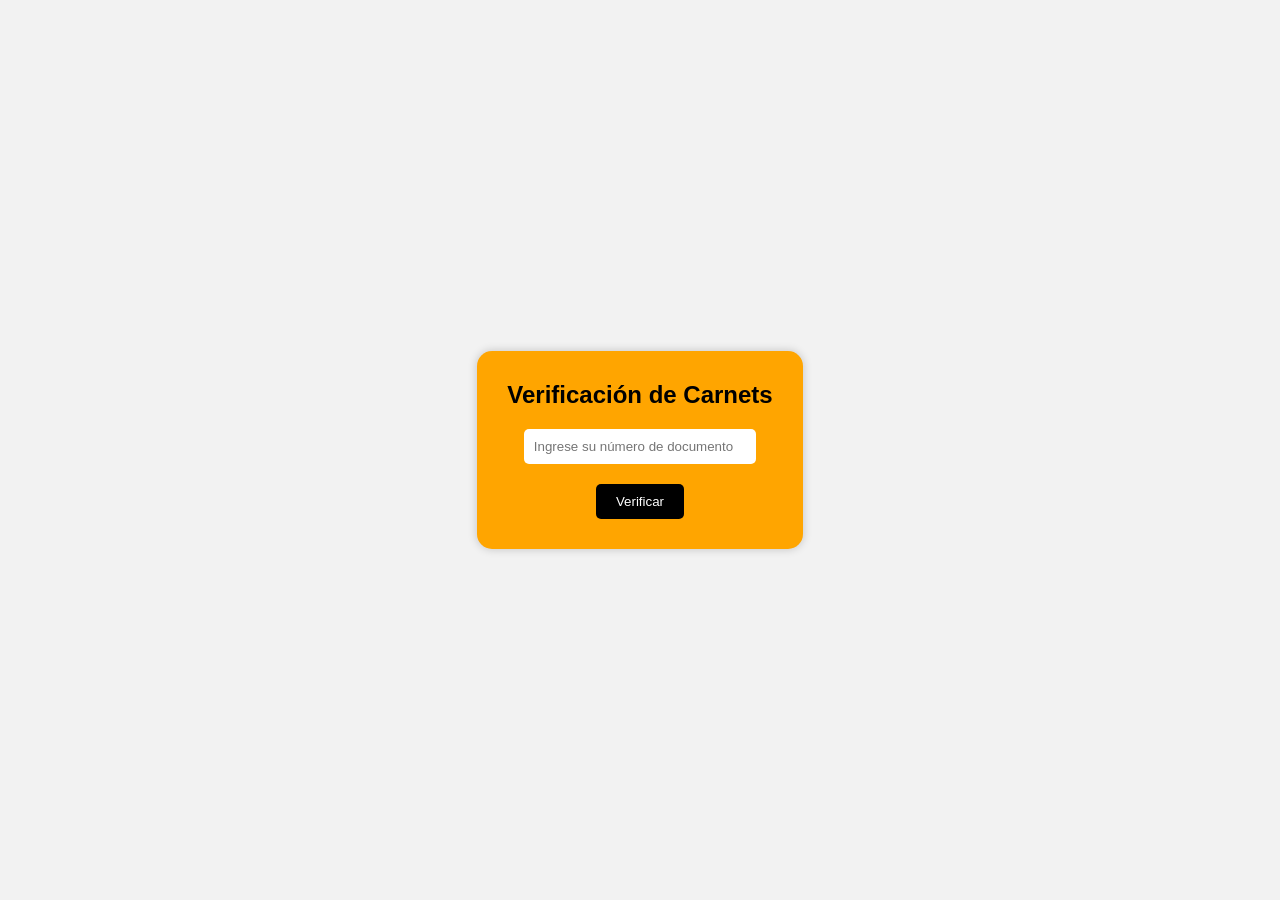
<file: index.html>
<!DOCTYPE html>
<html lang="es">
<head>
    <meta charset="UTF-8">
    <title>Verificación de Carnets</title>
    <style>
        body {
            margin: 0;
            font-family: Arial, sans-serif;
            background-color: #f2f2f2;
        }

        .container {
            width: 100%;
            min-height: 100vh;
            display: flex;
            justify-content: center;
            align-items: center;
        }

        .verification-box, .form-box {
            background-color: orange;
            padding: 30px;
            border-radius: 15px;
            text-align: center;
            box-shadow: 0 0 10px rgba(0, 0, 0, 0.2);
        }

        .header {
            font-weight: bold;
            font-size: 24px;
            margin-bottom: 20px;
        }

        .message {
            font-size: 18px;
            color: #000;
            margin-bottom: 20px;
        }

        .logo {
            max-width: 200px;
            height: auto;
        }

        input[type="text"] {
            padding: 10px;
            width: 80%;
            margin-bottom: 20px;
            border: none;
            border-radius: 5px;
        }

        button {
            padding: 10px 20px;
            background-color: #000;
            color: white;
            border: none;
            border-radius: 5px;
            cursor: pointer;
        }

        .hidden {
            display: none;
        }
    </style>
</head>
<body>

<div class="container">
    <!-- Formulario de ingreso -->
    <div class="form-box" id="form-box">
        <div class="header">Verificación de Carnets</div>
        <input type="text" id="documento" placeholder="Ingrese su número de documento">
        <br>
        <button onclick="verificarDocumento()">Verificar</button>
    </div>

    <!-- Resultado de verificación -->
    <div class="verification-box hidden" id="verification-box">
        <div class="header">COLEGIO JUAN FRANCISCO BERBEO</div>
        <div class="message">
            Este carnet ha sido verificado por TVO BERBEO y es original
        </div>
        <img src="logo-tvo-berbeo.png" alt="Logo TVO BERBEO" class="logo">
    </div>
</div>

<script>
    // Lista de documentos válidos proporcionados
    const documentosValidos = [
        "1077999451",
        "1014872886",
        "1019606494",
        "6021381",
        "1028488616",
        "1109665591",
        "1142114049",
        "1050278684",
        "1232404567",
        "4884870"
    ];

    function verificarDocumento() {
        const documentoIngresado = document.getElementById("documento").value.trim();

        if (documentosValidos.includes(documentoIngresado)) {
            document.getElementById("form-box").classList.add("hidden");
            document.getElementById("verification-box").classList.remove("hidden");
        } else {
            alert("Intento de falsificación de carnet");
        }
    }
</script>

</body>
</html>
</file>
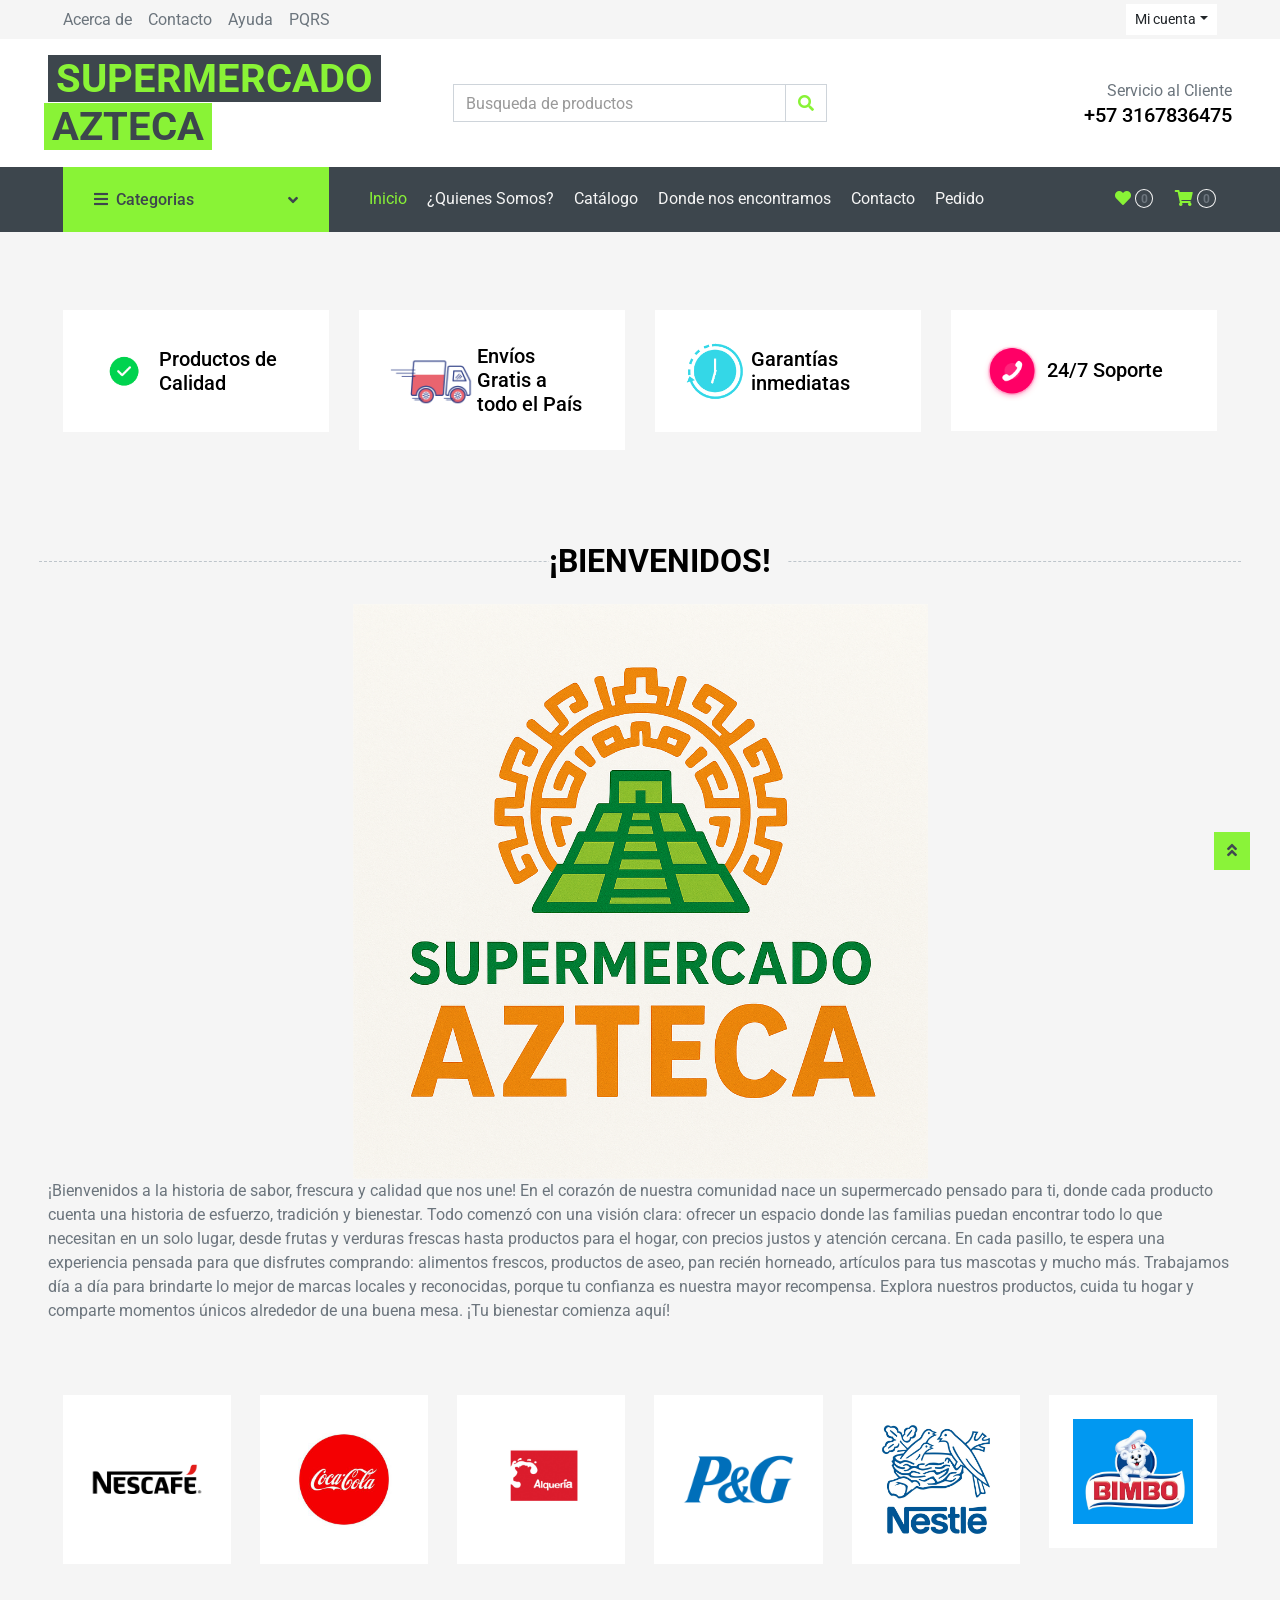
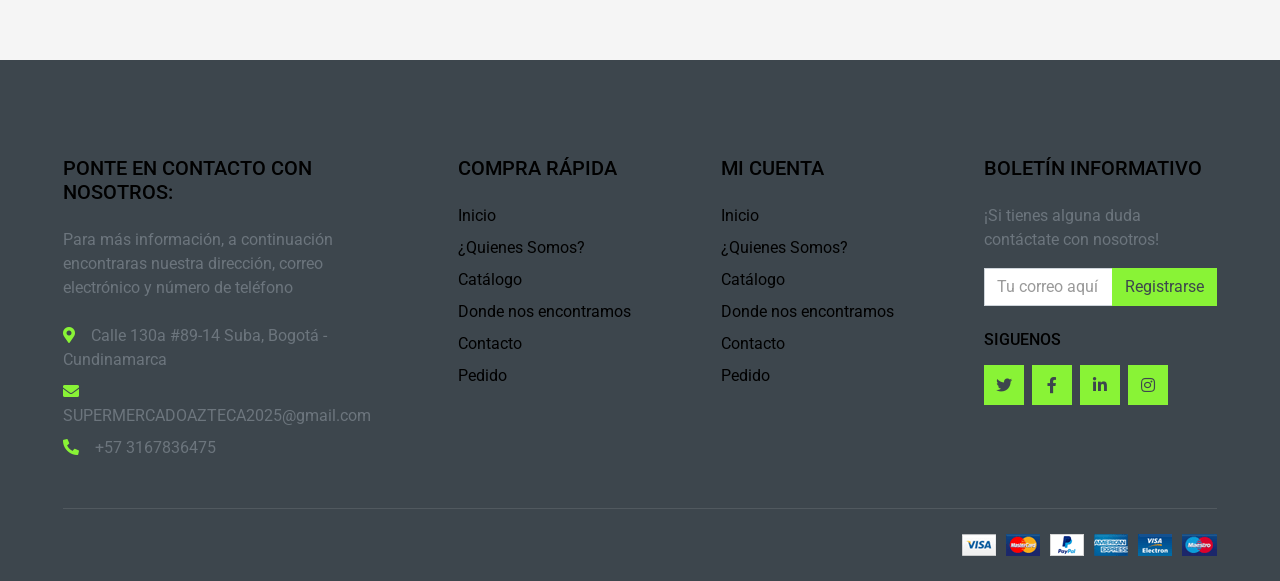
<file: 1. Index.html>
<!DOCTYPE html>
<html lang="en">

<head>
    <meta charset="utf-8">
    <title>SUPERMERCADO AZTECA</title>
    <meta content="width=device-width, initial-scale=1.0" name="viewport">
    <meta content="Free HTML Templates" name="keywords">
    <meta content="Free HTML Templates" name="description">

    <!-- Favicon -->
    <link href="img/favicon.ico" rel="icon">

    <!-- Google Web Fonts -->
    <link rel="preconnect" href="https://fonts.gstatic.com">
    <link href="https://fonts.googleapis.com/css2?family=Roboto:wght@400;500;700&display=swap" rel="stylesheet">  

    <!-- Font Awesome -->
    <link href="https://cdnjs.cloudflare.com/ajax/libs/font-awesome/5.10.0/css/all.min.css" rel="stylesheet">

    <!-- Libraries Stylesheet -->
    <link href="lib/animate/animate.min.css" rel="stylesheet">
    <link href="lib/owlcarousel/assets/owl.carousel.min.css" rel="stylesheet">

    <!-- Customized Bootstrap Stylesheet -->
    <link href="css/style.css" rel="stylesheet">
</head>

<body>
    <!-- Topbar Start -->
    <div class="container-fluid">
        <div class="row py-1 px-xl-5">
            <div class="col-lg-6 d-none d-lg-block">
                <div class="d-inline-flex align-items-center h-100">
                    <a href="2. Quienes somos.html" class="text-body mr-3" href="">Acerca de</a>
                    <a href="5. Contacto.html" class="text-body mr-3" href="">Contacto</a>
                    <a class="text-body mr-3" href="">Ayuda</a>
                    <a class="text-body mr-3" href="">PQRS</a>
                </div>
            </div>
            <div class="col-lg-6 text-center text-lg-right">
                <div class="d-inline-flex align-items-center">
                    <div class="btn-group">
                        <button type="button" class="btn btn-sm btn-light dropdown-toggle" data-toggle="dropdown">Mi cuenta</button>
                        <div class="dropdown-menu dropdown-menu-right">
                            <button class="dropdown-item" type="button">Iniciar sesion</button>
                            <button class="dropdown-item" type="button">Registrarse</button>
                        </div>
                    </div>
                      </div>
                    </div>
                </div>
                <div class="d-inline-flex align-items-center d-block d-lg-none">
                    <a href="" class="btn px-0 ml-2">
                        <i class="fas fa-heart text-dark"></i>
                        <span class="badge text-dark border border-dark rounded-circle" style="padding-bottom: 2px;">0</span>
                    </a>
                    <a href="" class="btn px-0 ml-2">
                        <i class="fas fa-shopping-cart text-dark"></i>
                        <span class="badge text-dark border border-dark rounded-circle" style="padding-bottom: 2px;">0</span>
                    </a>
                </div>
            </div>
        </div>
        <div class="row align-items-center bg-light py-3 px-xl-5 d-none d-lg-flex">
            <div class="col-lg-4">
                <a href="" class="text-decoration-none">
                    <span class="h1 text-uppercase text-primary bg-dark px-2">SUPERMERCADO</span>
                    <span class="h1 text-uppercase text-dark bg-primary px-2 ml-n1">AZTECA</span>
                </a>
            </div>
            <div class="col-lg-4 col-6 text-left">
                <form action="">
                    <div class="input-group">
                        <input type="text" class="form-control" placeholder="Busqueda de productos">
                        <div class="input-group-append">
                            <span class="input-group-text bg-transparent text-primary">
                                <i class="fa fa-search"></i>
                            </span>
                        </div>
                    </div>
                </form>
            </div>
            <div class="col-lg-4 col-6 text-right">
                <p class="m-0">Servicio al Cliente</p>
                <h5 class="m-0">+57 3167836475</h5>
            </div>
        </div>
    </div>
    <!-- Topbar End -->


    <!-- Navbar Start -->
    <div class="container-fluid bg-dark mb-30">
        <div class="row px-xl-5">
            <div class="col-lg-3 d-none d-lg-block">
                <a class="btn d-flex align-items-center justify-content-between bg-primary w-100" data-toggle="collapse" href="#navbar-vertical" style="height: 65px; padding: 0 30px;">
                    <h6 class="text-dark m-0"><i class="fa fa-bars mr-2"></i>Categorias</h6>
                    <i class="fa fa-angle-down text-dark"></i>
                </a>
                <nav class="collapse position-absolute navbar navbar-vertical navbar-light align-items-start p-0 bg-light" id="navbar-vertical" style="width: calc(100% - 30px); z-index: 999;">
                    <div class="navbar-nav w-100">
                        <div class="nav-item dropdown dropright">
                            <a href="#" class="nav-link dropdown-toggle" data-toggle="dropdown"> SECCIONES <i class="fa fa-angle-right float-right mt-1"></i></a>
                            <div class="dropdown-menu position-absolute rounded-0 border-0 m-0">
                                <a href="" class="dropdown-item">COMPRAS ONLINE</a>
                                <a href="" class="dropdown-item">COMPRAS EN TIENDA</a>
                                <a href="" class="dropdown-item">PROMOCIONES</a>
                                <a href="" class="dropdown-item">QUEJAS Y RECLAMOS</a>

                            </div>
                        </div>
                        <a href="" class="nav-item nav-link">LACTEOS</a>
                        <a href="" class="nav-item nav-link">VERDURAS</a>
                        <a href="" class="nav-item nav-link">FRUTAS</a>
                        <a href="" class="nav-item nav-link">CARNES</a>
                        <a href="" class="nav-item nav-link">BEBIDAS</a>
                        <a href="" class="nav-item nav-link">PRODUCTOS ENLATADOS</a>
                        <a href="" class="nav-item nav-link">HIGIENE PERSONAL O ASEO</a>
                        <a href="" class="nav-item nav-link">MASCOTAS</a>
                        <a href="" class="nav-item nav-link">DULCES</a>
                        <a href="" class="nav-item nav-link">CUIDADO Y BELLEZA</a>
                    </div>
                </nav>
            </div>
            <div class="col-lg-9">
                <nav class="navbar navbar-expand-lg bg-dark navbar-dark py-3 py-lg-0 px-0">
                    <a href="" class="text-decoration-none d-block d-lg-none">
                        <span class="h1 text-uppercase text-dark bg-light px-2">SUPERMERCADO</span>
                        <span class="h1 text-uppercase text-light bg-primary px-2 ml-n1">AZTECA</span>
                    </a>
                    <button type="button" class="navbar-toggler" data-toggle="collapse" data-target="#navbarCollapse">
                        <span class="navbar-toggler-icon"></span>
                    </button>
                    <div class="collapse navbar-collapse justify-content-between" id="navbarCollapse">
                        <div class="navbar-nav mr-auto py-0">
                            <a href="1. Index.html" class="nav-item nav-link active">Inicio</a>
                            <a href="2. Quienes somos.html" class="nav-item nav-link">¿Quienes Somos?</a>
                            <a href="3. Catálogo.html" class="nav-item nav-link">Catálogo</a>
                            <a href="4. Donde nos encontramos.html" class="nav-item nav-link">Donde nos encontramos</a>
                            <a href="5. Contacto.html" class="nav-item nav-link">Contacto</a>
                            <a href="6. Pedido.html" class="nav-item nav-link">Pedido</a>
</div>
                        <div class="navbar-nav ml-auto py-0 d-none d-lg-block">
                            <a href="" class="btn px-0">
                                <i class="fas fa-heart text-primary"></i>
                                <span class="badge text-secondary border border-secondary rounded-circle" style="padding-bottom: 2px;">0</span>
                            </a>
                            <a href="" class="btn px-0 ml-3">
                                <i class="fas fa-shopping-cart text-primary"></i>
                                <span class="badge text-secondary border border-secondary rounded-circle" style="padding-bottom: 2px;">0</span>
                            </a>
                        </div>
                    </div>
                </nav>
            </div>
        </div>
    </div>
    <!-- Navbar End -->

    <!-- Featured Start -->
    <div class="container-fluid pt-5">
        <div class="row px-xl-5 pb-3">
            <div class="col-lg-3 col-md-6 col-sm-12 pb-1">
                <div class="d-flex align-items-center bg-light mb-4" style="padding: 30px;">
                    <img class="img-fluid" src="img/chulo.gif" width="62px" height="62px" valt="">
                    <h5 class="font-weight-semi-bold m-1">Productos de Calidad</h5>
                </div>
            </div>
            <div class="col-lg-3 col-md-6 col-sm-12 pb-1">
                <div class="d-flex align-items-center bg-light mb-4" style="padding: 30px;">
                    <img class="img-fluid" src="img/camion.gif" width="84px" height="20x" valt="">

                    <h5 class="font-weight-semi-bold m-1">Envíos Gratis a todo el País<s></s></h5>
                </div>
            </div>
            <div class="col-lg-3 col-md-6 col-sm-12 pb-1">
                <div class="d-flex align-items-center bg-light mb-4" style="padding: 30px;">
                    <img class="img-fluid" src="img/garantia.gif" width="62px" height="62px" valt="">
                    <h5 class="font-weight-semi-bold m-1">Garantías inmediatas</h5>
                </div>
            </div>
            <div class="col-lg-3 col-md-6 col-sm-12 pb-1">
                <div class="d-flex align-items-center bg-light mb-4" style="padding: 30px;">
                    <img class="img-fluid" src="img/telefono.gif" width="62px" height="62px" valt="">
                    <h5 class="font-weight-semi-bold m-1">24/7 Soporte</h5>
                </div>  
            </div>
        </div>
    </div>
    <!-- Featured End -->


<!-- Categories Start -->
<div class="container-fluid pt-5">
    <h2 class="section-title position-relative text-uppercase mx-xl-4 mb-4">
        <span class="bg-secondary pr-3">¡Bienvenidos!</span>
    </h2>
    <div style="text-align: center;">
        <img src="img/SUPERMERZADO AZTECA.png" width="575px" height="575px" alt="SUPERMERCADO AZTECA">
    </div>
</div>
<!-- Categories End -->



    <!-- Offer Start -->
    <div class="uppercase mx-xl-5 mb-4">¡Bienvenidos a la historia de sabor, frescura y calidad que nos une! En el corazón de nuestra comunidad nace un supermercado pensado para ti, donde cada producto cuenta una historia de esfuerzo, tradición y bienestar.
    Todo comenzó con una visión clara: ofrecer un espacio donde las familias puedan encontrar todo lo que necesitan en un solo lugar, desde frutas y verduras frescas hasta productos para el hogar, con precios justos y atención cercana.
    En cada pasillo, te espera una experiencia pensada para que disfrutes comprando: alimentos frescos, productos de aseo, pan recién horneado, artículos para tus mascotas y mucho más. Trabajamos día a día para brindarte lo mejor de marcas locales y reconocidas, porque tu confianza es nuestra mayor recompensa.
    Explora nuestros productos, cuida tu hogar y comparte momentos únicos alrededor de una buena mesa.
    ¡Tu bienestar comienza aquí!</span></div>

    <!-- Vendor Start -->
    <div class="container-fluid py-5">
        <div class="row px-xl-5">
            <div class="col">
                <div class="owl-carousel vendor-carousel">
                    <div class="bg-light p-4">
                        <img src="img/LOGO DE NESCAFE.png" alt="">
                    </div>
                    <div class="bg-light p-4">
                        <img src="img/LOGO COCA COLA.jpg" alt="">
                    </div>
                    <div class="bg-light p-4">
                        <img src="img/LOGO ALQUERIA.jpg" alt="">
                    </div>
                    <div class="bg-light p-4">
                        <img src="img/LOGO P&G.png" alt="">
                    </div>
                    <div class="bg-light p-4">
                        <img src="img/LOGO DE NESTLE.jpg" alt="">
                    </div>
                    <div class="bg-light p-4">
                        <img src="img/LOGO BIMBO.jpg" alt="">
                    </div>
                    <div class="bg-light p-4">
                        <img src="img/LOGO DE QUAKER.jpg" alt="">
                    </div>
                    <div class="bg-light p-4">
                        <img src="img/LOGO DE KELLOGGS.png" alt="">
                    </div>
                </div>
            </div>
        </div>
    </div>
    <!-- Vendor End -->


    <!-- Footer Start -->
    <div class="container-fluid bg-dark text-secondary mt-5 pt-5">
        <div class="row px-xl-5 pt-5">
            <div class="col-lg-4 col-md-12 mb-5 pr-3 pr-xl-5">
                <h5 class="text-secondary text-uppercase mb-4">Ponte en contacto con nosotros:</h5>
                <p class="mb-4">Para más información, a continuación encontraras nuestra dirección, correo electrónico y número de teléfono</p>
                <p class="mb-2"><i class="fa fa-map-marker-alt text-primary mr-3"></i>Calle 130a #89-14 Suba, Bogotá - Cundinamarca</i></p>
                <p class="mb-2"><i class="fa fa-envelope text-primary mr-3"></i>SUPERMERCADOAZTECA2025@gmail.com</p>
                <p class="mb-0"><i class="fa fa-phone-alt text-primary mr-3"></i>+57 3167836475</p>
            </div>
            <div class="col-lg-8 col-md-12">
                <div class="row">
                    <div class="col-md-4 mb-5">
                        <h5 class="text-secondary text-uppercase mb-4">Compra Rápida</h5>
                        <div class="d-flex flex-column justify-content-start">
                            <a class="text-secondary mb-2" href="1. Index.html" class="nav-item nav-link active">Inicio</a>
                            <a class="text-secondary mb-2" href="2. Quienes somos.html" class="nav-item nav-link">¿Quienes Somos?</a>
                            <a class="text-secondary mb-2" href="3. Catálogo.html" class="nav-item nav-link">Catálogo</a>
                            <a class="text-secondary mb-2" href="4. Donde nos encontramos.html" class="nav-item nav-link">Donde nos encontramos</a>
                            <a class="text-secondary mb-2" href="5. Contacto.html" class="nav-item nav-link">Contacto</a>
                            <a class="text-secondary mb-2" href="6. Pedido.html" class="nav-item nav-link">Pedido</a>
                        </div>
                    </div>
                    <div class="col-md-4 mb-5">
                        <h5 class="text-secondary text-uppercase mb-4">Mi cuenta</h5>
                        <div class="d-flex flex-column justify-content-start">
                        <a class="text-secondary mb-2" href="1. Index.html" class="nav-item nav-link active">Inicio</a>
                            <a class="text-secondary mb-2" href="2. Quienes somos.html" class="nav-item nav-link">¿Quienes Somos?</a>
                            <a class="text-secondary mb-2" href="3. Catálogo.html" class="nav-item nav-link">Catálogo</a>
                            <a class="text-secondary mb-2" href="4. Donde nos encontramos.html" class="nav-item nav-link">Donde nos encontramos</a>
                            <a class="text-secondary mb-2" href="5. Contacto.html" class="nav-item nav-link">Contacto</a>
                            <a class="text-secondary mb-2" href="6. Pedido.html" class="nav-item nav-link">Pedido</a>
                        </div>
                    </div>
                    <div class="col-md-4 mb-5">
                        <h5 class="text-secondary text-uppercase mb-4">BOLETÍN INFORMATIVO</h5>
                        <p>¡Si tienes alguna duda contáctate con nosotros!</p>
                        <form action="">
                            <div class="input-group">
                                <input type="text" class="form-control" placeholder="Tu correo aquí">
                                <div class="input-group-append">
                                    <button class="btn btn-primary">Registrarse</button>
                                </div>
                            </div>
                        </form>
                        <h6 class="text-secondary text-uppercase mt-4 mb-3">Siguenos</h6>
                        <div class="d-flex">
                            <a class="btn btn-primary btn-square mr-2" href="#"><i class="fab fa-twitter"></i></a>
                            <a class="btn btn-primary btn-square mr-2" href="#"><i class="fab fa-facebook-f"></i></a>
                            <a class="btn btn-primary btn-square mr-2" href="#"><i class="fab fa-linkedin-in"></i></a>
                            <a class="btn btn-primary btn-square" href="#"><i class="fab fa-instagram"></i></a>
                        </div>
                    </div>
                </div>
            </div>
        </div>
        <div class="row border-top mx-xl-5 py-4" style="border-color: rgba(256, 256, 256, .1) !important;">
            <div class="col-md-6 px-xl-0">
            </div>
            <div class="col-md-6 px-xl-0 text-center text-md-right">
                <img class="img-fluid" src="img/payments.png" alt="">
            </div>
        </div>
    </div>
    <!-- Footer End -->


    <!-- Back to Top -->
    <a href="#" class="btn btn-primary back-to-top"><i class="fa fa-angle-double-up"></i></a>


    <!-- JavaScript Libraries -->
    <script src="https://code.jquery.com/jquery-3.4.1.min.js"></script>
    <script src="https://stackpath.bootstrapcdn.com/bootstrap/4.4.1/js/bootstrap.bundle.min.js"></script>
    <script src="lib/easing/easing.min.js"></script>
    <script src="lib/owlcarousel/owl.carousel.min.js"></script>

    <!-- Contact Javascript File -->
    <script src="mail/jqBootstrapValidation.min.js"></script>
    <script src="mail/contact.js"></script>

    <!-- Template Javascript -->
    <script src="js/main.js"></script>
</body>

</html>
</file>
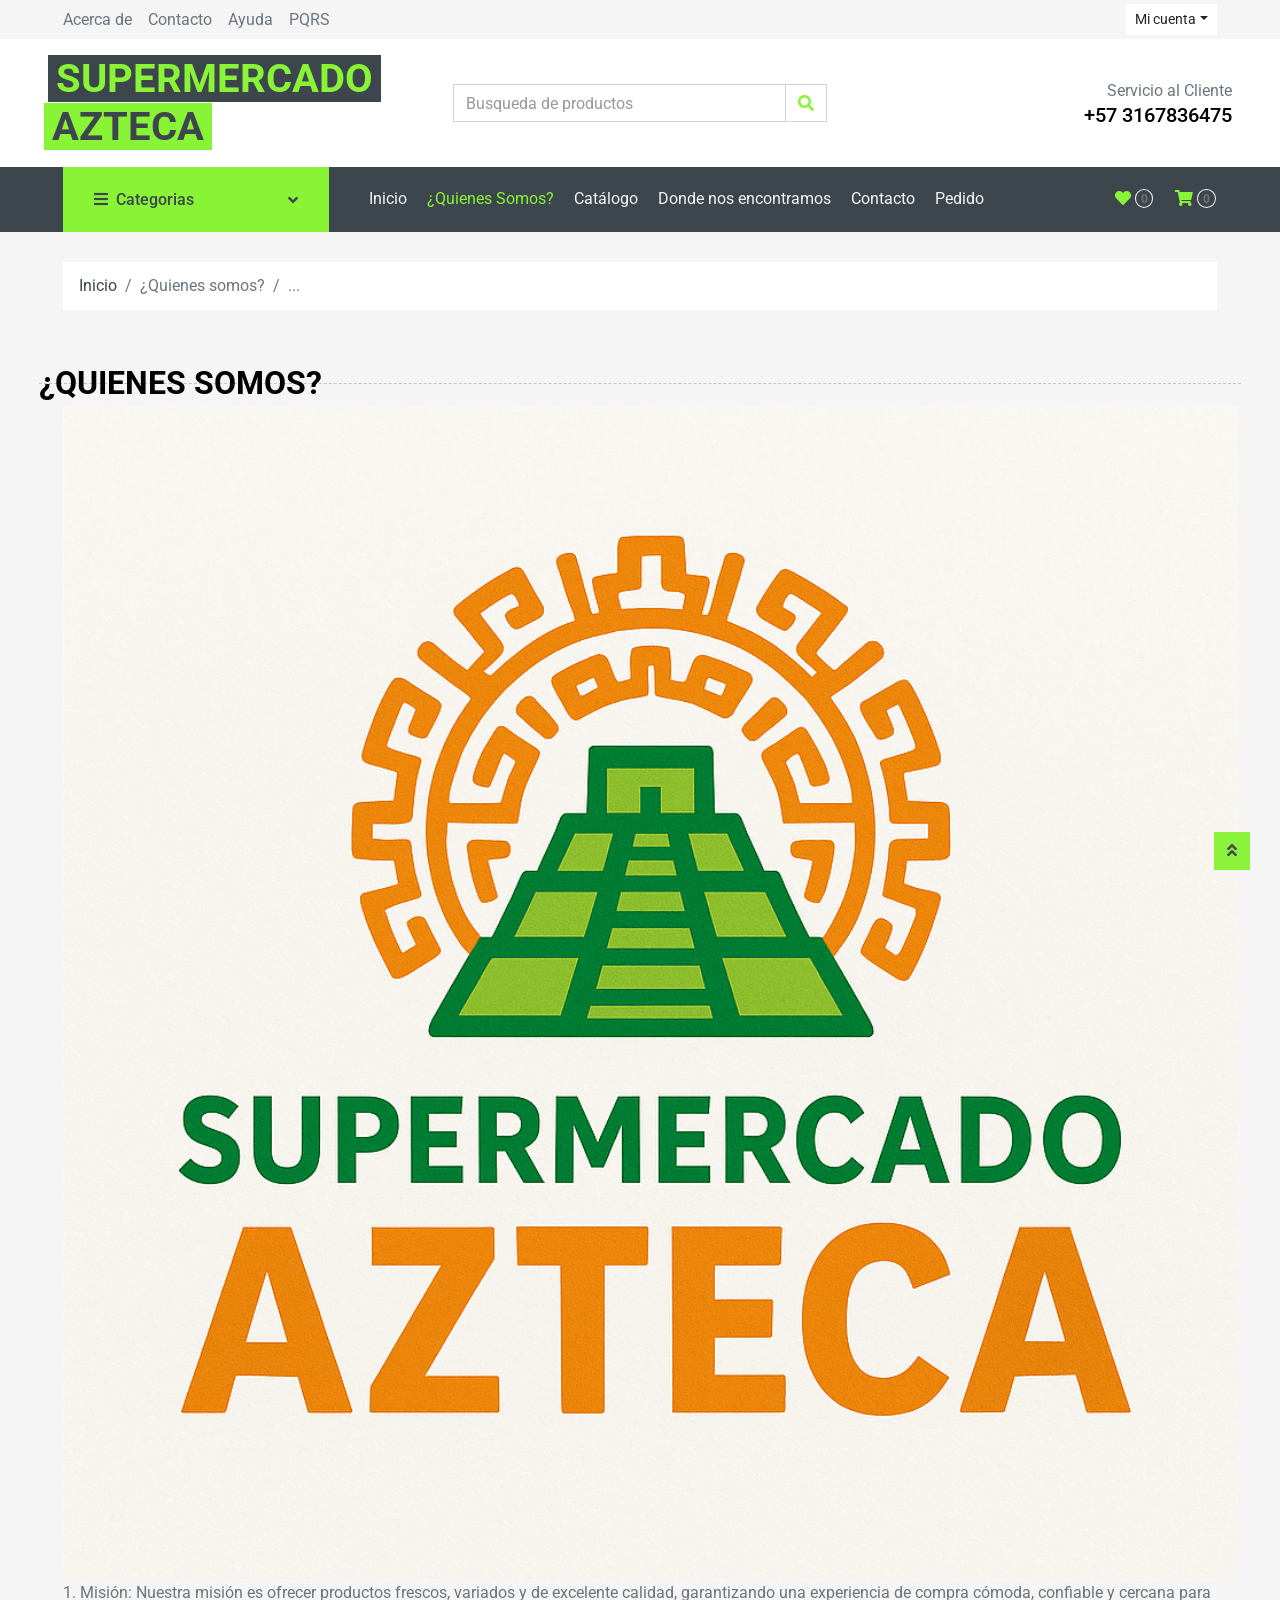
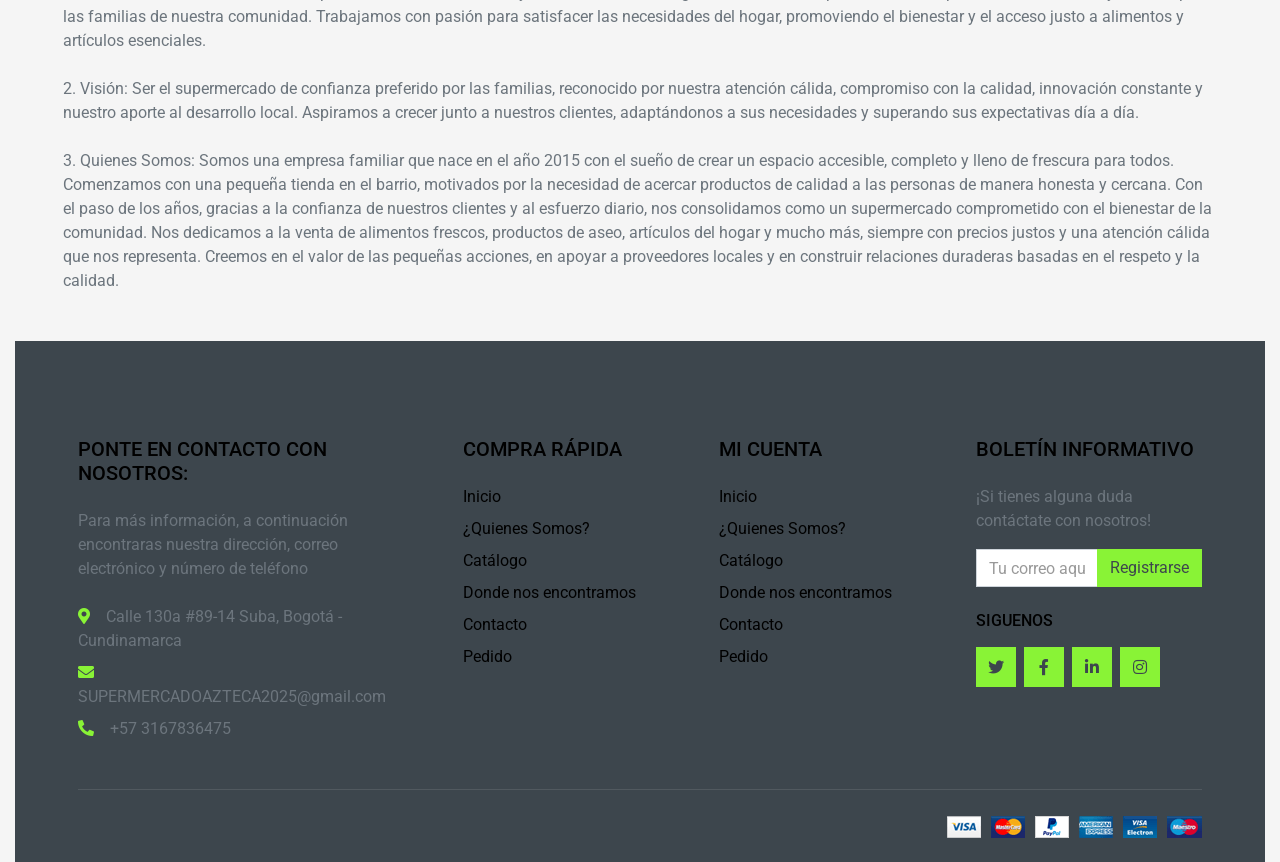
<file: 2. Quienes somos.html>
<!DOCTYPE html>
<html lang="en">

<head>
    <meta charset="utf-8">
    <title>SUPERMERCADO AZTECA</title>
    <meta content="width=device-width, initial-scale=1.0" name="viewport">
    <meta content="Free HTML Templates" name="keywords">
    <meta content="Free HTML Templates" name="description">

    <!-- Favicon -->
    <link href="img/favicon.ico" rel="icon">

    <!-- Google Web Fonts -->
    <link rel="preconnect" href="https://fonts.gstatic.com">
    <link href="https://fonts.googleapis.com/css2?family=Roboto:wght@400;500;700&display=swap" rel="stylesheet">  

    <!-- Font Awesome -->
    <link href="https://cdnjs.cloudflare.com/ajax/libs/font-awesome/5.10.0/css/all.min.css" rel="stylesheet">

    <!-- Libraries Stylesheet -->
    <link href="lib/animate/animate.min.css" rel="stylesheet">
    <link href="lib/owlcarousel/assets/owl.carousel.min.css" rel="stylesheet">

    <!-- Customized Bootstrap Stylesheet -->
    <link href="css/style.css" rel="stylesheet">
</head>

<body>
    <!-- Topbar Start -->
    <div class="container-fluid">
        <div class="row py-1 px-xl-5">
            <div class="col-lg-6 d-none d-lg-block">
                <div class="d-inline-flex align-items-center h-100">
                    <a href="2. Quienes somos.html" class="text-body mr-3" href="">Acerca de</a>
                    <a href="5. Contacto.html" class="text-body mr-3" href="">Contacto</a>
                    <a class="text-body mr-3" href="">Ayuda</a>
                    <a class="text-body mr-3" href="">PQRS</a>
                </div>
            </div>
            <div class="col-lg-6 text-center text-lg-right">
                <div class="d-inline-flex align-items-center">
                    <div class="btn-group">
                        <button type="button" class="btn btn-sm btn-light dropdown-toggle" data-toggle="dropdown">Mi cuenta</button>
                        <div class="dropdown-menu dropdown-menu-right">
                            <button class="dropdown-item" type="button">Iniciar sesion</button>
                            <button class="dropdown-item" type="button">Registrarse</button>
                        </div>
                    </div>
                      </div>
                    </div>
                </div>
                <div class="d-inline-flex align-items-center d-block d-lg-none">
                    <a href="" class="btn px-0 ml-2">
                        <i class="fas fa-heart text-dark"></i>
                        <span class="badge text-dark border border-dark rounded-circle" style="padding-bottom: 2px;">0</span>
                    </a>
                    <a href="" class="btn px-0 ml-2">
                        <i class="fas fa-shopping-cart text-dark"></i>
                        <span class="badge text-dark border border-dark rounded-circle" style="padding-bottom: 2px;">0</span>
                    </a>
                </div>
            </div>
        </div>
        <div class="row align-items-center bg-light py-3 px-xl-5 d-none d-lg-flex">
            <div class="col-lg-4">
                <a href="" class="text-decoration-none">
                    <span class="h1 text-uppercase text-primary bg-dark px-2">SUPERMERCADO</span>
                    <span class="h1 text-uppercase text-dark bg-primary px-2 ml-n1">AZTECA</span>
                </a>
            </div>
            <div class="col-lg-4 col-6 text-left">
                <form action="">
                    <div class="input-group">
                        <input type="text" class="form-control" placeholder="Busqueda de productos">
                        <div class="input-group-append">
                            <span class="input-group-text bg-transparent text-primary">
                                <i class="fa fa-search"></i>
                            </span>
                        </div>
                    </div>
                </form>
            </div>
            <div class="col-lg-4 col-6 text-right">
                <p class="m-0">Servicio al Cliente</p>
                <h5 class="m-0">+57 3167836475</h5>
            </div>
        </div>
    </div>
    <!-- Topbar End -->


    <!-- Navbar Start -->
    <div class="container-fluid bg-dark mb-30">
        <div class="row px-xl-5">
            <div class="col-lg-3 d-none d-lg-block">
                <a class="btn d-flex align-items-center justify-content-between bg-primary w-100" data-toggle="collapse" href="#navbar-vertical" style="height: 65px; padding: 0 30px;">
                    <h6 class="text-dark m-0"><i class="fa fa-bars mr-2"></i>Categorias</h6>
                    <i class="fa fa-angle-down text-dark"></i>
                </a>
                <nav class="collapse position-absolute navbar navbar-vertical navbar-light align-items-start p-0 bg-light" id="navbar-vertical" style="width: calc(100% - 30px); z-index: 999;">
                    <div class="navbar-nav w-100">
                        <div class="nav-item dropdown dropright">
                            <a href="#" class="nav-link dropdown-toggle" data-toggle="dropdown"> SECCIONES <i class="fa fa-angle-right float-right mt-1"></i></a>
                            <div class="dropdown-menu position-absolute rounded-0 border-0 m-0">
                                <a href="" class="dropdown-item">COMPRAS ONLINE</a>
                                <a href="" class="dropdown-item">COMPRAS EN TIENDA</a>
                                <a href="" class="dropdown-item">PROMOCIONES</a>
                                <a href="" class="dropdown-item">QUEJAS Y RECLAMOS</a>

                            </div>
                        </div>
                        <a href="" class="nav-item nav-link">LACTEOS</a>
                        <a href="" class="nav-item nav-link">VERDURAS</a>
                        <a href="" class="nav-item nav-link">FRUTAS</a>
                        <a href="" class="nav-item nav-link">CARNES</a>
                        <a href="" class="nav-item nav-link">BEBIDAS</a>
                        <a href="" class="nav-item nav-link">PRODUCTOS ENLATADOS</a>
                        <a href="" class="nav-item nav-link">HIGIENE PERSONAL O ASEO</a>
                        <a href="" class="nav-item nav-link">MASCOTAS</a>
                        <a href="" class="nav-item nav-link">DULCES</a>
                        <a href="" class="nav-item nav-link">CUIDADO Y BELLEZA</a>
                    </div>
                </nav>
            </div>
            <div class="col-lg-9">
                <nav class="navbar navbar-expand-lg bg-dark navbar-dark py-3 py-lg-0 px-0">
                    <a href="" class="text-decoration-none d-block d-lg-none">
                        <span class="h1 text-uppercase text-dark bg-light px-2">SUPERMERCADO</span>
                        <span class="h1 text-uppercase text-light bg-primary px-2 ml-n1">AZTECA</span>
                    </a>
                    <button type="button" class="navbar-toggler" data-toggle="collapse" data-target="#navbarCollapse">
                        <span class="navbar-toggler-icon"></span>
                    </button>
                    <div class="collapse navbar-collapse justify-content-between" id="navbarCollapse">
                        <div class="navbar-nav mr-auto py-0">
                            <a href="1. Index.html" class="nav-item nav-link">Inicio</a>
                            <a href="2. Quienes somos.html" class="nav-item nav-link active">¿Quienes Somos?</a>
                            <a href="3. Catálogo.html" class="nav-item nav-link">Catálogo</a>
                            <a href="4. Donde nos encontramos.html" class="nav-item nav-link">Donde nos encontramos</a>
                            <a href="5. Contacto.html" class="nav-item nav-link">Contacto</a>
                            <a href="6. Pedido.html" class="nav-item nav-link">Pedido</a>
</div>
                        <div class="navbar-nav ml-auto py-0 d-none d-lg-block">
                            <a href="" class="btn px-0">
                                <i class="fas fa-heart text-primary"></i>
                                <span class="badge text-secondary border border-secondary rounded-circle" style="padding-bottom: 2px;">0</span>
                            </a>
                            <a href="" class="btn px-0 ml-3">
                                <i class="fas fa-shopping-cart text-primary"></i>
                                <span class="badge text-secondary border border-secondary rounded-circle" style="padding-bottom: 2px;">0</span>
                            </a>
                        </div>
                    </div>
                </nav>
            </div>
        </div>
    </div>
    <!-- Navbar End -->


    <!-- Breadcrumb Start -->
    <div class="container-fluid">
        <div class="row px-xl-5">
            <div class="col-12">
                <nav class="breadcrumb bg-light mb-30">
                    <a href="1. Index.html" class="breadcrumb-item text-dark" href="#">Inicio</a>
                    <a class="breadcrumb-item active" href="#">¿Quienes somos?</a>
                    <span class="breadcrumb-item active">...</span>
                </nav>
            </div>
        </div>
    </div>
    <!-- Breadcrumb End -->

    <!-- Categories Start -->
    <div class="container-fluid pt-4">
        <h2 class="section-title position-relative text-uppercase mx-xl-4 mb-1"><span class=" pr-3">¿Quienes Somos?</span></h2>

<!-- Info Start -->
<div class="uppercase mx-xl-5 mb-4">
        <img src="img/SUPERMERZADO AZTECA.png" width="1175px" height="1175px" alt="">
    1. Misión: Nuestra misión es ofrecer productos frescos, variados y de excelente calidad, garantizando una experiencia de compra cómoda, confiable y cercana para las familias de nuestra comunidad. Trabajamos con pasión para satisfacer las necesidades del hogar, promoviendo el bienestar y el acceso justo a alimentos y artículos esenciales.
    <div class="uppercase mx-x1-5 mb-4"></div>
    2. Visión: Ser el supermercado de confianza preferido por las familias, reconocido por nuestra atención cálida, compromiso con la calidad, innovación constante y nuestro aporte al desarrollo local. Aspiramos a crecer junto a nuestros clientes, adaptándonos a sus necesidades y superando sus expectativas día a día.
    <div class="uppercase mx-x1-5 mb-4"></div>
    3. Quienes Somos: Somos una empresa familiar que nace en el año 2015 con el sueño de crear un espacio accesible, completo y lleno de frescura para todos. Comenzamos con una pequeña tienda en el barrio, motivados por la necesidad de acercar productos de calidad a las personas de manera honesta y cercana. Con el paso de los años, gracias a la confianza de nuestros clientes y al esfuerzo diario, nos consolidamos como un supermercado comprometido con el bienestar de la comunidad.

Nos dedicamos a la venta de alimentos frescos, productos de aseo, artículos del hogar y mucho más, siempre con precios justos y una atención cálida que nos representa. Creemos en el valor de las pequeñas acciones, en apoyar a proveedores locales y en construir relaciones duraderas basadas en el respeto y la calidad.</span></div>

    <!-- Footer Start -->
    <div class="container-fluid bg-dark text-secondary mt-5 pt-5">
        <div class="row px-xl-5 pt-5">
            <div class="col-lg-4 col-md-12 mb-5 pr-3 pr-xl-5">
                <h5 class="text-secondary text-uppercase mb-4">Ponte en contacto con nosotros:</h5>
                <p class="mb-4">Para más información, a continuación encontraras nuestra dirección, correo electrónico y número de teléfono</p>
                <p class="mb-2"><i class="fa fa-map-marker-alt text-primary mr-3"></i>Calle 130a #89-14 Suba, Bogotá - Cundinamarca</i></p>
                <p class="mb-2"><i class="fa fa-envelope text-primary mr-3"></i>SUPERMERCADOAZTECA2025@gmail.com</p>
                <p class="mb-0"><i class="fa fa-phone-alt text-primary mr-3"></i>+57 3167836475</p>
            </div>
            <div class="col-lg-8 col-md-12">
                <div class="row">
                    <div class="col-md-4 mb-5">
                        <h5 class="text-secondary text-uppercase mb-4">Compra Rápida</h5>
                        <div class="d-flex flex-column justify-content-start">
                            <a class="text-secondary mb-2" href="1. Index.html" class="nav-item nav-link active">Inicio</a>
                            <a class="text-secondary mb-2" href="2. Quienes somos.html" class="nav-item nav-link">¿Quienes Somos?</a>
                            <a class="text-secondary mb-2" href="3. Catálogo.html" class="nav-item nav-link">Catálogo</a>
                            <a class="text-secondary mb-2" href="4. Donde nos encontramos.html" class="nav-item nav-link">Donde nos encontramos</a>
                            <a class="text-secondary mb-2" href="5. Contacto.html" class="nav-item nav-link">Contacto</a>
                            <a class="text-secondary mb-2" href="6. Pedido.html" class="nav-item nav-link">Pedido</a>
                        </div>
                    </div>
                    <div class="col-md-4 mb-5">
                        <h5 class="text-secondary text-uppercase mb-4">Mi cuenta</h5>
                        <div class="d-flex flex-column justify-content-start">
                        <a class="text-secondary mb-2" href="1. Index.html" class="nav-item nav-link active">Inicio</a>
                            <a class="text-secondary mb-2" href="2. Quienes somos.html" class="nav-item nav-link">¿Quienes Somos?</a>
                            <a class="text-secondary mb-2" href="3. Catálogo.html" class="nav-item nav-link">Catálogo</a>
                            <a class="text-secondary mb-2" href="4. Donde nos encontramos.html" class="nav-item nav-link">Donde nos encontramos</a>
                            <a class="text-secondary mb-2" href="5. Contacto.html" class="nav-item nav-link">Contacto</a>
                            <a class="text-secondary mb-2" href="6. Pedido.html" class="nav-item nav-link">Pedido</a>
                        </div>
                    </div>
                    <div class="col-md-4 mb-5">
                        <h5 class="text-secondary text-uppercase mb-4">BOLETÍN INFORMATIVO</h5>
                        <p>¡Si tienes alguna duda contáctate con nosotros!</p>
                        <form action="">
                            <div class="input-group">
                                <input type="text" class="form-control" placeholder="Tu correo aquí">
                                <div class="input-group-append">
                                    <button class="btn btn-primary">Registrarse</button>
                                </div>
                            </div>
                        </form>
                        <h6 class="text-secondary text-uppercase mt-4 mb-3">Siguenos</h6>
                        <div class="d-flex">
                            <a class="btn btn-primary btn-square mr-2" href="#"><i class="fab fa-twitter"></i></a>
                            <a class="btn btn-primary btn-square mr-2" href="#"><i class="fab fa-facebook-f"></i></a>
                            <a class="btn btn-primary btn-square mr-2" href="#"><i class="fab fa-linkedin-in"></i></a>
                            <a class="btn btn-primary btn-square" href="#"><i class="fab fa-instagram"></i></a>
                        </div>
                    </div>
                </div>
            </div>
        </div>
        <div class="row border-top mx-xl-5 py-4" style="border-color: rgba(256, 256, 256, .1) !important;">
            <div class="col-md-6 px-xl-0">
            </div>
            <div class="col-md-6 px-xl-0 text-center text-md-right">
                <img class="img-fluid" src="img/payments.png" alt="">
            </div>
        </div>
    </div>
    <!-- Footer End -->
    
    
        <!-- Back to Top -->
        <a href="#" class="btn btn-primary back-to-top"><i class="fa fa-angle-double-up"></i></a>
    
    
        <!-- JavaScript Libraries -->
        <script src="https://code.jquery.com/jquery-3.4.1.min.js"></script>
        <script src="https://stackpath.bootstrapcdn.com/bootstrap/4.4.1/js/bootstrap.bundle.min.js"></script>
        <script src="lib/easing/easing.min.js"></script>
        <script src="lib/owlcarousel/owl.carousel.min.js"></script>
    
        <!-- Contact Javascript File -->
        <script src="mail/jqBootstrapValidation.min.js"></script>
        <script src="mail/contact.js"></script>
    
        <!-- Template Javascript -->
        <script src="js/main.js"></script>
    </body>
    
    </html>
</file>
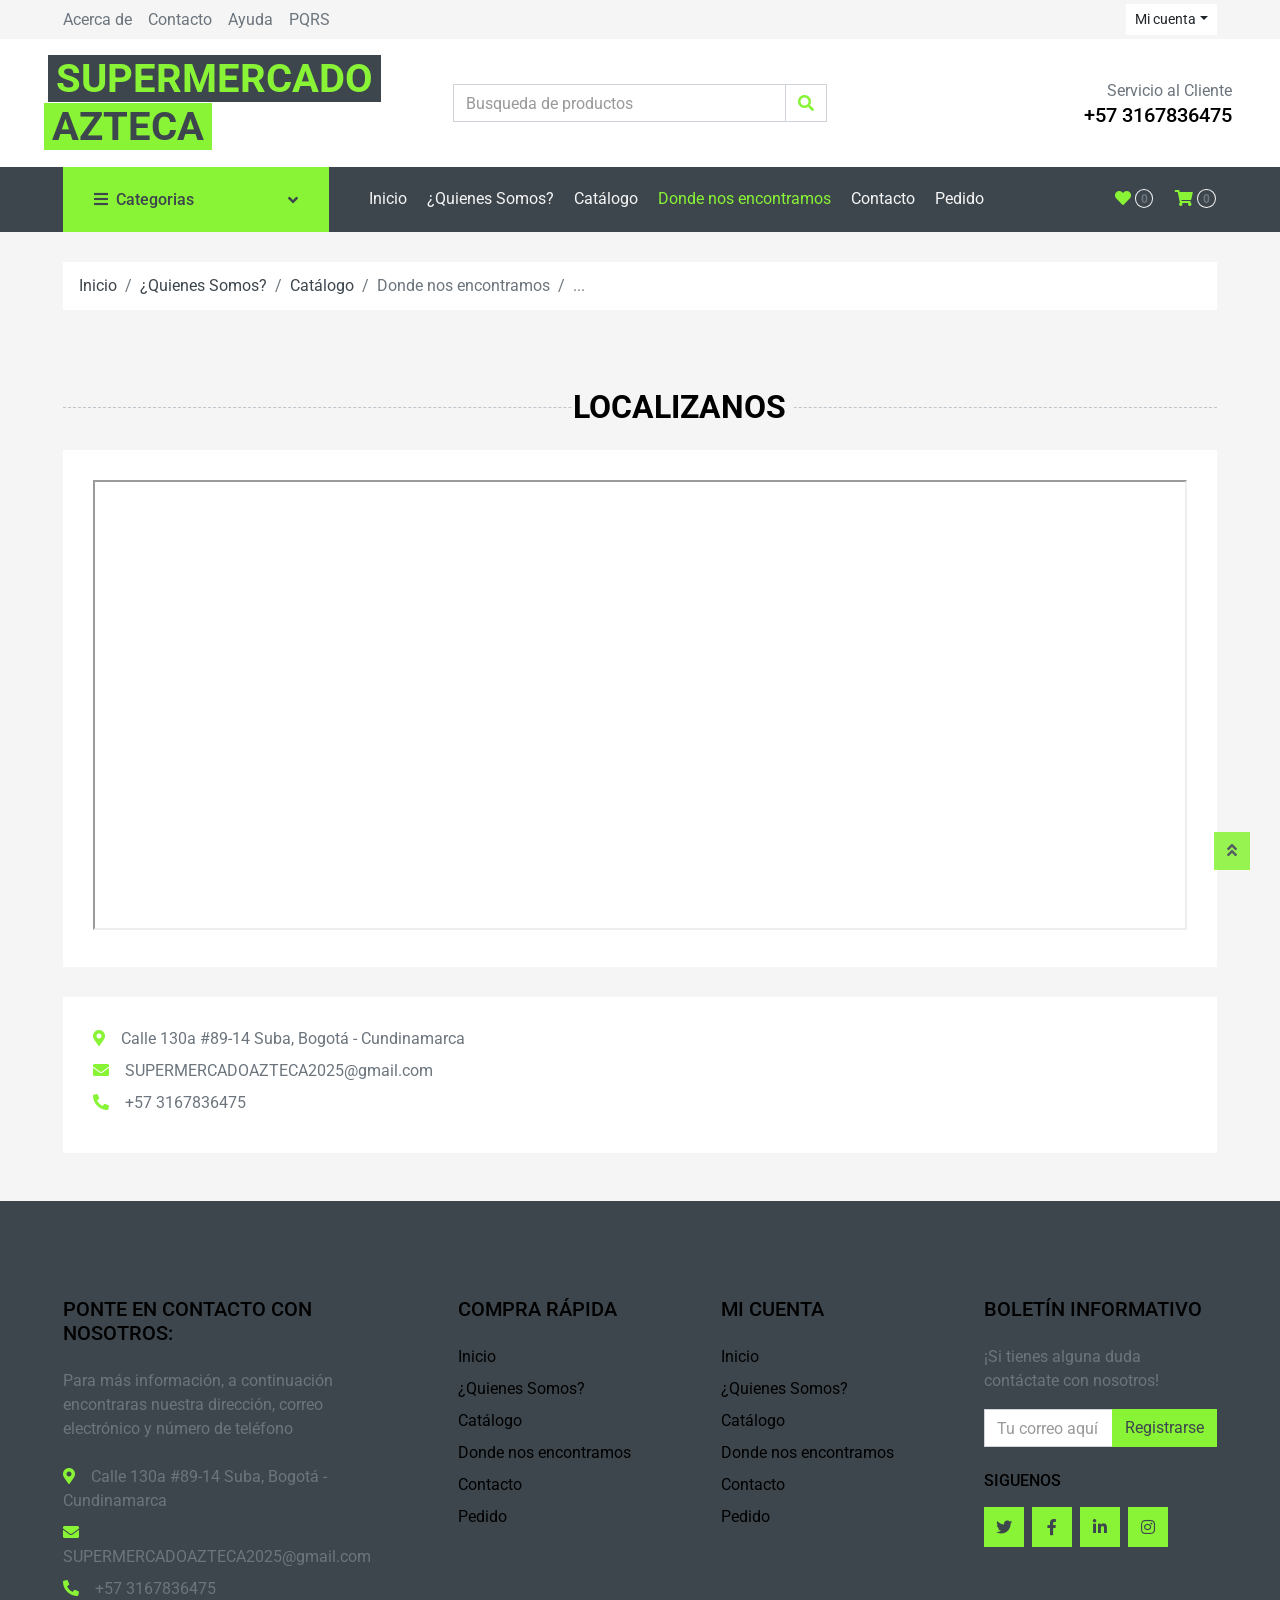
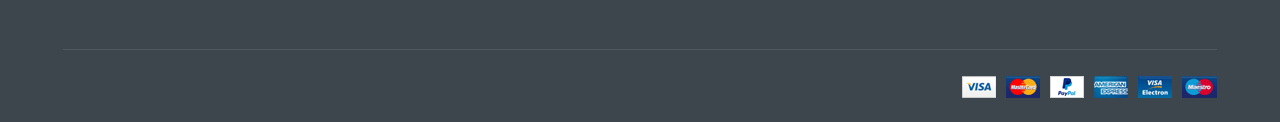
<file: 4. Donde nos encontramos.html>
<!DOCTYPE html>
<html lang="en">

<head>
    <meta charset="utf-8">
    <title>SUPERMERCADO AZTECA</title>
    <meta content="width=device-width, initial-scale=1.0" name="viewport">
    <meta content="Free HTML Templates" name="keywords">
    <meta content="Free HTML Templates" name="description">

    <!-- Favicon -->
    <link href="img/favicon.ico" rel="icon">

    <!-- Google Web Fonts -->
    <link rel="preconnect" href="https://fonts.gstatic.com">
    <link href="https://fonts.googleapis.com/css2?family=Roboto:wght@400;500;700&display=swap" rel="stylesheet">  

    <!-- Font Awesome -->
    <link href="https://cdnjs.cloudflare.com/ajax/libs/font-awesome/5.10.0/css/all.min.css" rel="stylesheet">

    <!-- Libraries Stylesheet -->
    <link href="lib/animate/animate.min.css" rel="stylesheet">
    <link href="lib/owlcarousel/assets/owl.carousel.min.css" rel="stylesheet">

    <!-- Customized Bootstrap Stylesheet -->
    <link href="css/style.css" rel="stylesheet">
</head>

<body>
    <!-- Topbar Start -->
    <div class="container-fluid">
        <div class="row py-1 px-xl-5">
            <div class="col-lg-6 d-none d-lg-block">
                <div class="d-inline-flex align-items-center h-100">
                    <a href="2. Quienes somos.html" class="text-body mr-3" href="">Acerca de</a>
                    <a href="5. Contacto.html" class="text-body mr-3" href="">Contacto</a>
                    <a class="text-body mr-3" href="">Ayuda</a>
                    <a class="text-body mr-3" href="">PQRS</a>
                </div>
            </div>
            <div class="col-lg-6 text-center text-lg-right">
                <div class="d-inline-flex align-items-center">
                    <div class="btn-group">
                        <button type="button" class="btn btn-sm btn-light dropdown-toggle" data-toggle="dropdown">Mi cuenta</button>
                        <div class="dropdown-menu dropdown-menu-right">
                            <button class="dropdown-item" type="button">Iniciar sesion</button>
                            <button class="dropdown-item" type="button">Registrarse</button>
                        </div>
                    </div>
                      </div>
                    </div>
                </div>
                <div class="d-inline-flex align-items-center d-block d-lg-none">
                    <a href="" class="btn px-0 ml-2">
                        <i class="fas fa-heart text-dark"></i>
                        <span class="badge text-dark border border-dark rounded-circle" style="padding-bottom: 2px;">0</span>
                    </a>
                    <a href="" class="btn px-0 ml-2">
                        <i class="fas fa-shopping-cart text-dark"></i>
                        <span class="badge text-dark border border-dark rounded-circle" style="padding-bottom: 2px;">0</span>
                    </a>
                </div>
            </div>
        </div>
        <div class="row align-items-center bg-light py-3 px-xl-5 d-none d-lg-flex">
            <div class="col-lg-4">
                <a href="" class="text-decoration-none">
                    <span class="h1 text-uppercase text-primary bg-dark px-2">SUPERMERCADO</span>
                    <span class="h1 text-uppercase text-dark bg-primary px-2 ml-n1">AZTECA</span>
                </a>
            </div>
            <div class="col-lg-4 col-6 text-left">
                <form action="">
                    <div class="input-group">
                        <input type="text" class="form-control" placeholder="Busqueda de productos">
                        <div class="input-group-append">
                            <span class="input-group-text bg-transparent text-primary">
                                <i class="fa fa-search"></i>
                            </span>
                        </div>
                    </div>
                </form>
            </div>
            <div class="col-lg-4 col-6 text-right">
                <p class="m-0">Servicio al Cliente</p>
                <h5 class="m-0">+57 3167836475</h5>
            </div>
        </div>
    </div>
    <!-- Topbar End -->    


    <!-- Navbar Start -->
    <div class="container-fluid bg-dark mb-30">
        <div class="row px-xl-5">
            <div class="col-lg-3 d-none d-lg-block">
                <a class="btn d-flex align-items-center justify-content-between bg-primary w-100" data-toggle="collapse" href="#navbar-vertical" style="height: 65px; padding: 0 30px;">
                    <h6 class="text-dark m-0"><i class="fa fa-bars mr-2"></i>Categorias</h6>
                    <i class="fa fa-angle-down text-dark"></i>
                </a>
                <nav class="collapse position-absolute navbar navbar-vertical navbar-light align-items-start p-0 bg-light" id="navbar-vertical" style="width: calc(100% - 30px); z-index: 999;">
                    <div class="navbar-nav w-100">
                        <div class="nav-item dropdown dropright">
                            <a href="#" class="nav-link dropdown-toggle" data-toggle="dropdown"> SECCIONES <i class="fa fa-angle-right float-right mt-1"></i></a>
                            <div class="dropdown-menu position-absolute rounded-0 border-0 m-0">
                                <a href="" class="dropdown-item">COMPRAS ONLINE</a>
                                <a href="" class="dropdown-item">COMPRAS EN TIENDA</a>
                                <a href="" class="dropdown-item">PROMOCIONES</a>
                                <a href="" class="dropdown-item">QUEJAS Y RECLAMOS</a>

                            </div>
                        </div>
                        <a href="" class="nav-item nav-link">LACTEOS</a>
                        <a href="" class="nav-item nav-link">VERDURAS</a>
                        <a href="" class="nav-item nav-link">FRUTAS</a>
                        <a href="" class="nav-item nav-link">CARNES</a>
                        <a href="" class="nav-item nav-link">BEBIDAS</a>
                        <a href="" class="nav-item nav-link">PRODUCTOS ENLATADOS</a>
                        <a href="" class="nav-item nav-link">HIGIENE PERSONAL O ASEO</a>
                        <a href="" class="nav-item nav-link">MASCOTAS</a>
                        <a href="" class="nav-item nav-link">DULCES</a>
                        <a href="" class="nav-item nav-link">CUIDADO Y BELLEZA</a>
                    </div>
                </nav>
            </div>
            <div class="col-lg-9">
                <nav class="navbar navbar-expand-lg bg-dark navbar-dark py-3 py-lg-0 px-0">
                    <a href="" class="text-decoration-none d-block d-lg-none">
                        <span class="h1 text-uppercase text-dark bg-light px-2">SUPERMERCADO</span>
                        <span class="h1 text-uppercase text-light bg-primary px-2 ml-n1">AZTECA</span>
                    </a>
                    <button type="button" class="navbar-toggler" data-toggle="collapse" data-target="#navbarCollapse">
                        <span class="navbar-toggler-icon"></span>
                    </button>
                    <div class="collapse navbar-collapse justify-content-between" id="navbarCollapse">
                        <div class="navbar-nav mr-auto py-0">
                            <a href="1. Index.html" class="nav-item nav-link">Inicio</a>
                            <a href="2. Quienes somos.html" class="nav-item nav-link">¿Quienes Somos?</a>
                            <a href="3. Catálogo.html" class="nav-item nav-link">Catálogo</a>
                            <a href="4. Donde nos encontramos.html" class="nav-item nav-link active">Donde nos encontramos</a>
                            <a href="5. Contacto.html" class="nav-item nav-link">Contacto</a>
                            <a href="6. Pedido.html" class="nav-item nav-link">Pedido</a>
</div>
                        <div class="navbar-nav ml-auto py-0 d-none d-lg-block">
                            <a href="" class="btn px-0">
                                <i class="fas fa-heart text-primary"></i>
                                <span class="badge text-secondary border border-secondary rounded-circle" style="padding-bottom: 2px;">0</span>
                            </a>
                            <a href="" class="btn px-0 ml-3">
                                <i class="fas fa-shopping-cart text-primary"></i>
                                <span class="badge text-secondary border border-secondary rounded-circle" style="padding-bottom: 2px;">0</span>
                            </a>
                        </div>
                    </div>
                </nav>
            </div>
        </div>
    </div>
    <!-- Navbar End -->


    <!-- Breadcrumb Start -->
    <div class="container-fluid">
        <div class="row px-xl-5">
            <div class="col-12">
                <nav class="breadcrumb bg-light mb-30">
                    <a href="1. Index.html" class="breadcrumb-item text-dark" href="#">Inicio</a>
                    <a href="2. Quienes somos.html" class="breadcrumb-item text-dark" href="#">¿Quienes Somos?</a>
                    <a href="3. Catálogo.html" class="breadcrumb-item text-dark" href="#">Catálogo</a>
                    <a class="breadcrumb-item active" href="#">Donde nos encontramos</a>
                    <span class="breadcrumb-item active">...</span>
                </nav>
            </div>
        </div>
    </div>
    <!-- Breadcrumb End -->

<!-- Categories Start -->
<div class="container-fluid pt-5">
    <h2 class="section-title position-relative text-uppercase mx-xl-5 mb-4"><span class="bg-secondary pr-2">Localizanos</span></h2>
    

<!-- Info Start -->
<div class="uppercase mx-xl-5 mb-4">
    <div class="col-lg-15 mb-5">
        <div class="bg-light p-30 mb-30">
            <iframe style="width: 100%; height: 450px;"
            iframe src="https://www.google.com/maps/embed?pb=!1m14!1m8!1m3!1d3976.251361458975!2d-74.0874373!3d4.7263455!3m2!1i1024!2i768!4f13.1!3m3!1m2!1s0x8e3f84dd44b59b57%3A0xe4c8387ea16d2257!2sCl.%20130a%20%2389-14%2C%20Bogot%C3%A1!5e0!3m2!1ses!2sco!4v1697775084961!5m2!1ses!2sco" width="200" height="250" style="border:1;" allowfullscreen="" loading="lazy" referrerpolicy="no-referrer-when-downgrade"></iframe> </iframe>
        </div>
        <div class="bg-light p-30 mb-3">
            <p class="mb-2"><i class="fa fa-map-marker-alt text-primary mr-3"></i>Calle 130a #89-14 Suba, Bogotá - Cundinamarca</p>
            <p class="mb-2"><i class="fa fa-envelope text-primary mr-3"></i>SUPERMERCADOAZTECA2025@gmail.com</p>
            <p class="mb-2"><i class="fa fa-phone-alt text-primary mr-3"></i>+57 3167836475</p>
        </div>
    </div>
</div>
</div>
<!-- Info End -->


    <!-- Footer Start -->
    <div class="container-fluid bg-dark text-secondary mt-5 pt-5">
        <div class="row px-xl-5 pt-5">
            <div class="col-lg-4 col-md-12 mb-5 pr-3 pr-xl-5">
                <h5 class="text-secondary text-uppercase mb-4">Ponte en contacto con nosotros:</h5>
                <p class="mb-4">Para más información, a continuación encontraras nuestra dirección, correo electrónico y número de teléfono</p>
                <p class="mb-2"><i class="fa fa-map-marker-alt text-primary mr-3"></i>Calle 130a #89-14 Suba, Bogotá - Cundinamarca</i></p>
                <p class="mb-2"><i class="fa fa-envelope text-primary mr-3"></i>SUPERMERCADOAZTECA2025@gmail.com</p>
                <p class="mb-0"><i class="fa fa-phone-alt text-primary mr-3"></i>+57 3167836475</p>
            </div>
            <div class="col-lg-8 col-md-12">
                <div class="row">
                    <div class="col-md-4 mb-5">
                        <h5 class="text-secondary text-uppercase mb-4">Compra Rápida</h5>
                        <div class="d-flex flex-column justify-content-start">
                            <a class="text-secondary mb-2" href="1. Index.html" class="nav-item nav-link active">Inicio</a>
                            <a class="text-secondary mb-2" href="2. Quienes somos.html" class="nav-item nav-link">¿Quienes Somos?</a>
                            <a class="text-secondary mb-2" href="3. Catálogo.html" class="nav-item nav-link">Catálogo</a>
                            <a class="text-secondary mb-2" href="4. Donde nos encontramos.html" class="nav-item nav-link">Donde nos encontramos</a>
                            <a class="text-secondary mb-2" href="5. Contacto.html" class="nav-item nav-link">Contacto</a>
                            <a class="text-secondary mb-2" href="6. Pedido.html" class="nav-item nav-link">Pedido</a>
                        </div>
                    </div>
                    <div class="col-md-4 mb-5">
                        <h5 class="text-secondary text-uppercase mb-4">Mi cuenta</h5>
                        <div class="d-flex flex-column justify-content-start">
                        <a class="text-secondary mb-2" href="1. Index.html" class="nav-item nav-link active">Inicio</a>
                            <a class="text-secondary mb-2" href="2. Quienes somos.html" class="nav-item nav-link">¿Quienes Somos?</a>
                            <a class="text-secondary mb-2" href="3. Catálogo.html" class="nav-item nav-link">Catálogo</a>
                            <a class="text-secondary mb-2" href="4. Donde nos encontramos.html" class="nav-item nav-link">Donde nos encontramos</a>
                            <a class="text-secondary mb-2" href="5. Contacto.html" class="nav-item nav-link">Contacto</a>
                            <a class="text-secondary mb-2" href="6. Pedido.html" class="nav-item nav-link">Pedido</a>
                        </div>
                    </div>
                    <div class="col-md-4 mb-5">
                        <h5 class="text-secondary text-uppercase mb-4">BOLETÍN INFORMATIVO</h5>
                        <p>¡Si tienes alguna duda contáctate con nosotros!</p>
                        <form action="">
                            <div class="input-group">
                                <input type="text" class="form-control" placeholder="Tu correo aquí">
                                <div class="input-group-append">
                                    <button class="btn btn-primary">Registrarse</button>
                                </div>
                            </div>
                        </form>
                        <h6 class="text-secondary text-uppercase mt-4 mb-3">Siguenos</h6>
                        <div class="d-flex">
                            <a class="btn btn-primary btn-square mr-2" href="#"><i class="fab fa-twitter"></i></a>
                            <a class="btn btn-primary btn-square mr-2" href="#"><i class="fab fa-facebook-f"></i></a>
                            <a class="btn btn-primary btn-square mr-2" href="#"><i class="fab fa-linkedin-in"></i></a>
                            <a class="btn btn-primary btn-square" href="#"><i class="fab fa-instagram"></i></a>
                        </div>
                    </div>
                </div>
            </div>
        </div>
        <div class="row border-top mx-xl-5 py-4" style="border-color: rgba(256, 256, 256, .1) !important;">
            <div class="col-md-6 px-xl-0">
            </div>
            <div class="col-md-6 px-xl-0 text-center text-md-right">
                <img class="img-fluid" src="img/payments.png" alt="">
            </div>
        </div>
    </div>
    <!-- Footer End -->

    <!-- Back to Top -->
    <a href="#" class="btn btn-primary back-to-top"><i class="fa fa-angle-double-up"></i></a>


    <!-- JavaScript Libraries -->
    <script src="https://code.jquery.com/jquery-3.4.1.min.js"></script>
    <script src="https://stackpath.bootstrapcdn.com/bootstrap/4.4.1/js/bootstrap.bundle.min.js"></script>
    <script src="lib/easing/easing.min.js"></script>
    <script src="lib/owlcarousel/owl.carousel.min.js"></script>

    <!-- Contact Javascript File -->
    <script src="mail/jqBootstrapValidation.min.js"></script>
    <script src="mail/contact.js"></script>

    <!-- Template Javascript -->
    <script src="js/main.js"></script>
</body>

</html>
</file>
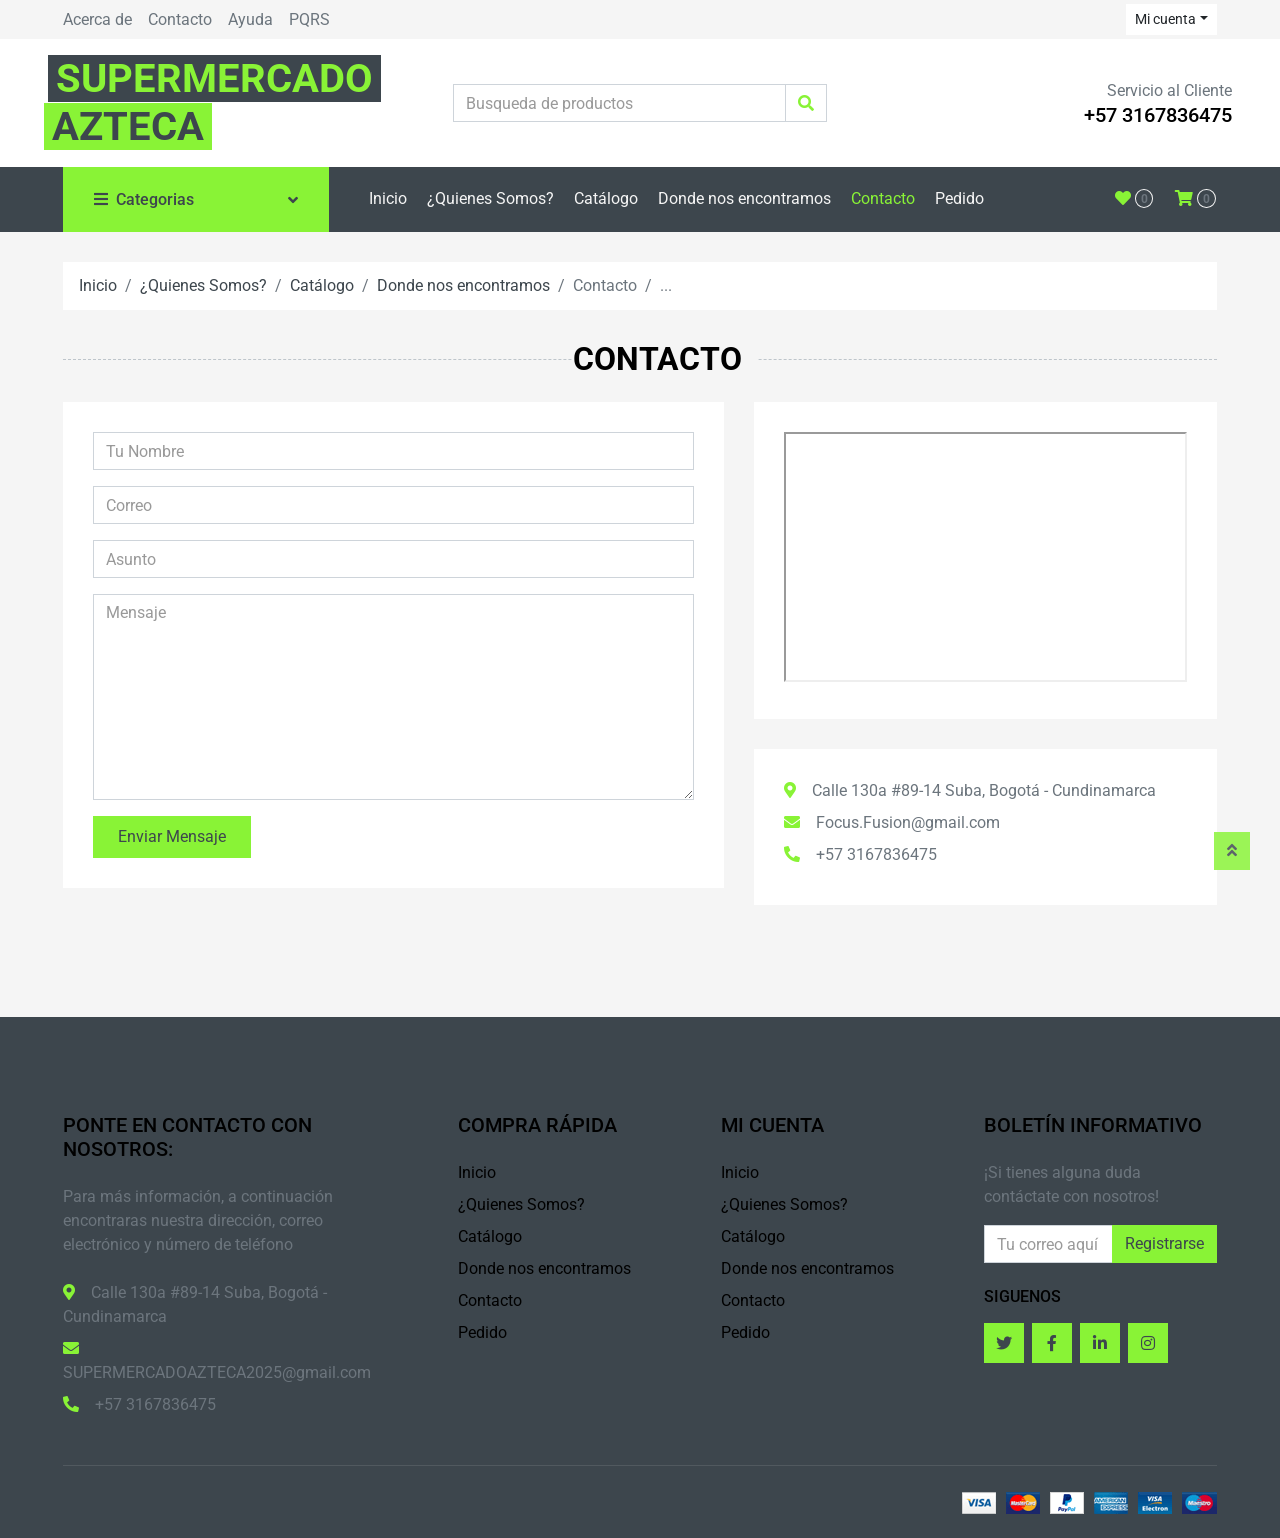
<file: 5. Contacto.html>
<!DOCTYPE html>
<html lang="en">

<head>
    <meta charset="utf-8">
    <title>FOCUS FUSION</title>
    <meta content="width=device-width, initial-scale=1.0" name="viewport">
    <meta content="Free HTML Templates" name="keywords">
    <meta content="Free HTML Templates" name="description">

    <!-- Favicon -->
    <link href="img/favicon.ico" rel="icon">

    <!-- Google Web Fonts -->
    <link rel="preconnect" href="https://fonts.gstatic.com">
    <link href="https://fonts.googleapis.com/css2?family=Roboto:wght@400;500;700&display=swap" rel="stylesheet">  

    <!-- Font Awesome -->
    <link href="https://cdnjs.cloudflare.com/ajax/libs/font-awesome/5.10.0/css/all.min.css" rel="stylesheet">

    <!-- Libraries Stylesheet -->
    <link href="lib/animate/animate.min.css" rel="stylesheet">
    <link href="lib/owlcarousel/assets/owl.carousel.min.css" rel="stylesheet">

    <!-- Customized Bootstrap Stylesheet -->
    <link href="css/style.css" rel="stylesheet">
</head>

<body>
    <!-- Topbar Start -->
    <div class="container-fluid">
        <div class="row py-1 px-xl-5">
            <div class="col-lg-6 d-none d-lg-block">
                <div class="d-inline-flex align-items-center h-100">
                    <a href="2. Quienes somos.html" class="text-body mr-3" href="">Acerca de</a>
                    <a href="5. Contacto.html" class="text-body mr-3" href="">Contacto</a>
                    <a class="text-body mr-3" href="">Ayuda</a>
                    <a class="text-body mr-3" href="">PQRS</a>
                </div>
            </div>
            <div class="col-lg-6 text-center text-lg-right">
                <div class="d-inline-flex align-items-center">
                    <div class="btn-group">
                        <button type="button" class="btn btn-sm btn-light dropdown-toggle" data-toggle="dropdown">Mi cuenta</button>
                        <div class="dropdown-menu dropdown-menu-right">
                            <button class="dropdown-item" type="button">Iniciar sesion</button>
                            <button class="dropdown-item" type="button">Registrarse</button>
                        </div>
                    </div>
                      </div>
                    </div>
                </div>
                <div class="d-inline-flex align-items-center d-block d-lg-none">
                    <a href="" class="btn px-0 ml-2">
                        <i class="fas fa-heart text-dark"></i>
                        <span class="badge text-dark border border-dark rounded-circle" style="padding-bottom: 2px;">0</span>
                    </a>
                    <a href="" class="btn px-0 ml-2">
                        <i class="fas fa-shopping-cart text-dark"></i>
                        <span class="badge text-dark border border-dark rounded-circle" style="padding-bottom: 2px;">0</span>
                    </a>
                </div>
            </div>
        </div>
        <div class="row align-items-center bg-light py-3 px-xl-5 d-none d-lg-flex">
            <div class="col-lg-4">
                <a href="" class="text-decoration-none">
                    <span class="h1 text-uppercase text-primary bg-dark px-2">SUPERMERCADO</span>
                    <span class="h1 text-uppercase text-dark bg-primary px-2 ml-n1">AZTECA</span>
                </a>
            </div>
            <div class="col-lg-4 col-6 text-left">
                <form action="">
                    <div class="input-group">
                        <input type="text" class="form-control" placeholder="Busqueda de productos">
                        <div class="input-group-append">
                            <span class="input-group-text bg-transparent text-primary">
                                <i class="fa fa-search"></i>
                            </span>
                        </div>
                    </div>
                </form>
            </div>
            <div class="col-lg-4 col-6 text-right">
                <p class="m-0">Servicio al Cliente</p>
                <h5 class="m-0">+57 3167836475</h5>
            </div>
        </div>
    </div>
    <!-- Topbar End -->


    <!-- Navbar Start -->
    <div class="container-fluid bg-dark mb-30">
        <div class="row px-xl-5">
            <div class="col-lg-3 d-none d-lg-block">
                <a class="btn d-flex align-items-center justify-content-between bg-primary w-100" data-toggle="collapse" href="#navbar-vertical" style="height: 65px; padding: 0 30px;">
                    <h6 class="text-dark m-0"><i class="fa fa-bars mr-2"></i>Categorias</h6>
                    <i class="fa fa-angle-down text-dark"></i>
                </a>
                <nav class="collapse position-absolute navbar navbar-vertical navbar-light align-items-start p-0 bg-light" id="navbar-vertical" style="width: calc(100% - 30px); z-index: 999;">
                    <div class="navbar-nav w-100">
                        <div class="nav-item dropdown dropright">
                            <a href="#" class="nav-link dropdown-toggle" data-toggle="dropdown"> SECCIONES <i class="fa fa-angle-right float-right mt-1"></i></a>
                            <div class="dropdown-menu position-absolute rounded-0 border-0 m-0">
                                <a href="" class="dropdown-item">COMPRAS ONLINE</a>
                                <a href="" class="dropdown-item">COMPRAS EN TIENDA</a>
                                <a href="" class="dropdown-item">PROMOCIONES</a>
                                <a href="" class="dropdown-item">QUEJAS Y RECLAMOS</a>

                            </div>
                        </div>
                        <a href="" class="nav-item nav-link">LACTEOS</a>
                        <a href="" class="nav-item nav-link">VERDURAS</a>
                        <a href="" class="nav-item nav-link">FRUTAS</a>
                        <a href="" class="nav-item nav-link">CARNES</a>
                        <a href="" class="nav-item nav-link">BEBIDAS</a>
                        <a href="" class="nav-item nav-link">PRODUCTOS ENLATADOS</a>
                        <a href="" class="nav-item nav-link">HIGIENE PERSONAL O ASEO</a>
                        <a href="" class="nav-item nav-link">MASCOTAS</a>
                        <a href="" class="nav-item nav-link">DULCES</a>
                        <a href="" class="nav-item nav-link">CUIDADO Y BELLEZA</a>
                    </div>
                </nav>
            </div>
            <div class="col-lg-9">
                <nav class="navbar navbar-expand-lg bg-dark navbar-dark py-3 py-lg-0 px-0">
                    <a href="" class="text-decoration-none d-block d-lg-none">
                        <span class="h1 text-uppercase text-dark bg-light px-2">SUPERMERCADO</span>
                        <span class="h1 text-uppercase text-light bg-primary px-2 ml-n1">AZTECA</span>
                    </a>
                    <button type="button" class="navbar-toggler" data-toggle="collapse" data-target="#navbarCollapse">
                        <span class="navbar-toggler-icon"></span>
                    </button>
                    <div class="collapse navbar-collapse justify-content-between" id="navbarCollapse">
                        <div class="navbar-nav mr-auto py-0">
                            <a href="1. Index.html" class="nav-item nav-link">Inicio</a>
                            <a href="2. Quienes somos.html" class="nav-item nav-link">¿Quienes Somos?</a>
                            <a href="3. Catálogo.html" class="nav-item nav-link">Catálogo</a>
                            <a href="4. Donde nos encontramos.html" class="nav-item nav-link">Donde nos encontramos</a>
                            <a href="5. Contacto.html" class="nav-item nav-link active">Contacto</a>
                            <a href="6. Pedido.html" class="nav-item nav-link">Pedido</a>
</div>
                        <div class="navbar-nav ml-auto py-0 d-none d-lg-block">
                            <a href="" class="btn px-0">
                                <i class="fas fa-heart text-primary"></i>
                                <span class="badge text-secondary border border-secondary rounded-circle" style="padding-bottom: 2px;">0</span>
                            </a>
                            <a href="" class="btn px-0 ml-3">
                                <i class="fas fa-shopping-cart text-primary"></i>
                                <span class="badge text-secondary border border-secondary rounded-circle" style="padding-bottom: 2px;">0</span>
                            </a>
                        </div>
                    </div>
                </nav>
            </div>
        </div>
    </div>
    <!-- Navbar End -->


    <!-- Breadcrumb Start -->
    <div class="container-fluid">
        <div class="row px-xl-5">
            <div class="col-12">
                <nav class="breadcrumb bg-light mb-30">
                    <a href="1. Index.html" class="breadcrumb-item text-dark" href="#">Inicio</a>
                    <a href="2. Quienes somos.html" class="breadcrumb-item text-dark" href="#">¿Quienes Somos?</a>
                    <a href="3. Catálogo.html" class="breadcrumb-item text-dark" href="#">Catálogo</a>
                    <a href="4. Donde nos encontramos.html" class="breadcrumb-item text-dark" href="#">Donde nos encontramos</a>
                    <a class="breadcrumb-item active" href="#">Contacto</a>
                    <span class="breadcrumb-item active">...</span>
                </nav>
            </div>
        </div>
    </div>
    <!-- Breadcrumb End -->


    <!-- Contact Start -->
    <div class="container-fluid">
        <h2 class="section-title position-relative text-uppercase mx-xl-5 mb-4"><span class="bg-secondary pr-3">Contacto</span></h2>
        <div class="row px-xl-5">
            <div class="col-lg-7 mb-5">
                <div class="contact-form bg-light p-30">
                    <div id="success"></div>
                    <form name="sentMessage" id="contactForm" novalidate="novalidate">
                        <div class="control-group">
                            <input type="text" class="form-control" id="name" placeholder="Tu Nombre"
                                required="required" data-validation-required-message="Por favor ingresa tu nombre" />
                            <p class="help-block text-danger"></p>
                        </div>
                        <div class="control-group">
                            <input type="email" class="form-control" id="email" placeholder="Correo"
                                required="required" data-validation-required-message="Por favor ingresa tu correo" />
                            <p class="help-block text-danger"></p>
                        </div>
                        <div class="control-group">
                            <input type="text" class="form-control" id="subject" placeholder="Asunto"
                                required="required" data-validation-required-message="Indica el asunto del mensaje" />
                            <p class="help-block text-danger"></p>
                        </div>
                        <div class="control-group">
                            <textarea class="form-control" rows="8" id="message" placeholder="Mensaje"
                                required="required"
                                data-validation-required-message="Por favor ingresa el mensaje"></textarea>
                            <p class="help-block text-danger"></p>
                        </div>
                        <div>
                            <button class="btn btn-primary py-2 px-4" type="submit" id="sendMessageButton">Enviar Mensaje</button>
                        </div>
                    </form>
                </div>
            </div>
            <div class="col-lg-5 mb-5">
                <div class="bg-light p-30 mb-30">
                    <iframe style="width: 100%; height: 250px;"
                    iframe src="https://www.google.com/maps/embed?pb=!1m14!1m8!1m3!1d3976.251361458975!2d-74.0874373!3d4.7263455!3m2!1i1024!2i768!4f13.1!3m3!1m2!1s0x8e3f84dd44b59b57%3A0xe4c8387ea16d2257!2sCl.%20130a%20%2389-14%2C%20Bogot%C3%A1!5e0!3m2!1ses!2sco!4v1697775084961!5m2!1ses!2sco" width="200" height="250" style="border:1;" allowfullscreen="" loading="lazy" referrerpolicy="no-referrer-when-downgrade"></iframe></iframe>
                </div>
                <div class="bg-light p-30 mb-3">
                    <p class="mb-2"><i class="fa fa-map-marker-alt text-primary mr-3"></i>Calle 130a #89-14 Suba, Bogotá - Cundinamarca</p>
                    <p class="mb-2"><i class="fa fa-envelope text-primary mr-3"></i>Focus.Fusion@gmail.com</p>
                    <p class="mb-2"><i class="fa fa-phone-alt text-primary mr-3"></i>+57 3167836475</p>
                </div>
            </div>
        </div>
    </div>
    <!-- Contact End -->


    <!-- Footer Start -->
    <div class="container-fluid bg-dark text-secondary mt-5 pt-5">
        <div class="row px-xl-5 pt-5">
            <div class="col-lg-4 col-md-12 mb-5 pr-3 pr-xl-5">
                <h5 class="text-secondary text-uppercase mb-4">Ponte en contacto con nosotros:</h5>
                <p class="mb-4">Para más información, a continuación encontraras nuestra dirección, correo electrónico y número de teléfono</p>
                <p class="mb-2"><i class="fa fa-map-marker-alt text-primary mr-3"></i>Calle 130a #89-14 Suba, Bogotá - Cundinamarca</i></p>
                <p class="mb-2"><i class="fa fa-envelope text-primary mr-3"></i>SUPERMERCADOAZTECA2025@gmail.com</p>
                <p class="mb-0"><i class="fa fa-phone-alt text-primary mr-3"></i>+57 3167836475</p>
            </div>
            <div class="col-lg-8 col-md-12">
                <div class="row">
                    <div class="col-md-4 mb-5">
                        <h5 class="text-secondary text-uppercase mb-4">Compra Rápida</h5>
                        <div class="d-flex flex-column justify-content-start">
                            <a class="text-secondary mb-2" href="1. Index.html" class="nav-item nav-link active">Inicio</a>
                            <a class="text-secondary mb-2" href="2. Quienes somos.html" class="nav-item nav-link">¿Quienes Somos?</a>
                            <a class="text-secondary mb-2" href="3. Catálogo.html" class="nav-item nav-link">Catálogo</a>
                            <a class="text-secondary mb-2" href="4. Donde nos encontramos.html" class="nav-item nav-link">Donde nos encontramos</a>
                            <a class="text-secondary mb-2" href="5. Contacto.html" class="nav-item nav-link">Contacto</a>
                            <a class="text-secondary mb-2" href="6. Pedido.html" class="nav-item nav-link">Pedido</a>
                        </div>
                    </div>
                    <div class="col-md-4 mb-5">
                        <h5 class="text-secondary text-uppercase mb-4">Mi cuenta</h5>
                        <div class="d-flex flex-column justify-content-start">
                        <a class="text-secondary mb-2" href="1. Index.html" class="nav-item nav-link active">Inicio</a>
                            <a class="text-secondary mb-2" href="2. Quienes somos.html" class="nav-item nav-link">¿Quienes Somos?</a>
                            <a class="text-secondary mb-2" href="3. Catálogo.html" class="nav-item nav-link">Catálogo</a>
                            <a class="text-secondary mb-2" href="4. Donde nos encontramos.html" class="nav-item nav-link">Donde nos encontramos</a>
                            <a class="text-secondary mb-2" href="5. Contacto.html" class="nav-item nav-link">Contacto</a>
                            <a class="text-secondary mb-2" href="6. Pedido.html" class="nav-item nav-link">Pedido</a>
                        </div>
                    </div>
                    <div class="col-md-4 mb-5">
                        <h5 class="text-secondary text-uppercase mb-4">BOLETÍN INFORMATIVO</h5>
                        <p>¡Si tienes alguna duda contáctate con nosotros!</p>
                        <form action="">
                            <div class="input-group">
                                <input type="text" class="form-control" placeholder="Tu correo aquí">
                                <div class="input-group-append">
                                    <button class="btn btn-primary">Registrarse</button>
                                </div>
                            </div>
                        </form>
                        <h6 class="text-secondary text-uppercase mt-4 mb-3">Siguenos</h6>
                        <div class="d-flex">
                            <a class="btn btn-primary btn-square mr-2" href="#"><i class="fab fa-twitter"></i></a>
                            <a class="btn btn-primary btn-square mr-2" href="#"><i class="fab fa-facebook-f"></i></a>
                            <a class="btn btn-primary btn-square mr-2" href="#"><i class="fab fa-linkedin-in"></i></a>
                            <a class="btn btn-primary btn-square" href="#"><i class="fab fa-instagram"></i></a>
                        </div>
                    </div>
                </div>
            </div>
        </div>
        <div class="row border-top mx-xl-5 py-4" style="border-color: rgba(256, 256, 256, .1) !important;">
            <div class="col-md-6 px-xl-0">
            </div>
            <div class="col-md-6 px-xl-0 text-center text-md-right">
                <img class="img-fluid" src="img/payments.png" alt="">
            </div>
        </div>
    </div>
    <!-- Footer End -->


    <!-- Back to Top -->
    <a href="#" class="btn btn-primary back-to-top"><i class="fa fa-angle-double-up"></i></a>


    <!-- JavaScript Libraries -->
    <script src="https://code.jquery.com/jquery-3.4.1.min.js"></script>
    <script src="https://stackpath.bootstrapcdn.com/bootstrap/4.4.1/js/bootstrap.bundle.min.js"></script>
    <script src="lib/easing/easing.min.js"></script>
    <script src="lib/owlcarousel/owl.carousel.min.js"></script>

    <!-- Contact Javascript File -->
    <script src="mail/jqBootstrapValidation.min.js"></script>
    <script src="mail/contact.js"></script>

    <!-- Template Javascript -->
    <script src="js/main.js"></script>
</body>

</html>
</file>
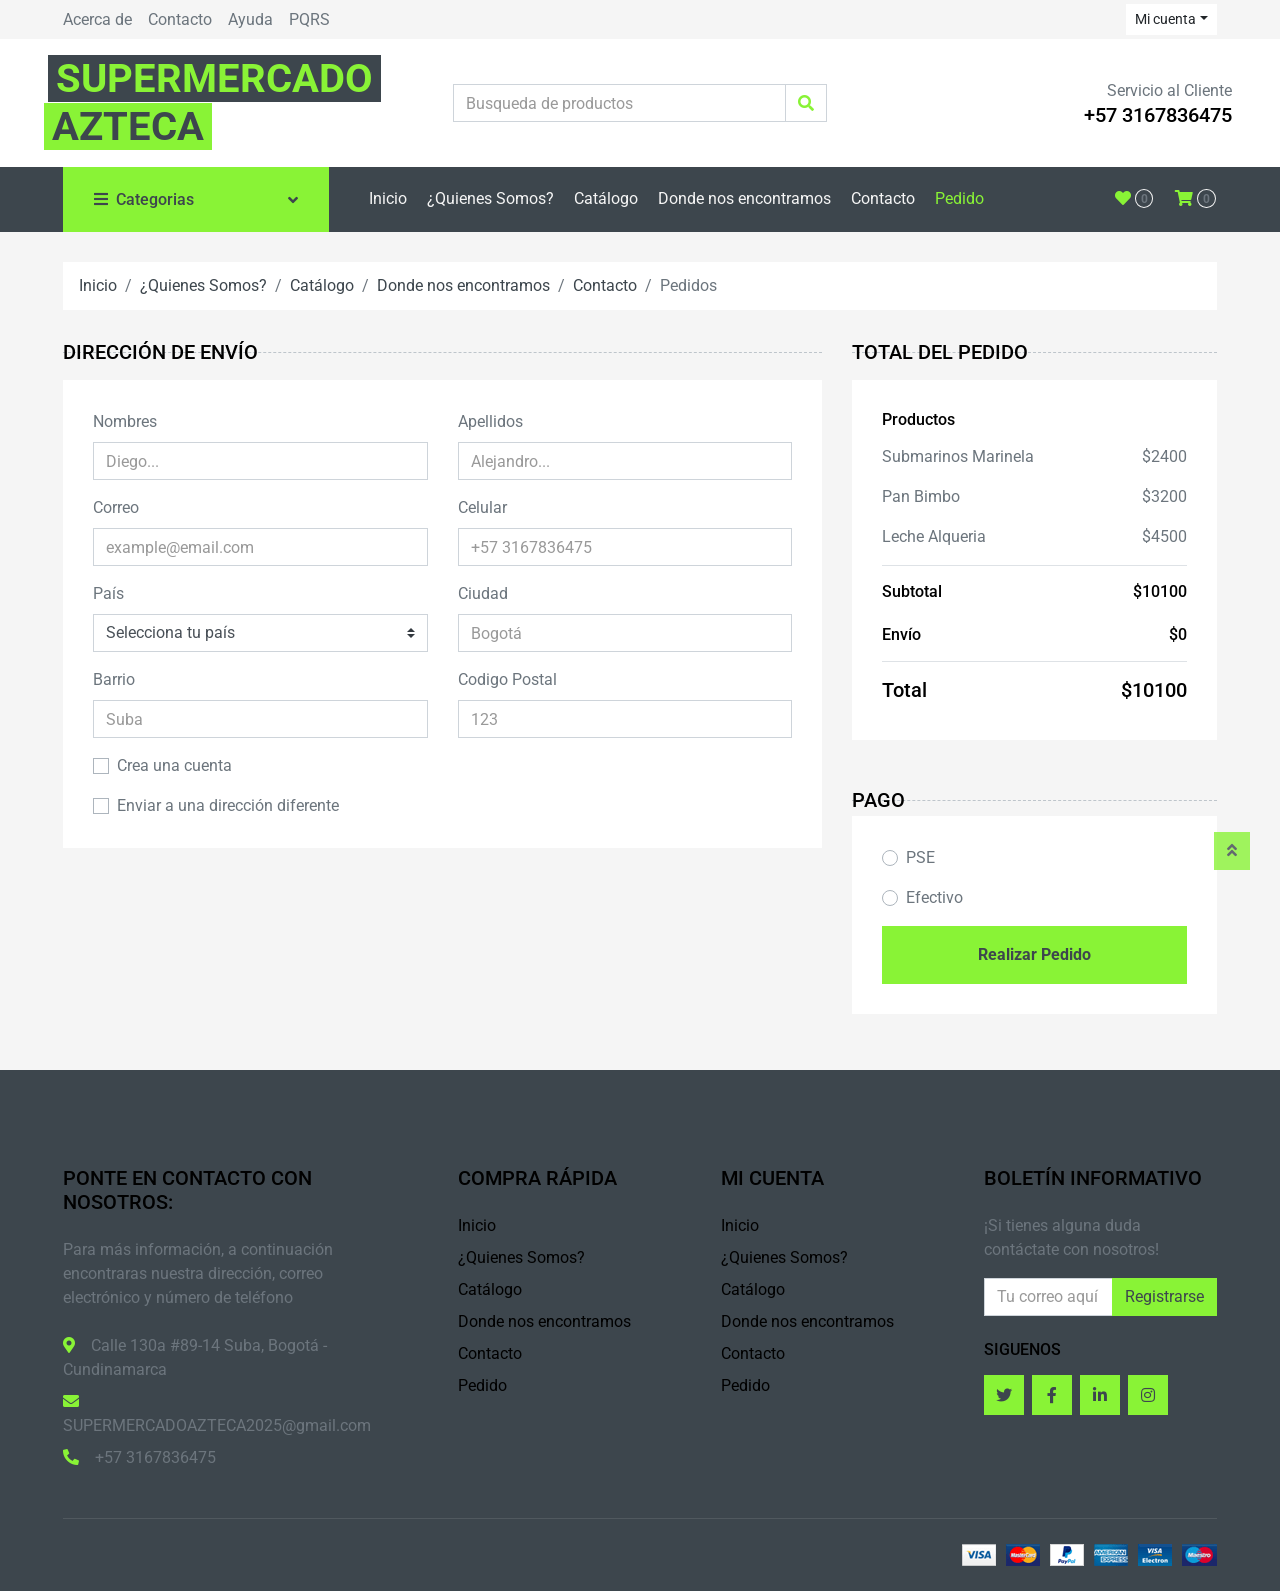
<file: 6. Pedido.html>
<!DOCTYPE html>
<html lang="en">

<head>
    <meta charset="utf-8">
    <title>FOCUS FUSION</title>
    <meta content="width=device-width, initial-scale=1.0" name="viewport">
    <meta content="Free HTML Templates" name="keywords">
    <meta content="Free HTML Templates" name="description">

    <!-- Favicon -->
    <link href="img/favicon.ico" rel="icon">

    <!-- Google Web Fonts -->
    <link rel="preconnect" href="https://fonts.gstatic.com">
    <link href="https://fonts.googleapis.com/css2?family=Roboto:wght@400;500;700&display=swap" rel="stylesheet">  

    <!-- Font Awesome -->
    <link href="https://cdnjs.cloudflare.com/ajax/libs/font-awesome/5.10.0/css/all.min.css" rel="stylesheet">

    <!-- Libraries Stylesheet -->
    <link href="lib/animate/animate.min.css" rel="stylesheet">
    <link href="lib/owlcarousel/assets/owl.carousel.min.css" rel="stylesheet">

    <!-- Customized Bootstrap Stylesheet -->
    <link href="css/style.css" rel="stylesheet">
</head>

<body>
    <!-- Topbar Start -->
    <div class="container-fluid">
        <div class="row py-1 px-xl-5">
            <div class="col-lg-6 d-none d-lg-block">
                <div class="d-inline-flex align-items-center h-100">
                    <a href="2. Quienes somos.html" class="text-body mr-3" href="">Acerca de</a>
                    <a href="5. Contacto.html" class="text-body mr-3" href="">Contacto</a>
                    <a class="text-body mr-3" href="">Ayuda</a>
                    <a class="text-body mr-3" href="">PQRS</a>
                </div>
            </div>
            <div class="col-lg-6 text-center text-lg-right">
                <div class="d-inline-flex align-items-center">
                    <div class="btn-group">
                        <button type="button" class="btn btn-sm btn-light dropdown-toggle" data-toggle="dropdown">Mi cuenta</button>
                        <div class="dropdown-menu dropdown-menu-right">
                            <button class="dropdown-item" type="button">Iniciar sesion</button>
                            <button class="dropdown-item" type="button">Registrarse</button>
                        </div>
                    </div>
                      </div>
                    </div>
                </div>
                <div class="d-inline-flex align-items-center d-block d-lg-none">
                    <a href="" class="btn px-0 ml-2">
                        <i class="fas fa-heart text-dark"></i>
                        <span class="badge text-dark border border-dark rounded-circle" style="padding-bottom: 2px;">0</span>
                    </a>
                    <a href="" class="btn px-0 ml-2">
                        <i class="fas fa-shopping-cart text-dark"></i>
                        <span class="badge text-dark border border-dark rounded-circle" style="padding-bottom: 2px;">0</span>
                    </a>
                </div>
            </div>
        </div>
        <div class="row align-items-center bg-light py-3 px-xl-5 d-none d-lg-flex">
            <div class="col-lg-4">
                <a href="" class="text-decoration-none">
                    <span class="h1 text-uppercase text-primary bg-dark px-2">SUPERMERCADO</span>
                    <span class="h1 text-uppercase text-dark bg-primary px-2 ml-n1">AZTECA</span>
                </a>
            </div>
            <div class="col-lg-4 col-6 text-left">
                <form action="">
                    <div class="input-group">
                        <input type="text" class="form-control" placeholder="Busqueda de productos">
                        <div class="input-group-append">
                            <span class="input-group-text bg-transparent text-primary">
                                <i class="fa fa-search"></i>
                            </span>
                        </div>
                    </div>
                </form>
            </div>
            <div class="col-lg-4 col-6 text-right">
                <p class="m-0">Servicio al Cliente</p>
                <h5 class="m-0">+57 3167836475</h5>
            </div>
        </div>
    </div>
    <!-- Topbar End -->


    <!-- Navbar Start -->
    <div class="container-fluid bg-dark mb-30">
        <div class="row px-xl-5">
            <div class="col-lg-3 d-none d-lg-block">
                <a class="btn d-flex align-items-center justify-content-between bg-primary w-100" data-toggle="collapse" href="#navbar-vertical" style="height: 65px; padding: 0 30px;">
                    <h6 class="text-dark m-0"><i class="fa fa-bars mr-2"></i>Categorias</h6>
                    <i class="fa fa-angle-down text-dark"></i>
                </a>
                <nav class="collapse position-absolute navbar navbar-vertical navbar-light align-items-start p-0 bg-light" id="navbar-vertical" style="width: calc(100% - 30px); z-index: 999;">
                    <div class="navbar-nav w-100">
                        <div class="nav-item dropdown dropright">
                            <a href="#" class="nav-link dropdown-toggle" data-toggle="dropdown"> SECCIONES <i class="fa fa-angle-right float-right mt-1"></i></a>
                            <div class="dropdown-menu position-absolute rounded-0 border-0 m-0">
                                <a href="" class="dropdown-item">COMPRAS ONLINE</a>
                                <a href="" class="dropdown-item">COMPRAS EN TIENDA</a>
                                <a href="" class="dropdown-item">PROMOCIONES</a>
                                <a href="" class="dropdown-item">QUEJAS Y RECLAMOS</a>

                            </div>
                        </div>
                        <a href="" class="nav-item nav-link">LACTEOS</a>
                        <a href="" class="nav-item nav-link">VERDURAS</a>
                        <a href="" class="nav-item nav-link">FRUTAS</a>
                        <a href="" class="nav-item nav-link">CARNES</a>
                        <a href="" class="nav-item nav-link">BEBIDAS</a>
                        <a href="" class="nav-item nav-link">PRODUCTOS ENLATADOS</a>
                        <a href="" class="nav-item nav-link">HIGIENE PERSONAL O ASEO</a>
                        <a href="" class="nav-item nav-link">MASCOTAS</a>
                        <a href="" class="nav-item nav-link">DULCES</a>
                        <a href="" class="nav-item nav-link">CUIDADO Y BELLEZA</a>
                    </div>
                </nav>
            </div>
            <div class="col-lg-9">
                <nav class="navbar navbar-expand-lg bg-dark navbar-dark py-3 py-lg-0 px-0">
                    <a href="" class="text-decoration-none d-block d-lg-none">
                        <span class="h1 text-uppercase text-dark bg-light px-2">SUPERMERCADO</span>
                        <span class="h1 text-uppercase text-light bg-primary px-2 ml-n1">AZTECA</span>
                    </a>
                    <button type="button" class="navbar-toggler" data-toggle="collapse" data-target="#navbarCollapse">
                        <span class="navbar-toggler-icon"></span>
                    </button>
                    <div class="collapse navbar-collapse justify-content-between" id="navbarCollapse">
                        <div class="navbar-nav mr-auto py-0">
                            <a href="1. Index.html" class="nav-item nav-link">Inicio</a>
                            <a href="2. Quienes somos.html" class="nav-item nav-link">¿Quienes Somos?</a>
                            <a href="3. Catálogo.html" class="nav-item nav-link">Catálogo</a>
                            <a href="4. Donde nos encontramos.html" class="nav-item nav-link">Donde nos encontramos</a>
                            <a href="5. Contacto.html" class="nav-item nav-link">Contacto</a>
                            <a href="6. Pedido.html" class="nav-item nav-link active">Pedido</a>
</div>
                        <div class="navbar-nav ml-auto py-0 d-none d-lg-block">
                            <a href="" class="btn px-0">
                                <i class="fas fa-heart text-primary"></i>
                                <span class="badge text-secondary border border-secondary rounded-circle" style="padding-bottom: 2px;">0</span>
                            </a>
                            <a href="" class="btn px-0 ml-3">
                                <i class="fas fa-shopping-cart text-primary"></i>
                                <span class="badge text-secondary border border-secondary rounded-circle" style="padding-bottom: 2px;">0</span>
                            </a>
                        </div>
                    </div>
                </nav>
            </div>
        </div>
    </div>
    <!-- Navbar End -->

    <!-- Breadcrumb Start -->
    <div class="container-fluid">
        <div class="row px-xl-5">
            <div class="col-12">
                <nav class="breadcrumb bg-light mb-30">
                    <a href="1. Index.html" class="breadcrumb-item text-dark" href="#">Inicio</a>
                    <a href="2. Quienes somos.html" class="breadcrumb-item text-dark" href="#">¿Quienes Somos?</a>
                    <a href="3. Catálogo.html" class="breadcrumb-item text-dark" href="#">Catálogo</a>
                    <a href="4. Donde nos encontramos.html" class="breadcrumb-item text-dark" href="#">Donde nos encontramos</a>
                    <a href="5. Contacto.html" class="breadcrumb-item text-dark" href="#">Contacto</a>
                    <a class="breadcrumb-item active" href="#">Pedidos</a>
                    
                </nav>
            </div>
        </div>
    </div>
    <!-- Breadcrumb End -->


    <!-- Checkout Start -->
    <div class="container-fluid">
        <div class="row px-xl-5">
            <div class="col-lg-8">
                <h5 class="section-title position-relative text-uppercase mb-3"><span class=" pr-3">Dirección de envío</span></h5>
                <div class="bg-light p-30 mb-5">
                    <div class="row">
                        <div class="col-md-6 form-group">
                            <label>Nombres</label>
                            <input class="form-control" type="text" placeholder="Diego...">
                        </div>
                        <div class="col-md-6 form-group">
                            <label>Apellidos</label>
                            <input class="form-control" type="text" placeholder="Alejandro...">
                        </div>
                        <div class="col-md-6 form-group">
                            <label>Correo</label>
                            <input class="form-control" type="text" placeholder="example@email.com">
                        </div>
                        <div class="col-md-6 form-group">
                            <label>Celular</label>
                            <input class="form-control" type="text" placeholder="+57 3167836475">
                        </div>
                        <div class="col-md-6 form-group">
                            <label>País</label>
                            <select class="custom-select">
                                <option selected>Selecciona tu país</option>
                                <option>Alemania</option>
                                <option>Argentina</option>
                                <option>Australia</option>
                                <option>China</option>
                                <option>Colombia</option>
                                <option>Egipto</option>
                                <option>México</option>
                                <option>Nueva Zelanda</option>
                            </select>
                        </div>
                        <div class="col-md-6 form-group">
                            <label>Ciudad</label>
                            <input class="form-control" type="text" placeholder="Bogotá">
                        </div>
                        <div class="col-md-6 form-group">
                            <label>Barrio</label>
                            <input class="form-control" type="text" placeholder="Suba">
                        </div>
                        <div class="col-md-6 form-group">
                            <label>Codigo Postal</label>
                            <input class="form-control" type="text" placeholder="123">
                        </div>
                        <div class="col-md-12 form-group">
                            <div class="custom-control custom-checkbox">
                                <input type="checkbox" class="custom-control-input" id="newaccount">
                                <label class="custom-control-label" for="newaccount">Crea una cuenta</label>
                            </div>
                        </div>
                        <div class="col-md-12">
                            <div class="custom-control custom-checkbox">
                                <input type="checkbox" class="custom-control-input" id="shipto">
                                <label class="custom-control-label" for="shipto"  data-toggle="collapse" data-target="#shipping-address">Enviar a una dirección diferente</label>
                            </div>
                        </div>
                    </div>
                </div>
                <div class="collapse mb-5" id="shipping-address">
                    <h5 class="section-title position-relative text-uppercase mb-3"><span class=" pr-3">Dirección de envío</span></h5>
                    <div class="bg-light p-30 mb-5">
                        <div class="row">
                            <div class="col-md-6 form-group">
                                <label>Nombres</label>
                                <input class="form-control" type="text" placeholder="Nicolás...">
                            </div>
                            <div class="col-md-6 form-group">
                                <label>Apellidos</label>
                                <input class="form-control" type="text" placeholder="Orozco...">
                            </div>
                            <div class="col-md-6 form-group">
                                <label>Correo</label>
                                <input class="form-control" type="text" placeholder="example@email.com">
                            </div>
                            <div class="col-md-6 form-group">
                                <label>Celular</label>
                                <input class="form-control" type="text" placeholder="+57 3167836475">
                            </div>
                            <div class="col-md-6 form-group">
                                <label>País</label>
                                <select class="custom-select">
                                    <option selected>Selecciona tu país</option>
                                    <option>Alemania</option>
                                    <option>Argentina</option>
                                    <option>Australia</option>
                                    <option>China</option>
                                    <option>Colombia</option>
                                    <option>Egipto</option>
                                    <option>México</option>
                                    <option>Nueva Zelanda</option>
                                </select>
                            </div>
                            <div class="col-md-6 form-group">
                                <label>Ciudad</label>
                                <input class="form-control" type="text" placeholder="Bogotá">
                            </div>
                            <div class="col-md-6 form-group">
                                <label>Barrio</label>
                                <input class="form-control" type="text" placeholder="Suba">
                            </div>
                            <div class="col-md-6 form-group">
                                <label>Codigo Postal</label>
                                <input class="form-control" type="text" placeholder="123">
                            </div>
                            <div class="col-md-12 form-group">
                                <div class="custom-control custom-checkbox">
                                    <input type="checkbox" class="custom-control-input" id="newaccount">
                                    <label class="custom-control-label" for="newaccount">Crea una cuenta</label>
                                </div>
                            </div>
                            <div class="col-md-12">
                                <div class="custom-control custom-checkbox">
                                    <input type="checkbox" class="custom-control-input" id="shipto">
                                    <label class="custom-control-label" for="shipto"  data-toggle="collapse" data-target="#shipping-address">Enviar a una dirección diferente</label>
                                </div>
                            </div>
                        </div>
                    </div>
                </div>
            </div>
            <div class="col-lg-4">
                <h5 class="section-title position-relative text-uppercase mb-3"><span class=" pr-3">Total del Pedido</span></h5>
                <div class="bg-light p-30 mb-5">
                    <div class="border-bottom">
                        <h6 class="mb-3">Productos</h6>
                        <div class="d-flex justify-content-between">
                            <p>Submarinos Marinela</p>
                            <p>$2400</p>
                        </div>
                        <div class="d-flex justify-content-between">
                            <p>Pan Bimbo</p>
                            <p>$3200</p>
                        </div>
                        <div class="d-flex justify-content-between">
                            <p>Leche Alqueria</p>
                            <p>$4500</p>
                        </div>
                    </div>
                    <div class="border-bottom pt-3 pb-2">
                        <div class="d-flex justify-content-between mb-3">
                            <h6>Subtotal</h6>
                            <h6>$10100</h6>
                        </div>
                        <div class="d-flex justify-content-between">
                            <h6 class="font-weight-medium">Envío</h6>
                            <h6 class="font-weight-medium">$0</h6>
                        </div>
                    </div>
                    <div class="pt-2">
                        <div class="d-flex justify-content-between mt-2">
                            <h5>Total</h5>
                            <h5>$10100</h5>
                        </div>
                    </div>
                </div>
                <div class="mb-2">
                    <h5 class="section-title position-relative text-uppercase mb-1"><span class=" pr-1">Pago</span></h5>
                    <div class="bg-light p-30">
                        <div class="form-group">
                            <div class="custom-control custom-radio">
                                <input type="radio" class="custom-control-input" name="payment" id="paypal">
                                <label class="custom-control-label" for="paypal">PSE</label>
                            </div>
                        </div>
                        <div class="form-group">
                            <div class="custom-control custom-radio">
                                <input type="radio" class="custom-control-input" name="payment" id="directcheck">
                                <label class="custom-control-label" for="directcheck">Efectivo</label>
                            </div>
                        </div>
                        <button class="btn btn-block btn-primary font-weight-bold py-3">Realizar Pedido</button>
                    </div>
                </div>
            </div>
        </div>
    </div>
    <!-- Checkout End -->


    <!-- Footer Start -->
    <div class="container-fluid bg-dark text-secondary mt-5 pt-5">
        <div class="row px-xl-5 pt-5">
            <div class="col-lg-4 col-md-12 mb-5 pr-3 pr-xl-5">
                <h5 class="text-secondary text-uppercase mb-4">Ponte en contacto con nosotros:</h5>
                <p class="mb-4">Para más información, a continuación encontraras nuestra dirección, correo electrónico y número de teléfono</p>
                <p class="mb-2"><i class="fa fa-map-marker-alt text-primary mr-3"></i>Calle 130a #89-14 Suba, Bogotá - Cundinamarca</i></p>
                <p class="mb-2"><i class="fa fa-envelope text-primary mr-3"></i>SUPERMERCADOAZTECA2025@gmail.com</p>
                <p class="mb-0"><i class="fa fa-phone-alt text-primary mr-3"></i>+57 3167836475</p>
            </div>
            <div class="col-lg-8 col-md-12">
                <div class="row">
                    <div class="col-md-4 mb-5">
                        <h5 class="text-secondary text-uppercase mb-4">Compra Rápida</h5>
                        <div class="d-flex flex-column justify-content-start">
                            <a class="text-secondary mb-2" href="1. Index.html" class="nav-item nav-link active">Inicio</a>
                            <a class="text-secondary mb-2" href="2. Quienes somos.html" class="nav-item nav-link">¿Quienes Somos?</a>
                            <a class="text-secondary mb-2" href="3. Catálogo.html" class="nav-item nav-link">Catálogo</a>
                            <a class="text-secondary mb-2" href="4. Donde nos encontramos.html" class="nav-item nav-link">Donde nos encontramos</a>
                            <a class="text-secondary mb-2" href="5. Contacto.html" class="nav-item nav-link">Contacto</a>
                            <a class="text-secondary mb-2" href="6. Pedido.html" class="nav-item nav-link">Pedido</a>
                        </div>
                    </div>
                    <div class="col-md-4 mb-5">
                        <h5 class="text-secondary text-uppercase mb-4">Mi cuenta</h5>
                        <div class="d-flex flex-column justify-content-start">
                        <a class="text-secondary mb-2" href="1. Index.html" class="nav-item nav-link active">Inicio</a>
                            <a class="text-secondary mb-2" href="2. Quienes somos.html" class="nav-item nav-link">¿Quienes Somos?</a>
                            <a class="text-secondary mb-2" href="3. Catálogo.html" class="nav-item nav-link">Catálogo</a>
                            <a class="text-secondary mb-2" href="4. Donde nos encontramos.html" class="nav-item nav-link">Donde nos encontramos</a>
                            <a class="text-secondary mb-2" href="5. Contacto.html" class="nav-item nav-link">Contacto</a>
                            <a class="text-secondary mb-2" href="6. Pedido.html" class="nav-item nav-link">Pedido</a>
                        </div>
                    </div>
                    <div class="col-md-4 mb-5">
                        <h5 class="text-secondary text-uppercase mb-4">BOLETÍN INFORMATIVO</h5>
                        <p>¡Si tienes alguna duda contáctate con nosotros!</p>
                        <form action="">
                            <div class="input-group">
                                <input type="text" class="form-control" placeholder="Tu correo aquí">
                                <div class="input-group-append">
                                    <button class="btn btn-primary">Registrarse</button>
                                </div>
                            </div>
                        </form>
                        <h6 class="text-secondary text-uppercase mt-4 mb-3">Siguenos</h6>
                        <div class="d-flex">
                            <a class="btn btn-primary btn-square mr-2" href="#"><i class="fab fa-twitter"></i></a>
                            <a class="btn btn-primary btn-square mr-2" href="#"><i class="fab fa-facebook-f"></i></a>
                            <a class="btn btn-primary btn-square mr-2" href="#"><i class="fab fa-linkedin-in"></i></a>
                            <a class="btn btn-primary btn-square" href="#"><i class="fab fa-instagram"></i></a>
                        </div>
                    </div>
                </div>
            </div>
        </div>
        <div class="row border-top mx-xl-5 py-4" style="border-color: rgba(256, 256, 256, .1) !important;">
            <div class="col-md-6 px-xl-0">
            </div>
            <div class="col-md-6 px-xl-0 text-center text-md-right">
                <img class="img-fluid" src="img/payments.png" alt="">
            </div>
        </div>
    </div>
    <!-- Footer End -->


    <!-- Back to Top -->
    <a href="#" class="btn btn-primary back-to-top"><i class="fa fa-angle-double-up"></i></a>


    <!-- JavaScript Libraries -->
    <script src="https://code.jquery.com/jquery-3.4.1.min.js"></script>
    <script src="https://stackpath.bootstrapcdn.com/bootstrap/4.4.1/js/bootstrap.bundle.min.js"></script>
    <script src="lib/easing/easing.min.js"></script>
    <script src="lib/owlcarousel/owl.carousel.min.js"></script>

    <!-- Contact Javascript File -->
    <script src="mail/jqBootstrapValidation.min.js"></script>
    <script src="mail/contact.js"></script>

    <!-- Template Javascript -->
    <script src="js/main.js"></script>
</body>

</html>
</file>
<file: css/style.css>
/******* Bootstrap Theming ********/
/*!
 * Bootstrap v4.5.3 (https://getbootstrap.com/)
 * Copyright 2011-2020 The Bootstrap Authors
 * Copyright 2011-2020 Twitter, Inc.
 * Licensed under MIT (https://github.com/twbs/bootstrap/blob/main/LICENSE)
 */
:root {
  --blue: #007bff;
  --indigo: #6610f2;
  --purple: #6f42c1;
  --pink: #e83e8c;
  --red: #dc3545;
  --orange: #fd7e14;
  --yellow: #72b9f7;
  --green: #89f336;
  --teal: #20c997;
  --cyan: #17a2b8;
  --white: #fff;
  --gray: #6c757d;
  --gray-dark: #343a40;
  --primary: #72b9f7;
  --secondary: #F5F5F5;
  --success: #89f336;
  --info: #17a2b8;
  --warning: #72b9f7;
  --danger: #dc3545;
  --light: #FFFFFF;
  --dark: #3D464D;
  --breakpoint-xs: 0;
  --breakpoint-sm: 576px;
  --breakpoint-md: 768px;
  --breakpoint-lg: 992px;
  --breakpoint-xl: 1200px;
  --font-family-sans-serif: "Roboto", sans-serif;
  --font-family-monospace: SFMono-Regular, Menlo, Monaco, Consolas, "Liberation Mono", "Courier New", monospace;
}

*,
*::before,
*::after {
  box-sizing: border-box;
}

html {
  font-family: sans-serif;
  line-height: 1.15;
  -webkit-text-size-adjust: 100%;
  -webkit-tap-highlight-color: rgba(0, 0, 0, 0);
}

article, aside, figcaption, figure, footer, header, hgroup, main, nav, section {
  display: block;
}

body {
  margin: 0;
  font-family: "Roboto", sans-serif;
  font-size: 1rem;
  font-weight: 400;
  line-height: 1.5;
  color: #6C757D;
  text-align: left;
  background-color: #F5F5F5;
}

[tabindex="-1"]:focus:not(:focus-visible) {
  outline: 0 !important;
}

hr {
  box-sizing: content-box;
  height: 0;
  overflow: visible;
}

h1, h2, h3, h4, h5, h6 {
  margin-top: 0;
  margin-bottom: 0.5rem;
}

p {
  margin-top: 0;
  margin-bottom: 1rem;
}

abbr[title],
abbr[data-original-title] {
  text-decoration: underline;
  text-decoration: underline dotted;
  cursor: help;
  border-bottom: 0;
  text-decoration-skip-ink: none;
}

address {
  margin-bottom: 1rem;
  font-style: normal;
  line-height: inherit;
}

ol,
ul,
dl {
  margin-top: 0;
  margin-bottom: 1rem;
}

ol ol,
ul ul,
ol ul,
ul ol {
  margin-bottom: 0;
}

dt {
  font-weight: 700;
}

dd {
  margin-bottom: .5rem;
  margin-left: 0;
}

blockquote {
  margin: 0 0 1rem;
}

b,
strong {
  font-weight: bolder;
}

small {
  font-size: 80%;
}

sub,
sup {
  position: relative;
  font-size: 75%;
  line-height: 0;
  vertical-align: baseline;
}

sub {
  bottom: -.25em;
}

sup {
  top: -.5em;
}

a {
  color: #000000;
  text-decoration: none;
  background-color: transparent;
}

a:hover {
  color: #000000;
  text-decoration: underline;
}

a:not([href]):not([class]) {
  color: inherit;
  text-decoration: none;
}

a:not([href]):not([class]):hover {
  color: inherit;
  text-decoration: none;
}

pre,
code,
kbd,
samp {
  font-family: SFMono-Regular, Menlo, Monaco, Consolas, "Liberation Mono", "Courier New", monospace;
  font-size: 1em;
}

pre {
  margin-top: 0;
  margin-bottom: 1rem;
  overflow: auto;
  -ms-overflow-style: scrollbar;
}

figure {
  margin: 0 0 1rem;
}

img {
  vertical-align: middle;
  border-style: none;
}

svg {
  overflow: hidden;
  vertical-align: middle;
}

table {
  border-collapse: collapse;
}

caption {
  padding-top: 0.75rem;
  padding-bottom: 0.75rem;
  color: #89f336;
  text-align: left;
  caption-side: bottom;
}

th {
  text-align: inherit;
  text-align: -webkit-match-parent;
}

label {
  display: inline-block;
  margin-bottom: 0.5rem;
}

button {
  border-radius: 0;
}

button:focus {
  outline: 1px dotted;
  outline: 5px auto -webkit-focus-ring-color;
}

input,
button,
select,
optgroup,
textarea {
  margin: 0;
  font-family: inherit;
  font-size: inherit;
  line-height: inherit;
}

button,
input {
  overflow: visible;
}

button,
select {
  text-transform: none;
}

[role="button"] {
  cursor: pointer;
}

select {
  word-wrap: normal;
}

button,
[type="button"],
[type="reset"],
[type="submit"] {
  -webkit-appearance: button;
}

button:not(:disabled),
[type="button"]:not(:disabled),
[type="reset"]:not(:disabled),
[type="submit"]:not(:disabled) {
  cursor: pointer;
}

button::-moz-focus-inner,
[type="button"]::-moz-focus-inner,
[type="reset"]::-moz-focus-inner,
[type="submit"]::-moz-focus-inner {
  padding: 0;
  border-style: none;
}

input[type="radio"],
input[type="checkbox"] {
  box-sizing: border-box;
  padding: 0;
}

textarea {
  overflow: auto;
  resize: vertical;
}

fieldset {
  min-width: 0;
  padding: 0;
  margin: 0;
  border: 0;
}

legend {
  display: block;
  width: 100%;
  max-width: 100%;
  padding: 0;
  margin-bottom: .5rem;
  font-size: 1.5rem;
  line-height: inherit;
  color: inherit;
  white-space: normal;
}

@media (max-width: 1200px) {
  legend {
    font-size: calc(1.275rem + 0.3vw) ;
  }
}

progress {
  vertical-align: baseline;
}

[type="number"]::-webkit-inner-spin-button,
[type="number"]::-webkit-outer-spin-button {
  height: auto;
}

[type="search"] {
  outline-offset: -2px;
  -webkit-appearance: none;
}

[type="search"]::-webkit-search-decoration {
  -webkit-appearance: none;
}

::-webkit-file-upload-button {
  font: inherit;
  -webkit-appearance: button;
}

output {
  display: inline-block;
}

summary {
  display: list-item;
  cursor: pointer;
}

template {
  display: none;
}

[hidden] {
  display: none !important;
}

h1, h2, h3, h4, h5, h6,
.h1, .h2, .h3, .h4, .h5, .h6 {
  margin-bottom: 0.5rem;
  font-weight: 500;
  line-height: 1.2;
  color: #000000;
}

h1, .h1 {
  font-size: 2.5rem;
}

@media (max-width: 1200px) {
  h1, .h1 {
    font-size: calc(1.375rem + 1.5vw) ;
  }
}

h2, .h2 {
  font-size: 2rem;
}

@media (max-width: 1200px) {
  h2, .h2 {
    font-size: calc(1.325rem + 0.9vw) ;
  }
}

h3, .h3 {
  font-size: 1.75rem;
}

@media (max-width: 1200px) {
  h3, .h3 {
    font-size: calc(1.3rem + 0.6vw) ;
  }
}

h4, .h4 {
  font-size: 1.5rem;
}

@media (max-width: 1200px) {
  h4, .h4 {
    font-size: calc(1.275rem + 0.3vw) ;
  }
}

h5, .h5 {
  font-size: 1.25rem;
}

h6, .h6 {
  font-size: 1rem;
}

.lead {
  font-size: 1.25rem;
  font-weight: 300;
}

.display-1 {
  font-size: 6rem;
  font-weight: 300;
  line-height: 1.2;
}

@media (max-width: 1200px) {
  .display-1 {
    font-size: calc(1.725rem + 5.7vw) ;
  }
}

.display-2 {
  font-size: 5.5rem;
  font-weight: 300;
  line-height: 1.2;
}

@media (max-width: 1200px) {
  .display-2 {
    font-size: calc(1.675rem + 5.1vw) ;
  }
}

.display-3 {
  font-size: 4.5rem;
  font-weight: 300;
  line-height: 1.2;
}

@media (max-width: 1200px) {
  .display-3 {
    font-size: calc(1.575rem + 3.9vw) ;
  }
}

.display-4 {
  font-size: 3.5rem;
  font-weight: 300;
  line-height: 1.2;
}

@media (max-width: 1200px) {
  .display-4 {
    font-size: calc(1.475rem + 2.7vw) ;
  }
}

hr {
  margin-top: 1rem;
  margin-bottom: 1rem;
  border: 0;
  border-top: 1px solid rgba(0, 0, 0, 0.1);
}

small,
.small {
  font-size: 80%;
  font-weight: 400;
}

mark,
.mark {
  padding: 0.2em;
  background-color: #89f336;
}

.list-unstyled {
  padding-left: 0;
  list-style: none;
}

.list-inline {
  padding-left: 0;
  list-style: none;
}

.list-inline-item {
  display: inline-block;
}

.list-inline-item:not(:last-child) {
  margin-right: 0.5rem;
}

.initialism {
  font-size: 90%;
  text-transform: uppercase;
}

.blockquote {
  margin-bottom: 1rem;
  font-size: 1.25rem;
}

.blockquote-footer {
  display: block;
  font-size: 80%;
  color: #89f336;
}

.blockquote-footer::before {
  content: "\2014\00A0";
}

.img-fluid {
  max-width: 100%;
  height: auto;
}

.img-thumbnail {
  padding: 0.25rem;
  background-color: #89f336;
  border: 1px solid #89f336;
  max-width: 100%;
  height: auto;
}

.figure {
  display: inline-block;
}

.figure-img {
  margin-bottom: 0.5rem;
  line-height: 1;
}

.figure-caption {
  font-size: 90%;
  color: #89f336;
}

code {
  font-size: 87.5%;
  color: #89f336;
  word-wrap: break-word;
}

a > code {
  color: inherit;
}

kbd {
  padding: 0.2rem 0.4rem;
  font-size: 87.5%;
  color: #fff;
  background-color: #89f336;
}

kbd kbd {
  padding: 0;
  font-size: 100%;
  font-weight: 700;
}

pre {
  display: block;
  font-size: 87.5%;
  color: #212529;
}

pre code {
  font-size: inherit;
  color: inherit;
  word-break: normal;
}

.pre-scrollable {
  max-height: 340px;
  overflow-y: scroll;
}

.container,
.container-fluid,
.container-sm,
.container-md,
.container-lg,
.container-xl {
  width: 100%;
  padding-right: 15px;
  padding-left: 15px;
  margin-right: auto;
  margin-left: auto;
}

@media (min-width: 576px) {
  .container, .container-sm {
    max-width: 540px;
  }
}

@media (min-width: 768px) {
  .container, .container-sm, .container-md {
    max-width: 720px;
  }
}

@media (min-width: 992px) {
  .container, .container-sm, .container-md, .container-lg {
    max-width: 960px;
  }
}

@media (min-width: 1200px) {
  .container, .container-sm, .container-md, .container-lg, .container-xl {
    max-width: 1140px;
  }
}

.row {
  display: flex;
  flex-wrap: wrap;
  margin-right: -15px;
  margin-left: -15px;
}

.no-gutters {
  margin-right: 0;
  margin-left: 0;
}

.no-gutters > .col,
.no-gutters > [class*="col-"] {
  padding-right: 0;
  padding-left: 0;
}

.col-1, .col-2, .col-3, .col-4, .col-5, .col-6, .col-7, .col-8, .col-9, .col-10, .col-11, .col-12, .col,
.col-auto, .col-sm-1, .col-sm-2, .col-sm-3, .col-sm-4, .col-sm-5, .col-sm-6, .col-sm-7, .col-sm-8, .col-sm-9, .col-sm-10, .col-sm-11, .col-sm-12, .col-sm,
.col-sm-auto, .col-md-1, .col-md-2, .col-md-3, .col-md-4, .col-md-5, .col-md-6, .col-md-7, .col-md-8, .col-md-9, .col-md-10, .col-md-11, .col-md-12, .col-md,
.col-md-auto, .col-lg-1, .col-lg-2, .col-lg-3, .col-lg-4, .col-lg-5, .col-lg-6, .col-lg-7, .col-lg-8, .col-lg-9, .col-lg-10, .col-lg-11, .col-lg-12, .col-lg,
.col-lg-auto, .col-xl-1, .col-xl-2, .col-xl-3, .col-xl-4, .col-xl-5, .col-xl-6, .col-xl-7, .col-xl-8, .col-xl-9, .col-xl-10, .col-xl-11, .col-xl-12, .col-xl,
.col-xl-auto {
  position: relative;
  width: 100%;
  padding-right: 15px;
  padding-left: 15px;
}

.col {
  flex-basis: 0;
  flex-grow: 1;
  max-width: 100%;
}

.row-cols-1 > * {
  flex: 0 0 100%;
  max-width: 100%;
}

.row-cols-2 > * {
  flex: 0 0 50%;
  max-width: 50%;
}

.row-cols-3 > * {
  flex: 0 0 33.33333%;
  max-width: 33.33333%;
}

.row-cols-4 > * {
  flex: 0 0 25%;
  max-width: 25%;
}

.row-cols-5 > * {
  flex: 0 0 20%;
  max-width: 20%;
}

.row-cols-6 > * {
  flex: 0 0 16.66667%;
  max-width: 16.66667%;
}

.col-auto {
  flex: 0 0 auto;
  width: auto;
  max-width: 100%;
}

.col-1 {
  flex: 0 0 8.33333%;
  max-width: 8.33333%;
}

.col-2 {
  flex: 0 0 16.66667%;
  max-width: 16.66667%;
}

.col-3 {
  flex: 0 0 25%;
  max-width: 25%;
}

.col-4 {
  flex: 0 0 33.33333%;
  max-width: 33.33333%;
}

.col-5 {
  flex: 0 0 41.66667%;
  max-width: 41.66667%;
}

.col-6 {
  flex: 0 0 50%;
  max-width: 50%;
}

.col-7 {
  flex: 0 0 58.33333%;
  max-width: 58.33333%;
}

.col-8 {
  flex: 0 0 66.66667%;
  max-width: 66.66667%;
}

.col-9 {
  flex: 0 0 75%;
  max-width: 75%;
}

.col-10 {
  flex: 0 0 83.33333%;
  max-width: 83.33333%;
}

.col-11 {
  flex: 0 0 91.66667%;
  max-width: 91.66667%;
}

.col-12 {
  flex: 0 0 100%;
  max-width: 100%;
}

.order-first {
  order: -1;
}

.order-last {
  order: 13;
}

.order-0 {
  order: 0;
}

.order-1 {
  order: 1;
}

.order-2 {
  order: 2;
}

.order-3 {
  order: 3;
}

.order-4 {
  order: 4;
}

.order-5 {
  order: 5;
}

.order-6 {
  order: 6;
}

.order-7 {
  order: 7;
}

.order-8 {
  order: 8;
}

.order-9 {
  order: 9;
}

.order-10 {
  order: 10;
}

.order-11 {
  order: 11;
}

.order-12 {
  order: 12;
}

.offset-1 {
  margin-left: 8.33333%;
}

.offset-2 {
  margin-left: 16.66667%;
}

.offset-3 {
  margin-left: 25%;
}

.offset-4 {
  margin-left: 33.33333%;
}

.offset-5 {
  margin-left: 41.66667%;
}

.offset-6 {
  margin-left: 50%;
}

.offset-7 {
  margin-left: 58.33333%;
}

.offset-8 {
  margin-left: 66.66667%;
}

.offset-9 {
  margin-left: 75%;
}

.offset-10 {
  margin-left: 83.33333%;
}

.offset-11 {
  margin-left: 91.66667%;
}

@media (min-width: 576px) {
  .col-sm {
    flex-basis: 0;
    flex-grow: 1;
    max-width: 100%;
  }
  .row-cols-sm-1 > * {
    flex: 0 0 100%;
    max-width: 100%;
  }
  .row-cols-sm-2 > * {
    flex: 0 0 50%;
    max-width: 50%;
  }
  .row-cols-sm-3 > * {
    flex: 0 0 33.33333%;
    max-width: 33.33333%;
  }
  .row-cols-sm-4 > * {
    flex: 0 0 25%;
    max-width: 25%;
  }
  .row-cols-sm-5 > * {
    flex: 0 0 20%;
    max-width: 20%;
  }
  .row-cols-sm-6 > * {
    flex: 0 0 16.66667%;
    max-width: 16.66667%;
  }
  .col-sm-auto {
    flex: 0 0 auto;
    width: auto;
    max-width: 100%;
  }
  .col-sm-1 {
    flex: 0 0 8.33333%;
    max-width: 8.33333%;
  }
  .col-sm-2 {
    flex: 0 0 16.66667%;
    max-width: 16.66667%;
  }
  .col-sm-3 {
    flex: 0 0 25%;
    max-width: 25%;
  }
  .col-sm-4 {
    flex: 0 0 33.33333%;
    max-width: 33.33333%;
  }
  .col-sm-5 {
    flex: 0 0 41.66667%;
    max-width: 41.66667%;
  }
  .col-sm-6 {
    flex: 0 0 50%;
    max-width: 50%;
  }
  .col-sm-7 {
    flex: 0 0 58.33333%;
    max-width: 58.33333%;
  }
  .col-sm-8 {
    flex: 0 0 66.66667%;
    max-width: 66.66667%;
  }
  .col-sm-9 {
    flex: 0 0 75%;
    max-width: 75%;
  }
  .col-sm-10 {
    flex: 0 0 83.33333%;
    max-width: 83.33333%;
  }
  .col-sm-11 {
    flex: 0 0 91.66667%;
    max-width: 91.66667%;
  }
  .col-sm-12 {
    flex: 0 0 100%;
    max-width: 100%;
  }
  .order-sm-first {
    order: -1;
  }
  .order-sm-last {
    order: 13;
  }
  .order-sm-0 {
    order: 0;
  }
  .order-sm-1 {
    order: 1;
  }
  .order-sm-2 {
    order: 2;
  }
  .order-sm-3 {
    order: 3;
  }
  .order-sm-4 {
    order: 4;
  }
  .order-sm-5 {
    order: 5;
  }
  .order-sm-6 {
    order: 6;
  }
  .order-sm-7 {
    order: 7;
  }
  .order-sm-8 {
    order: 8;
  }
  .order-sm-9 {
    order: 9;
  }
  .order-sm-10 {
    order: 10;
  }
  .order-sm-11 {
    order: 11;
  }
  .order-sm-12 {
    order: 12;
  }
  .offset-sm-0 {
    margin-left: 0;
  }
  .offset-sm-1 {
    margin-left: 8.33333%;
  }
  .offset-sm-2 {
    margin-left: 16.66667%;
  }
  .offset-sm-3 {
    margin-left: 25%;
  }
  .offset-sm-4 {
    margin-left: 33.33333%;
  }
  .offset-sm-5 {
    margin-left: 41.66667%;
  }
  .offset-sm-6 {
    margin-left: 50%;
  }
  .offset-sm-7 {
    margin-left: 58.33333%;
  }
  .offset-sm-8 {
    margin-left: 66.66667%;
  }
  .offset-sm-9 {
    margin-left: 75%;
  }
  .offset-sm-10 {
    margin-left: 83.33333%;
  }
  .offset-sm-11 {
    margin-left: 91.66667%;
  }
}

@media (min-width: 768px) {
  .col-md {
    flex-basis: 0;
    flex-grow: 1;
    max-width: 100%;
  }
  .row-cols-md-1 > * {
    flex: 0 0 100%;
    max-width: 100%;
  }
  .row-cols-md-2 > * {
    flex: 0 0 50%;
    max-width: 50%;
  }
  .row-cols-md-3 > * {
    flex: 0 0 33.33333%;
    max-width: 33.33333%;
  }
  .row-cols-md-4 > * {
    flex: 0 0 25%;
    max-width: 25%;
  }
  .row-cols-md-5 > * {
    flex: 0 0 20%;
    max-width: 20%;
  }
  .row-cols-md-6 > * {
    flex: 0 0 16.66667%;
    max-width: 16.66667%;
  }
  .col-md-auto {
    flex: 0 0 auto;
    width: auto;
    max-width: 100%;
  }
  .col-md-1 {
    flex: 0 0 8.33333%;
    max-width: 8.33333%;
  }
  .col-md-2 {
    flex: 0 0 16.66667%;
    max-width: 16.66667%;
  }
  .col-md-3 {
    flex: 0 0 25%;
    max-width: 25%;
  }
  .col-md-4 {
    flex: 0 0 33.33333%;
    max-width: 33.33333%;
  }
  .col-md-5 {
    flex: 0 0 41.66667%;
    max-width: 41.66667%;
  }
  .col-md-6 {
    flex: 0 0 50%;
    max-width: 50%;
  }
  .col-md-7 {
    flex: 0 0 58.33333%;
    max-width: 58.33333%;
  }
  .col-md-8 {
    flex: 0 0 66.66667%;
    max-width: 66.66667%;
  }
  .col-md-9 {
    flex: 0 0 75%;
    max-width: 75%;
  }
  .col-md-10 {
    flex: 0 0 83.33333%;
    max-width: 83.33333%;
  }
  .col-md-11 {
    flex: 0 0 91.66667%;
    max-width: 91.66667%;
  }
  .col-md-12 {
    flex: 0 0 100%;
    max-width: 100%;
  }
  .order-md-first {
    order: -1;
  }
  .order-md-last {
    order: 13;
  }
  .order-md-0 {
    order: 0;
  }
  .order-md-1 {
    order: 1;
  }
  .order-md-2 {
    order: 2;
  }
  .order-md-3 {
    order: 3;
  }
  .order-md-4 {
    order: 4;
  }
  .order-md-5 {
    order: 5;
  }
  .order-md-6 {
    order: 6;
  }
  .order-md-7 {
    order: 7;
  }
  .order-md-8 {
    order: 8;
  }
  .order-md-9 {
    order: 9;
  }
  .order-md-10 {
    order: 10;
  }
  .order-md-11 {
    order: 11;
  }
  .order-md-12 {
    order: 12;
  }
  .offset-md-0 {
    margin-left: 0;
  }
  .offset-md-1 {
    margin-left: 8.33333%;
  }
  .offset-md-2 {
    margin-left: 16.66667%;
  }
  .offset-md-3 {
    margin-left: 25%;
  }
  .offset-md-4 {
    margin-left: 33.33333%;
  }
  .offset-md-5 {
    margin-left: 41.66667%;
  }
  .offset-md-6 {
    margin-left: 50%;
  }
  .offset-md-7 {
    margin-left: 58.33333%;
  }
  .offset-md-8 {
    margin-left: 66.66667%;
  }
  .offset-md-9 {
    margin-left: 75%;
  }
  .offset-md-10 {
    margin-left: 83.33333%;
  }
  .offset-md-11 {
    margin-left: 91.66667%;
  }
}

@media (min-width: 992px) {
  .col-lg {
    flex-basis: 0;
    flex-grow: 1;
    max-width: 100%;
  }
  .row-cols-lg-1 > * {
    flex: 0 0 100%;
    max-width: 100%;
  }
  .row-cols-lg-2 > * {
    flex: 0 0 50%;
    max-width: 50%;
  }
  .row-cols-lg-3 > * {
    flex: 0 0 33.33333%;
    max-width: 33.33333%;
  }
  .row-cols-lg-4 > * {
    flex: 0 0 25%;
    max-width: 25%;
  }
  .row-cols-lg-5 > * {
    flex: 0 0 20%;
    max-width: 20%;
  }
  .row-cols-lg-6 > * {
    flex: 0 0 16.66667%;
    max-width: 16.66667%;
  }
  .col-lg-auto {
    flex: 0 0 auto;
    width: auto;
    max-width: 100%;
  }
  .col-lg-1 {
    flex: 0 0 8.33333%;
    max-width: 8.33333%;
  }
  .col-lg-2 {
    flex: 0 0 16.66667%;
    max-width: 16.66667%;
  }
  .col-lg-3 {
    flex: 0 0 25%;
    max-width: 25%;
  }
  .col-lg-4 {
    flex: 0 0 33.33333%;
    max-width: 33.33333%;
  }
  .col-lg-5 {
    flex: 0 0 41.66667%;
    max-width: 41.66667%;
  }
  .col-lg-6 {
    flex: 0 0 50%;
    max-width: 50%;
  }
  .col-lg-7 {
    flex: 0 0 58.33333%;
    max-width: 58.33333%;
  }
  .col-lg-8 {
    flex: 0 0 66.66667%;
    max-width: 66.66667%;
  }
  .col-lg-9 {
    flex: 0 0 75%;
    max-width: 75%;
  }
  .col-lg-10 {
    flex: 0 0 83.33333%;
    max-width: 83.33333%;
  }
  .col-lg-11 {
    flex: 0 0 91.66667%;
    max-width: 91.66667%;
  }
  .col-lg-12 {
    flex: 0 0 100%;
    max-width: 100%;
  }
  .order-lg-first {
    order: -1;
  }
  .order-lg-last {
    order: 13;
  }
  .order-lg-0 {
    order: 0;
  }
  .order-lg-1 {
    order: 1;
  }
  .order-lg-2 {
    order: 2;
  }
  .order-lg-3 {
    order: 3;
  }
  .order-lg-4 {
    order: 4;
  }
  .order-lg-5 {
    order: 5;
  }
  .order-lg-6 {
    order: 6;
  }
  .order-lg-7 {
    order: 7;
  }
  .order-lg-8 {
    order: 8;
  }
  .order-lg-9 {
    order: 9;
  }
  .order-lg-10 {
    order: 10;
  }
  .order-lg-11 {
    order: 11;
  }
  .order-lg-12 {
    order: 12;
  }
  .offset-lg-0 {
    margin-left: 0;
  }
  .offset-lg-1 {
    margin-left: 8.33333%;
  }
  .offset-lg-2 {
    margin-left: 16.66667%;
  }
  .offset-lg-3 {
    margin-left: 25%;
  }
  .offset-lg-4 {
    margin-left: 33.33333%;
  }
  .offset-lg-5 {
    margin-left: 41.66667%;
  }
  .offset-lg-6 {
    margin-left: 50%;
  }
  .offset-lg-7 {
    margin-left: 58.33333%;
  }
  .offset-lg-8 {
    margin-left: 66.66667%;
  }
  .offset-lg-9 {
    margin-left: 75%;
  }
  .offset-lg-10 {
    margin-left: 83.33333%;
  }
  .offset-lg-11 {
    margin-left: 91.66667%;
  }
}

@media (min-width: 1200px) {
  .col-xl {
    flex-basis: 0;
    flex-grow: 1;
    max-width: 100%;
  }
  .row-cols-xl-1 > * {
    flex: 0 0 100%;
    max-width: 100%;
  }
  .row-cols-xl-2 > * {
    flex: 0 0 50%;
    max-width: 50%;
  }
  .row-cols-xl-3 > * {
    flex: 0 0 33.33333%;
    max-width: 33.33333%;
  }
  .row-cols-xl-4 > * {
    flex: 0 0 25%;
    max-width: 25%;
  }
  .row-cols-xl-5 > * {
    flex: 0 0 20%;
    max-width: 20%;
  }
  .row-cols-xl-6 > * {
    flex: 0 0 16.66667%;
    max-width: 16.66667%;
  }
  .col-xl-auto {
    flex: 0 0 auto;
    width: auto;
    max-width: 100%;
  }
  .col-xl-1 {
    flex: 0 0 8.33333%;
    max-width: 8.33333%;
  }
  .col-xl-2 {
    flex: 0 0 16.66667%;
    max-width: 16.66667%;
  }
  .col-xl-3 {
    flex: 0 0 25%;
    max-width: 25%;
  }
  .col-xl-4 {
    flex: 0 0 33.33333%;
    max-width: 33.33333%;
  }
  .col-xl-5 {
    flex: 0 0 41.66667%;
    max-width: 41.66667%;
  }
  .col-xl-6 {
    flex: 0 0 50%;
    max-width: 50%;
  }
  .col-xl-7 {
    flex: 0 0 58.33333%;
    max-width: 58.33333%;
  }
  .col-xl-8 {
    flex: 0 0 66.66667%;
    max-width: 66.66667%;
  }
  .col-xl-9 {
    flex: 0 0 75%;
    max-width: 75%;
  }
  .col-xl-10 {
    flex: 0 0 83.33333%;
    max-width: 83.33333%;
  }
  .col-xl-11 {
    flex: 0 0 91.66667%;
    max-width: 91.66667%;
  }
  .col-xl-12 {
    flex: 0 0 100%;
    max-width: 100%;
  }
  .order-xl-first {
    order: -1;
  }
  .order-xl-last {
    order: 13;
  }
  .order-xl-0 {
    order: 0;
  }
  .order-xl-1 {
    order: 1;
  }
  .order-xl-2 {
    order: 2;
  }
  .order-xl-3 {
    order: 3;
  }
  .order-xl-4 {
    order: 4;
  }
  .order-xl-5 {
    order: 5;
  }
  .order-xl-6 {
    order: 6;
  }
  .order-xl-7 {
    order: 7;
  }
  .order-xl-8 {
    order: 8;
  }
  .order-xl-9 {
    order: 9;
  }
  .order-xl-10 {
    order: 10;
  }
  .order-xl-11 {
    order: 11;
  }
  .order-xl-12 {
    order: 12;
  }
  .offset-xl-0 {
    margin-left: 0;
  }
  .offset-xl-1 {
    margin-left: 8.33333%;
  }
  .offset-xl-2 {
    margin-left: 16.66667%;
  }
  .offset-xl-3 {
    margin-left: 25%;
  }
  .offset-xl-4 {
    margin-left: 33.33333%;
  }
  .offset-xl-5 {
    margin-left: 41.66667%;
  }
  .offset-xl-6 {
    margin-left: 50%;
  }
  .offset-xl-7 {
    margin-left: 58.33333%;
  }
  .offset-xl-8 {
    margin-left: 66.66667%;
  }
  .offset-xl-9 {
    margin-left: 75%;
  }
  .offset-xl-10 {
    margin-left: 83.33333%;
  }
  .offset-xl-11 {
    margin-left: 91.66667%;
  }
}

.table {
  width: 100%;
  margin-bottom: 1rem;
  color: #6C757D;
}

.table th,
.table td {
  padding: 0.75rem;
  vertical-align: top;
  border-top: 1px solid #dee2e6;
}

.table thead th {
  vertical-align: bottom;
  border-bottom: 2px solid #dee2e6;
}

.table tbody + tbody {
  border-top: 2px solid #dee2e6;
}

.table-sm th,
.table-sm td {
  padding: 0.3rem;
}

.table-bordered {
  border: 1px solid #dee2e6;
}

.table-bordered th,
.table-bordered td {
  border: 1px solid #dee2e6;
}

.table-bordered thead th,
.table-bordered thead td {
  border-bottom-width: 2px;
}

.table-borderless th,
.table-borderless td,
.table-borderless thead th,
.table-borderless tbody + tbody {
  border: 0;
}

.table-striped tbody tr:nth-of-type(odd) {
  background-color: rgba(0, 0, 0, 0.05);
}

.table-hover tbody tr:hover {
  color: #6C757D;
  background-color: rgba(0, 0, 0, 0.075);
}

.table-primary,
.table-primary > th,
.table-primary > td {
  background-color: #89f336;
}

.table-primary th,
.table-primary td,
.table-primary thead th,
.table-primary tbody + tbody {
  border-color: #89f336;
}

.table-hover .table-primary:hover {
  background-color: #89f336;
}

.table-hover .table-primary:hover > td,
.table-hover .table-primary:hover > th {
  background-color: #89f336;
}

.table-secondary,
.table-secondary > th,
.table-secondary > td {
  background-color: #fcfcfc;
}

.table-secondary th,
.table-secondary td,
.table-secondary thead th,
.table-secondary tbody + tbody {
  border-color: #fafafa;
}

.table-hover .table-secondary:hover {
  background-color: #efefef;
}

.table-hover .table-secondary:hover > td,
.table-hover .table-secondary:hover > th {
  background-color: #efefef;
}

.table-success,
.table-success > th,
.table-success > td {
  background-color: #c3e6cb;
}

.table-success th,
.table-success td,
.table-success thead th,
.table-success tbody + tbody {
  border-color: #8fd19e;
}

.table-hover .table-success:hover {
  background-color: #b1dfbb;
}

.table-hover .table-success:hover > td,
.table-hover .table-success:hover > th {
  background-color: #b1dfbb;
}

.table-info,
.table-info > th,
.table-info > td {
  background-color: #bee5eb;
}

.table-info th,
.table-info td,
.table-info thead th,
.table-info tbody + tbody {
  border-color: #89f336;
}

.table-hover .table-info:hover {
  background-color: #89f336;
}

.table-hover .table-info:hover > td,
.table-hover .table-info:hover > th {
  background-color: #89f336;
}

.table-warning,
.table-warning > th,
.table-warning > td {
  background-color: #89f336;
}

.table-warning th,
.table-warning td,
.table-warning thead th,
.table-warning tbody + tbody {
  border-color: #89f336;
}

.table-hover .table-warning:hover {
  background-color: #89f336;
}

.table-hover .table-warning:hover > td,
.table-hover .table-warning:hover > th {
  background-color: #89f336;
}

.table-danger,
.table-danger > th,
.table-danger > td {
  background-color: #f5c6cb;
}

.table-danger th,
.table-danger td,
.table-danger thead th,
.table-danger tbody + tbody {
  border-color: #ed969e;
}

.table-hover .table-danger:hover {
  background-color: #f1b0b7;
}

.table-hover .table-danger:hover > td,
.table-hover .table-danger:hover > th {
  background-color: #f1b0b7;
}

.table-light,
.table-light > th,
.table-light > td {
  background-color: white;
}

.table-light th,
.table-light td,
.table-light thead th,
.table-light tbody + tbody {
  border-color: white;
}

.table-hover .table-light:hover {
  background-color: #f2f2f2;
}

.table-hover .table-light:hover > td,
.table-hover .table-light:hover > th {
  background-color: #f2f2f2;
}

.table-dark,
.table-dark > th,
.table-dark > td {
  background-color: #c9cbcd;
}

.table-dark th,
.table-dark td,
.table-dark thead th,
.table-dark tbody + tbody {
  border-color: #9a9fa2;
}

.table-hover .table-dark:hover {
  background-color: #bcbec1;
}

.table-hover .table-dark:hover > td,
.table-hover .table-dark:hover > th {
  background-color: #bcbec1;
}

.table-active,
.table-active > th,
.table-active > td {
  background-color: rgba(0, 0, 0, 0.075);
}

.table-hover .table-active:hover {
  background-color: rgba(0, 0, 0, 0.075);
}

.table-hover .table-active:hover > td,
.table-hover .table-active:hover > th {
  background-color: rgba(0, 0, 0, 0.075);
}

.table .thead-dark th {
  color: #fff;
  background-color: #343a40;
  border-color: #454d55;
}

.table .thead-light th {
  color: #495057;
  background-color: #e9ecef;
  border-color: #dee2e6;
}

.table-dark {
  color: #fff;
  background-color: #343a40;
}

.table-dark th,
.table-dark td,
.table-dark thead th {
  border-color: #454d55;
}

.table-dark.table-bordered {
  border: 0;
}

.table-dark.table-striped tbody tr:nth-of-type(odd) {
  background-color: rgba(255, 255, 255, 0.05);
}

.table-dark.table-hover tbody tr:hover {
  color: #fff;
  background-color: rgba(255, 255, 255, 0.075);
}

@media (max-width: 575.98px) {
  .table-responsive-sm {
    display: block;
    width: 100%;
    overflow-x: auto;
    -webkit-overflow-scrolling: touch;
  }
  .table-responsive-sm > .table-bordered {
    border: 0;
  }
}

@media (max-width: 767.98px) {
  .table-responsive-md {
    display: block;
    width: 100%;
    overflow-x: auto;
    -webkit-overflow-scrolling: touch;
  }
  .table-responsive-md > .table-bordered {
    border: 0;
  }
}

@media (max-width: 991.98px) {
  .table-responsive-lg {
    display: block;
    width: 100%;
    overflow-x: auto;
    -webkit-overflow-scrolling: touch;
  }
  .table-responsive-lg > .table-bordered {
    border: 0;
  }
}

@media (max-width: 1199.98px) {
  .table-responsive-xl {
    display: block;
    width: 100%;
    overflow-x: auto;
    -webkit-overflow-scrolling: touch;
  }
  .table-responsive-xl > .table-bordered {
    border: 0;
  }
}

.table-responsive {
  display: block;
  width: 100%;
  overflow-x: auto;
  -webkit-overflow-scrolling: touch;
}

.table-responsive > .table-bordered {
  border: 0;
}

.form-control {
  display: block;
  width: 100%;
  height: calc(1.5em + 0.75rem + 2px);
  padding: 0.375rem 0.75rem;
  font-size: 1rem;
  font-weight: 400;
  line-height: 1.5;
  color: #495057;
  background-color: #fff;
  background-clip: padding-box;
  border: 1px solid #ced4da;
  border-radius: 0;
  transition: border-color 0.15s ease-in-out, box-shadow 0.15s ease-in-out;
}

@media (prefers-reduced-motion: reduce) {
  .form-control {
    transition: none;
  }
}

.form-control::-ms-expand {
  background-color: transparent;
  border: 0;
}

.form-control:-moz-focusring {
  color: transparent;
  text-shadow: 0 0 0 #495057;
}

.form-control:focus {
  color: #495057;
  background-color: #fff;
  border-color: #72b9f7;
  outline: 0;
  box-shadow: none;
}

.form-control::placeholder {
  color: #999999;
  opacity: 1;
}

.form-control:disabled, .form-control[readonly] {
  background-color: #e9ecef;
  opacity: 1;
}

input[type="date"].form-control,
input[type="time"].form-control,
input[type="datetime-local"].form-control,
input[type="month"].form-control {
  appearance: none;
}

select.form-control:focus::-ms-value {
  color: #495057;
  background-color: #fff;
}

.form-control-file,
.form-control-range {
  display: block;
  width: 100%;
}

.col-form-label {
  padding-top: calc(0.375rem + 1px);
  padding-bottom: calc(0.375rem + 1px);
  margin-bottom: 0;
  font-size: inherit;
  line-height: 1.5;
}

.col-form-label-lg {
  padding-top: calc(0.5rem + 1px);
  padding-bottom: calc(0.5rem + 1px);
  font-size: 1.25rem;
  line-height: 1.5;
}

.col-form-label-sm {
  padding-top: calc(0.25rem + 1px);
  padding-bottom: calc(0.25rem + 1px);
  font-size: 0.875rem;
  line-height: 1.5;
}

.form-control-plaintext {
  display: block;
  width: 100%;
  padding: 0.375rem 0;
  margin-bottom: 0;
  font-size: 1rem;
  line-height: 1.5;
  color: #6C757D;
  background-color: transparent;
  border: solid transparent;
  border-width: 1px 0;
}

.form-control-plaintext.form-control-sm, .form-control-plaintext.form-control-lg {
  padding-right: 0;
  padding-left: 0;
}

.form-control-sm {
  height: calc(1.5em + 0.5rem + 2px);
  padding: 0.25rem 0.5rem;
  font-size: 0.875rem;
  line-height: 1.5;
}

.form-control-lg {
  height: calc(1.5em + 1rem + 2px);
  padding: 0.5rem 1rem;
  font-size: 1.25rem;
  line-height: 1.5;
}

select.form-control[size], select.form-control[multiple] {
  height: auto;
}

textarea.form-control {
  height: auto;
}

.form-group {
  margin-bottom: 1rem;
}

.form-text {
  display: block;
  margin-top: 0.25rem;
}

.form-row {
  display: flex;
  flex-wrap: wrap;
  margin-right: -5px;
  margin-left: -5px;
}

.form-row > .col,
.form-row > [class*="col-"] {
  padding-right: 5px;
  padding-left: 5px;
}

.form-check {
  position: relative;
  display: block;
  padding-left: 1.25rem;
}

.form-check-input {
  position: absolute;
  margin-top: 0.3rem;
  margin-left: -1.25rem;
}

.form-check-input[disabled] ~ .form-check-label,
.form-check-input:disabled ~ .form-check-label {
  color: #6c757d;
}

.form-check-label {
  margin-bottom: 0;
}

.form-check-inline {
  display: inline-flex;
  align-items: center;
  padding-left: 0;
  margin-right: 0.75rem;
}

.form-check-inline .form-check-input {
  position: static;
  margin-top: 0;
  margin-right: 0.3125rem;
  margin-left: 0;
}

.valid-feedback {
  display: none;
  width: 100%;
  margin-top: 0.25rem;
  font-size: 80%;
  color: #28a745;
}

.valid-tooltip {
  position: absolute;
  top: 100%;
  left: 0;
  z-index: 5;
  display: none;
  max-width: 100%;
  padding: 0.25rem 0.5rem;
  margin-top: .1rem;
  font-size: 0.875rem;
  line-height: 1.5;
  color: #fff;
  background-color: rgba(40, 167, 69, 0.9);
}

.was-validated :valid ~ .valid-feedback,
.was-validated :valid ~ .valid-tooltip,
.is-valid ~ .valid-feedback,
.is-valid ~ .valid-tooltip {
  display: block;
}

.was-validated .form-control:valid, .form-control.is-valid {
  border-color: #28a745;
  padding-right: calc(1.5em + 0.75rem);
  background-image: url("data:image/svg+xml,%3csvg xmlns='http://www.w3.org/2000/svg' width='8' height='8' viewBox='0 0 8 8'%3e%3cpath fill='%2328a745' d='M2.3 6.73L.6 4.53c-.4-1.04.46-1.4 1.1-.8l1.1 1.4 3.4-3.8c.6-.63 1.6-.27 1.2.7l-4 4.6c-.43.5-.8.4-1.1.1z'/%3e%3c/svg%3e");
  background-repeat: no-repeat;
  background-position: right calc(0.375em + 0.1875rem) center;
  background-size: calc(0.75em + 0.375rem) calc(0.75em + 0.375rem);
}

.was-validated .form-control:valid:focus, .form-control.is-valid:focus {
  border-color: #28a745;
  box-shadow: 0 0 0 0.2rem rgba(40, 167, 69, 0.25);
}

.was-validated textarea.form-control:valid, textarea.form-control.is-valid {
  padding-right: calc(1.5em + 0.75rem);
  background-position: top calc(0.375em + 0.1875rem) right calc(0.375em + 0.1875rem);
}

.was-validated .custom-select:valid, .custom-select.is-valid {
  border-color: #28a745;
  padding-right: calc(0.75em + 2.3125rem);
  background: url("data:image/svg+xml,%3csvg xmlns='http://www.w3.org/2000/svg' width='4' height='5' viewBox='0 0 4 5'%3e%3cpath fill='%23343a40' d='M2 0L0 2h4zm0 5L0 3h4z'/%3e%3c/svg%3e") no-repeat right 0.75rem center/8px 10px, url("data:image/svg+xml,%3csvg xmlns='http://www.w3.org/2000/svg' width='8' height='8' viewBox='0 0 8 8'%3e%3cpath fill='%2328a745' d='M2.3 6.73L.6 4.53c-.4-1.04.46-1.4 1.1-.8l1.1 1.4 3.4-3.8c.6-.63 1.6-.27 1.2.7l-4 4.6c-.43.5-.8.4-1.1.1z'/%3e%3c/svg%3e") #fff no-repeat center right 1.75rem/calc(0.75em + 0.375rem) calc(0.75em + 0.375rem);
}

.was-validated .custom-select:valid:focus, .custom-select.is-valid:focus {
  border-color: #28a745;
  box-shadow: 0 0 0 0.2rem rgba(40, 167, 69, 0.25);
}

.was-validated .form-check-input:valid ~ .form-check-label, .form-check-input.is-valid ~ .form-check-label {
  color: #28a745;
}

.was-validated .form-check-input:valid ~ .valid-feedback,
.was-validated .form-check-input:valid ~ .valid-tooltip, .form-check-input.is-valid ~ .valid-feedback,
.form-check-input.is-valid ~ .valid-tooltip {
  display: block;
}

.was-validated .custom-control-input:valid ~ .custom-control-label, .custom-control-input.is-valid ~ .custom-control-label {
  color: #28a745;
}

.was-validated .custom-control-input:valid ~ .custom-control-label::before, .custom-control-input.is-valid ~ .custom-control-label::before {
  border-color: #28a745;
}

.was-validated .custom-control-input:valid:checked ~ .custom-control-label::before, .custom-control-input.is-valid:checked ~ .custom-control-label::before {
  border-color: #34ce57;
  background-color: #34ce57;
}

.was-validated .custom-control-input:valid:focus ~ .custom-control-label::before, .custom-control-input.is-valid:focus ~ .custom-control-label::before {
  box-shadow: 0 0 0 0.2rem rgba(40, 167, 69, 0.25);
}

.was-validated .custom-control-input:valid:focus:not(:checked) ~ .custom-control-label::before, .custom-control-input.is-valid:focus:not(:checked) ~ .custom-control-label::before {
  border-color: #28a745;
}

.was-validated .custom-file-input:valid ~ .custom-file-label, .custom-file-input.is-valid ~ .custom-file-label {
  border-color: #28a745;
}

.was-validated .custom-file-input:valid:focus ~ .custom-file-label, .custom-file-input.is-valid:focus ~ .custom-file-label {
  border-color: #28a745;
  box-shadow: 0 0 0 0.2rem rgba(40, 167, 69, 0.25);
}

.invalid-feedback {
  display: none;
  width: 100%;
  margin-top: 0.25rem;
  font-size: 80%;
  color: #dc3545;
}

.invalid-tooltip {
  position: absolute;
  top: 100%;
  left: 0;
  z-index: 5;
  display: none;
  max-width: 100%;
  padding: 0.25rem 0.5rem;
  margin-top: .1rem;
  font-size: 0.875rem;
  line-height: 1.5;
  color: #fff;
  background-color: rgba(220, 53, 69, 0.9);
}

.was-validated :invalid ~ .invalid-feedback,
.was-validated :invalid ~ .invalid-tooltip,
.is-invalid ~ .invalid-feedback,
.is-invalid ~ .invalid-tooltip {
  display: block;
}

.was-validated .form-control:invalid, .form-control.is-invalid {
  border-color: #dc3545;
  padding-right: calc(1.5em + 0.75rem);
  background-image: url("data:image/svg+xml,%3csvg xmlns='http://www.w3.org/2000/svg' width='12' height='12' fill='none' stroke='%23dc3545' viewBox='0 0 12 12'%3e%3ccircle cx='6' cy='6' r='4.5'/%3e%3cpath stroke-linejoin='round' d='M5.8 3.6h.4L6 6.5z'/%3e%3ccircle cx='6' cy='8.2' r='.6' fill='%23dc3545' stroke='none'/%3e%3c/svg%3e");
  background-repeat: no-repeat;
  background-position: right calc(0.375em + 0.1875rem) center;
  background-size: calc(0.75em + 0.375rem) calc(0.75em + 0.375rem);
}

.was-validated .form-control:invalid:focus, .form-control.is-invalid:focus {
  border-color: #dc3545;
  box-shadow: 0 0 0 0.2rem rgba(220, 53, 69, 0.25);
}

.was-validated textarea.form-control:invalid, textarea.form-control.is-invalid {
  padding-right: calc(1.5em + 0.75rem);
  background-position: top calc(0.375em + 0.1875rem) right calc(0.375em + 0.1875rem);
}

.was-validated .custom-select:invalid, .custom-select.is-invalid {
  border-color: #dc3545;
  padding-right: calc(0.75em + 2.3125rem);
  background: url("data:image/svg+xml,%3csvg xmlns='http://www.w3.org/2000/svg' width='4' height='5' viewBox='0 0 4 5'%3e%3cpath fill='%23343a40' d='M2 0L0 2h4zm0 5L0 3h4z'/%3e%3c/svg%3e") no-repeat right 0.75rem center/8px 10px, url("data:image/svg+xml,%3csvg xmlns='http://www.w3.org/2000/svg' width='12' height='12' fill='none' stroke='%23dc3545' viewBox='0 0 12 12'%3e%3ccircle cx='6' cy='6' r='4.5'/%3e%3cpath stroke-linejoin='round' d='M5.8 3.6h.4L6 6.5z'/%3e%3ccircle cx='6' cy='8.2' r='.6' fill='%23dc3545' stroke='none'/%3e%3c/svg%3e") #fff no-repeat center right 1.75rem/calc(0.75em + 0.375rem) calc(0.75em + 0.375rem);
}

.was-validated .custom-select:invalid:focus, .custom-select.is-invalid:focus {
  border-color: #dc3545;
  box-shadow: 0 0 0 0.2rem rgba(220, 53, 69, 0.25);
}

.was-validated .form-check-input:invalid ~ .form-check-label, .form-check-input.is-invalid ~ .form-check-label {
  color: #dc3545;
}

.was-validated .form-check-input:invalid ~ .invalid-feedback,
.was-validated .form-check-input:invalid ~ .invalid-tooltip, .form-check-input.is-invalid ~ .invalid-feedback,
.form-check-input.is-invalid ~ .invalid-tooltip {
  display: block;
}

.was-validated .custom-control-input:invalid ~ .custom-control-label, .custom-control-input.is-invalid ~ .custom-control-label {
  color: #dc3545;
}

.was-validated .custom-control-input:invalid ~ .custom-control-label::before, .custom-control-input.is-invalid ~ .custom-control-label::before {
  border-color: #dc3545;
}

.was-validated .custom-control-input:invalid:checked ~ .custom-control-label::before, .custom-control-input.is-invalid:checked ~ .custom-control-label::before {
  border-color: #e4606d;
  background-color: #e4606d;
}

.was-validated .custom-control-input:invalid:focus ~ .custom-control-label::before, .custom-control-input.is-invalid:focus ~ .custom-control-label::before {
  box-shadow: 0 0 0 0.2rem rgba(220, 53, 69, 0.25);
}

.was-validated .custom-control-input:invalid:focus:not(:checked) ~ .custom-control-label::before, .custom-control-input.is-invalid:focus:not(:checked) ~ .custom-control-label::before {
  border-color: #dc3545;
}

.was-validated .custom-file-input:invalid ~ .custom-file-label, .custom-file-input.is-invalid ~ .custom-file-label {
  border-color: #dc3545;
}

.was-validated .custom-file-input:invalid:focus ~ .custom-file-label, .custom-file-input.is-invalid:focus ~ .custom-file-label {
  border-color: #dc3545;
  box-shadow: 0 0 0 0.2rem rgba(220, 53, 69, 0.25);
}

.form-inline {
  display: flex;
  flex-flow: row wrap;
  align-items: center;
}

.form-inline .form-check {
  width: 100%;
}

@media (min-width: 576px) {
  .form-inline label {
    display: flex;
    align-items: center;
    justify-content: center;
    margin-bottom: 0;
  }
  .form-inline .form-group {
    display: flex;
    flex: 0 0 auto;
    flex-flow: row wrap;
    align-items: center;
    margin-bottom: 0;
  }
  .form-inline .form-control {
    display: inline-block;
    width: auto;
    vertical-align: middle;
  }
  .form-inline .form-control-plaintext {
    display: inline-block;
  }
  .form-inline .input-group,
  .form-inline .custom-select {
    width: auto;
  }
  .form-inline .form-check {
    display: flex;
    align-items: center;
    justify-content: center;
    width: auto;
    padding-left: 0;
  }
  .form-inline .form-check-input {
    position: relative;
    flex-shrink: 0;
    margin-top: 0;
    margin-right: 0.25rem;
    margin-left: 0;
  }
  .form-inline .custom-control {
    align-items: center;
    justify-content: center;
  }
  .form-inline .custom-control-label {
    margin-bottom: 0;
  }
}

.btn {
  display: inline-block;
  font-weight: 400;
  color: #6C757D;
  text-align: center;
  vertical-align: middle;
  user-select: none;
  background-color: transparent;
  border: 1px solid transparent;
  padding: 0.375rem 0.75rem;
  font-size: 1rem;
  line-height: 1.5;
  border-radius: 0;
  transition: color 0.15s ease-in-out, background-color 0.15s ease-in-out, border-color 0.15s ease-in-out, box-shadow 0.15s ease-in-out;
}

@media (prefers-reduced-motion: reduce) {
  .btn {
    transition: none;
  }
}

.btn:hover {
  color: #6C757D;
  text-decoration: none;
}

.btn:focus, .btn.focus {
  outline: 0;
  box-shadow: none;
}

.btn.disabled, .btn:disabled {
  opacity: 0.65;
}

.btn:not(:disabled):not(.disabled) {
  cursor: pointer;
}

a.btn.disabled,
fieldset:disabled a.btn {
  pointer-events: none;
}

.btn-primary {
  color: #212529;
  background-color: #89f336;
  border-color: #89f336;
}

.btn-primary:hover {
  color: #212529;
  background-color: #89f336;
  border-color: #89f336;
}

.btn-primary:focus, .btn-primary.focus {
  color: #212529;
  background-color: #89f336;
  border-color: #89f336;
  box-shadow: 0 0 0 0.2rem rgba(222, 185, 50, 0.5);
}

.btn-primary.disabled, .btn-primary:disabled {
  color: #212529;
  background-color: #89f336;
  border-color: #89f336;
}

.btn-primary:not(:disabled):not(.disabled):active, .btn-primary:not(:disabled):not(.disabled).active,
.show > .btn-primary.dropdown-toggle {
  color: #212529;
  background-color: #89f336;
  border-color: #89f336;
}

.btn-primary:not(:disabled):not(.disabled):active:focus, .btn-primary:not(:disabled):not(.disabled).active:focus,
.show > .btn-primary.dropdown-toggle:focus {
  box-shadow: 0 0 0 0.2rem rgba(222, 185, 50, 0.5);
}

.btn-secondary {
  color: #212529;
  background-color: #F5F5F5;
  border-color: #F5F5F5;
}

.btn-secondary:hover {
  color: #212529;
  background-color: #e2e2e2;
  border-color: gainsboro;
}

.btn-secondary:focus, .btn-secondary.focus {
  color: #212529;
  background-color: #e2e2e2;
  border-color: gainsboro;
  box-shadow: 0 0 0 0.2rem rgba(213, 214, 214, 0.5);
}

.btn-secondary.disabled, .btn-secondary:disabled {
  color: #212529;
  background-color: #F5F5F5;
  border-color: #F5F5F5;
}

.btn-secondary:not(:disabled):not(.disabled):active, .btn-secondary:not(:disabled):not(.disabled).active,
.show > .btn-secondary.dropdown-toggle {
  color: #212529;
  background-color: gainsboro;
  border-color: #d5d5d5;
}

.btn-secondary:not(:disabled):not(.disabled):active:focus, .btn-secondary:not(:disabled):not(.disabled).active:focus,
.show > .btn-secondary.dropdown-toggle:focus {
  box-shadow: 0 0 0 0.2rem rgba(213, 214, 214, 0.5);
}

.btn-success {
  color: #fff;
  background-color: #28a745;
  border-color: #28a745;
}

.btn-success:hover {
  color: #fff;
  background-color: #218838;
  border-color: #1e7e34;
}

.btn-success:focus, .btn-success.focus {
  color: #fff;
  background-color: #218838;
  border-color: #1e7e34;
  box-shadow: 0 0 0 0.2rem rgba(72, 180, 97, 0.5);
}

.btn-success.disabled, .btn-success:disabled {
  color: #fff;
  background-color: #28a745;
  border-color: #28a745;
}

.btn-success:not(:disabled):not(.disabled):active, .btn-success:not(:disabled):not(.disabled).active,
.show > .btn-success.dropdown-toggle {
  color: #fff;
  background-color: #1e7e34;
  border-color: #1c7430;
}

.btn-success:not(:disabled):not(.disabled):active:focus, .btn-success:not(:disabled):not(.disabled).active:focus,
.show > .btn-success.dropdown-toggle:focus {
  box-shadow: 0 0 0 0.2rem rgba(72, 180, 97, 0.5);
}

.btn-info {
  color: #fff;
  background-color: #89f336;
  border-color: #89f336;
}

.btn-info:hover {
  color: #fff;
  background-color: #89f336;
  border-color: #89f336;
}

.btn-info:focus, .btn-info.focus {
  color: #fff;
  background-color: #89f336;
  border-color: #89f336;
  box-shadow: 0 0 0 0.2rem rgba(58, 176, 195, 0.5);
}

.btn-info.disabled, .btn-info:disabled {
  color: #fff;
  background-color: #89f336;
  border-color: #89f336;
}

.btn-info:not(:disabled):not(.disabled):active, .btn-info:not(:disabled):not(.disabled).active,
.show > .btn-info.dropdown-toggle {
  color: #fff;
  background-color: #117a8b;
  border-color: #10707f;
}

.btn-info:not(:disabled):not(.disabled):active:focus, .btn-info:not(:disabled):not(.disabled).active:focus,
.show > .btn-info.dropdown-toggle:focus {
  box-shadow: 0 0 0 0.2rem rgba(58, 176, 195, 0.5);
}

.btn-warning {
  color: #212529;
  background-color: #89f336;
  border-color: #89f336;
}

.btn-warning:hover {
  color: #212529;
  background-color: #89f336;
  border-color: #89f336;
}

.btn-warning:focus, .btn-warning.focus {
  color: #212529;
  background-color: #89f336;
  border-color: #89f336;
  box-shadow: 0 0 0 0.2rem rgba(222, 170, 12, 0.5);
}

.btn-warning.disabled, .btn-warning:disabled {
  color: #212529;
  background-color: #89f336;
  border-color: #89f336;
}

.btn-warning:not(:disabled):not(.disabled):active, .btn-warning:not(:disabled):not(.disabled).active,
.show > .btn-warning.dropdown-toggle {
  color: #212529;
  background-color: #89f336;
  border-color: #89f336;
}

.btn-warning:not(:disabled):not(.disabled):active:focus, .btn-warning:not(:disabled):not(.disabled).active:focus,
.show > .btn-warning.dropdown-toggle:focus {
  box-shadow: 0 0 0 0.2rem rgba(222, 170, 12, 0.5);
}

.btn-danger {
  color: #fff;
  background-color: #dc3545;
  border-color: #dc3545;
}

.btn-danger:hover {
  color: #fff;
  background-color: #c82333;
  border-color: #bd2130;
}

.btn-danger:focus, .btn-danger.focus {
  color: #fff;
  background-color: #c82333;
  border-color: #bd2130;
  box-shadow: 0 0 0 0.2rem rgba(225, 83, 97, 0.5);
}

.btn-danger.disabled, .btn-danger:disabled {
  color: #fff;
  background-color: #dc3545;
  border-color: #dc3545;
}

.btn-danger:not(:disabled):not(.disabled):active, .btn-danger:not(:disabled):not(.disabled).active,
.show > .btn-danger.dropdown-toggle {
  color: #fff;
  background-color: #bd2130;
  border-color: #b21f2d;
}

.btn-danger:not(:disabled):not(.disabled):active:focus, .btn-danger:not(:disabled):not(.disabled).active:focus,
.show > .btn-danger.dropdown-toggle:focus {
  box-shadow: 0 0 0 0.2rem rgba(225, 83, 97, 0.5);
}

.btn-light {
  color: #212529;
  background-color: #FFFFFF;
  border-color: #FFFFFF;
}

.btn-light:hover {
  color: #212529;
  background-color: #ececec;
  border-color: #e6e6e6;
}

.btn-light:focus, .btn-light.focus {
  color: #212529;
  background-color: #ececec;
  border-color: #e6e6e6;
  box-shadow: 0 0 0 0.2rem rgba(222, 222, 223, 0.5);
}

.btn-light.disabled, .btn-light:disabled {
  color: #212529;
  background-color: #FFFFFF;
  border-color: #FFFFFF;
}

.btn-light:not(:disabled):not(.disabled):active, .btn-light:not(:disabled):not(.disabled).active,
.show > .btn-light.dropdown-toggle {
  color: #212529;
  background-color: #e6e6e6;
  border-color: #dfdfdf;
}

.btn-light:not(:disabled):not(.disabled):active:focus, .btn-light:not(:disabled):not(.disabled).active:focus,
.show > .btn-light.dropdown-toggle:focus {
  box-shadow: 0 0 0 0.2rem rgba(222, 222, 223, 0.5);
}

.btn-dark {
  color: #fff;
  background-color: #8c99a3;
  border-color: #8c99a3;
}

.btn-dark:hover {
  color: #fff;
  background-color: #8c99a3;
  border-color: #8c99a3;
}

.btn-dark:focus, .btn-dark.focus {
  color: #fff;
  background-color: #8c99a3;
  border-color: #8c99a3;
  box-shadow: 0 0 0 0.2rem rgba(90, 98, 104, 0.5);
}

.btn-dark.disabled, .btn-dark:disabled {
  color: #fff;
  background-color: #8c99a3;
  border-color: #8c99a3;
}

.btn-dark:not(:disabled):not(.disabled):active, .btn-dark:not(:disabled):not(.disabled).active,
.show > .btn-dark.dropdown-toggle {
  color: #fff;
  background-color: #8c99a3;
  border-color: #8c99a3;
}

.btn-dark:not(:disabled):not(.disabled):active:focus, .btn-dark:not(:disabled):not(.disabled).active:focus,
.show > .btn-dark.dropdown-toggle:focus {
  box-shadow: 0 0 0 0.2rem rgba(90, 98, 104, 0.5);
}

.btn-outline-primary {
  color: #89f336;
  border-color: #89f336;
}

.btn-outline-primary:hover {
  color: #212529;
  background-color: #89f336;
  border-color: #89f336;
}

.btn-outline-primary:focus, .btn-outline-primary.focus {
  box-shadow: 0 0 0 0.2rem rgba(255, 211, 51, 0.5);
}

.btn-outline-primary.disabled, .btn-outline-primary:disabled {
  color: #89f336;
  background-color: transparent;
}

.btn-outline-primary:not(:disabled):not(.disabled):active, .btn-outline-primary:not(:disabled):not(.disabled).active,
.show > .btn-outline-primary.dropdown-toggle {
  color: #212529;
  background-color: #89f336;
  border-color: #89f336;
}

.btn-outline-primary:not(:disabled):not(.disabled):active:focus, .btn-outline-primary:not(:disabled):not(.disabled).active:focus,
.show > .btn-outline-primary.dropdown-toggle:focus {
  box-shadow: 0 0 0 0.2rem rgba(255, 211, 51, 0.5);
}

.btn-outline-secondary {
  color: #F5F5F5;
  border-color: #F5F5F5;
}

.btn-outline-secondary:hover {
  color: #212529;
  background-color: #F5F5F5;
  border-color: #F5F5F5;
}

.btn-outline-secondary:focus, .btn-outline-secondary.focus {
  box-shadow: 0 0 0 0.2rem rgba(245, 245, 245, 0.5);
}

.btn-outline-secondary.disabled, .btn-outline-secondary:disabled {
  color: #F5F5F5;
  background-color: transparent;
}

.btn-outline-secondary:not(:disabled):not(.disabled):active, .btn-outline-secondary:not(:disabled):not(.disabled).active,
.show > .btn-outline-secondary.dropdown-toggle {
  color: #212529;
  background-color: #F5F5F5;
  border-color: #F5F5F5;
}

.btn-outline-secondary:not(:disabled):not(.disabled):active:focus, .btn-outline-secondary:not(:disabled):not(.disabled).active:focus,
.show > .btn-outline-secondary.dropdown-toggle:focus {
  box-shadow: 0 0 0 0.2rem rgba(245, 245, 245, 0.5);
}

.btn-outline-success {
  color: #28a745;
  border-color: #28a745;
}

.btn-outline-success:hover {
  color: #fff;
  background-color: #28a745;
  border-color: #28a745;
}

.btn-outline-success:focus, .btn-outline-success.focus {
  box-shadow: 0 0 0 0.2rem rgba(40, 167, 69, 0.5);
}

.btn-outline-success.disabled, .btn-outline-success:disabled {
  color: #28a745;
  background-color: transparent;
}

.btn-outline-success:not(:disabled):not(.disabled):active, .btn-outline-success:not(:disabled):not(.disabled).active,
.show > .btn-outline-success.dropdown-toggle {
  color: #fff;
  background-color: #28a745;
  border-color: #28a745;
}

.btn-outline-success:not(:disabled):not(.disabled):active:focus, .btn-outline-success:not(:disabled):not(.disabled).active:focus,
.show > .btn-outline-success.dropdown-toggle:focus {
  box-shadow: 0 0 0 0.2rem rgba(40, 167, 69, 0.5);
}

.btn-outline-info {
  color: #89f336;
  border-color: #89f336;
}

.btn-outline-info:hover {
  color: #fff;
  background-color: #89f336;
  border-color: #89f336;
}

.btn-outline-info:focus, .btn-outline-info.focus {
  box-shadow: 0 0 0 0.2rem rgba(23, 162, 184, 0.5);
}

.btn-outline-info.disabled, .btn-outline-info:disabled {
  color: #17a2b8;
  background-color: transparent;
}

.btn-outline-info:not(:disabled):not(.disabled):active, .btn-outline-info:not(:disabled):not(.disabled).active,
.show > .btn-outline-info.dropdown-toggle {
  color: #fff;
  background-color: #17a2b8;
  border-color: #17a2b8;
}

.btn-outline-info:not(:disabled):not(.disabled):active:focus, .btn-outline-info:not(:disabled):not(.disabled).active:focus,
.show > .btn-outline-info.dropdown-toggle:focus {
  box-shadow: 0 0 0 0.2rem rgba(23, 162, 184, 0.5);
}

.btn-outline-warning {
  color: #89f336;
  border-color: #89f336;
}

.btn-outline-warning:hover {
  color: #212529;
  background-color: #89f336;
  border-color: #89f336;
}

.btn-outline-warning:focus, .btn-outline-warning.focus {
  box-shadow: 0 0 0 0.2rem rgba(255, 193, 7, 0.5);
}

.btn-outline-warning.disabled, .btn-outline-warning:disabled {
  color: #89f336;
  background-color: transparent;
}

.btn-outline-warning:not(:disabled):not(.disabled):active, .btn-outline-warning:not(:disabled):not(.disabled).active,
.show > .btn-outline-warning.dropdown-toggle {
  color: #212529;
  background-color: #89f336;
  border-color: #89f336;
}

.btn-outline-warning:not(:disabled):not(.disabled):active:focus, .btn-outline-warning:not(:disabled):not(.disabled).active:focus,
.show > .btn-outline-warning.dropdown-toggle:focus {
  box-shadow: 0 0 0 0.2rem rgba(255, 193, 7, 0.5);
}

.btn-outline-danger {
  color: #dc3545;
  border-color: #dc3545;
}

.btn-outline-danger:hover {
  color: #fff;
  background-color: #dc3545;
  border-color: #dc3545;
}

.btn-outline-danger:focus, .btn-outline-danger.focus {
  box-shadow: 0 0 0 0.2rem rgba(220, 53, 69, 0.5);
}

.btn-outline-danger.disabled, .btn-outline-danger:disabled {
  color: #dc3545;
  background-color: transparent;
}

.btn-outline-danger:not(:disabled):not(.disabled):active, .btn-outline-danger:not(:disabled):not(.disabled).active,
.show > .btn-outline-danger.dropdown-toggle {
  color: #fff;
  background-color: #dc3545;
  border-color: #dc3545;
}

.btn-outline-danger:not(:disabled):not(.disabled):active:focus, .btn-outline-danger:not(:disabled):not(.disabled).active:focus,
.show > .btn-outline-danger.dropdown-toggle:focus {
  box-shadow: 0 0 0 0.2rem rgba(220, 53, 69, 0.5);
}

.btn-outline-light {
  color: #FFFFFF;
  border-color: #FFFFFF;
}

.btn-outline-light:hover {
  color: #212529;
  background-color: #FFFFFF;
  border-color: #FFFFFF;
}

.btn-outline-light:focus, .btn-outline-light.focus {
  box-shadow: 0 0 0 0.2rem rgba(255, 255, 255, 0.5);
}

.btn-outline-light.disabled, .btn-outline-light:disabled {
  color: #FFFFFF;
  background-color: transparent;
}

.btn-outline-light:not(:disabled):not(.disabled):active, .btn-outline-light:not(:disabled):not(.disabled).active,
.show > .btn-outline-light.dropdown-toggle {
  color: #212529;
  background-color: #FFFFFF;
  border-color: #FFFFFF;
}

.btn-outline-light:not(:disabled):not(.disabled):active:focus, .btn-outline-light:not(:disabled):not(.disabled).active:focus,
.show > .btn-outline-light.dropdown-toggle:focus {
  box-shadow: 0 0 0 0.2rem rgba(255, 255, 255, 0.5);
}

.btn-outline-dark {
  color: #8c99a3;
  border-color: #8c99a3;
}

.btn-outline-dark:hover {
  color: #fff;
  background-color: #8c99a3;
  border-color: #8c99a3;
}

.btn-outline-dark:focus, .btn-outline-dark.focus {
  box-shadow: 0 0 0 0.2rem rgba(61, 70, 77, 0.5);
}

.btn-outline-dark.disabled, .btn-outline-dark:disabled {
  color: #8c99a3;
  background-color: transparent;
}

.btn-outline-dark:not(:disabled):not(.disabled):active, .btn-outline-dark:not(:disabled):not(.disabled).active,
.show > .btn-outline-dark.dropdown-toggle {
  color: #fff;
  background-color: #8c99a3;
  border-color: #8c99a3;
}

.btn-outline-dark:not(:disabled):not(.disabled):active:focus, .btn-outline-dark:not(:disabled):not(.disabled).active:focus,
.show > .btn-outline-dark.dropdown-toggle:focus {
  box-shadow: 0 0 0 0.2rem rgba(61, 70, 77, 0.5);
}

.btn-link {
  font-weight: 400;
  color: #89f336;
  text-decoration: none;
}

.btn-link:hover {
  color: #89f336;
  text-decoration: underline;
}

.btn-link:focus, .btn-link.focus {
  text-decoration: underline;
}

.btn-link:disabled, .btn-link.disabled {
  color: #6c757d;
  pointer-events: none;
}

.btn-lg, .btn-group-lg > .btn {
  padding: 0.5rem 1rem;
  font-size: 1.25rem;
  line-height: 1.5;
  border-radius: 0;
}

.btn-sm, .btn-group-sm > .btn {
  padding: 0.25rem 0.5rem;
  font-size: 0.875rem;
  line-height: 1.5;
  border-radius: 0;
}

.btn-block {
  display: block;
  width: 100%;
}

.btn-block + .btn-block {
  margin-top: 0.5rem;
}

input[type="submit"].btn-block,
input[type="reset"].btn-block,
input[type="button"].btn-block {
  width: 100%;
}

.fade {
  transition: opacity 0.15s linear;
}

@media (prefers-reduced-motion: reduce) {
  .fade {
    transition: none;
  }
}

.fade:not(.show) {
  opacity: 0;
}

.collapse:not(.show) {
  display: none;
}

.collapsing {
  position: relative;
  height: 0;
  overflow: hidden;
  transition: height 0.35s ease;
}

@media (prefers-reduced-motion: reduce) {
  .collapsing {
    transition: none;
  }
}

.dropup,
.dropright,
.dropdown,
.dropleft {
  position: relative;
}

.dropdown-toggle {
  white-space: nowrap;
}

.dropdown-toggle::after {
  display: inline-block;
  margin-left: 0.255em;
  vertical-align: 0.255em;
  content: "";
  border-top: 0.3em solid;
  border-right: 0.3em solid transparent;
  border-bottom: 0;
  border-left: 0.3em solid transparent;
}

.dropdown-toggle:empty::after {
  margin-left: 0;
}

.dropdown-menu {
  position: absolute;
  top: 100%;
  left: 0;
  z-index: 1000;
  display: none;
  float: left;
  min-width: 10rem;
  padding: 0.5rem 0;
  margin: 0.125rem 0 0;
  font-size: 1rem;
  color: #6C757D;
  text-align: left;
  list-style: none;
  background-color: #fff;
  background-clip: padding-box;
  border: 1px solid rgba(0, 0, 0, 0.15);
}

.dropdown-menu-left {
  right: auto;
  left: 0;
}

.dropdown-menu-right {
  right: 0;
  left: auto;
}

@media (min-width: 576px) {
  .dropdown-menu-sm-left {
    right: auto;
    left: 0;
  }
  .dropdown-menu-sm-right {
    right: 0;
    left: auto;
  }
}

@media (min-width: 768px) {
  .dropdown-menu-md-left {
    right: auto;
    left: 0;
  }
  .dropdown-menu-md-right {
    right: 0;
    left: auto;
  }
}

@media (min-width: 992px) {
  .dropdown-menu-lg-left {
    right: auto;
    left: 0;
  }
  .dropdown-menu-lg-right {
    right: 0;
    left: auto;
  }
}

@media (min-width: 1200px) {
  .dropdown-menu-xl-left {
    right: auto;
    left: 0;
  }
  .dropdown-menu-xl-right {
    right: 0;
    left: auto;
  }
}

.dropup .dropdown-menu {
  top: auto;
  bottom: 100%;
  margin-top: 0;
  margin-bottom: 0.125rem;
}

.dropup .dropdown-toggle::after {
  display: inline-block;
  margin-left: 0.255em;
  vertical-align: 0.255em;
  content: "";
  border-top: 0;
  border-right: 0.3em solid transparent;
  border-bottom: 0.3em solid;
  border-left: 0.3em solid transparent;
}

.dropup .dropdown-toggle:empty::after {
  margin-left: 0;
}

.dropright .dropdown-menu {
  top: 0;
  right: auto;
  left: 100%;
  margin-top: 0;
  margin-left: 0.125rem;
}

.dropright .dropdown-toggle::after {
  display: inline-block;
  margin-left: 0.255em;
  vertical-align: 0.255em;
  content: "";
  border-top: 0.3em solid transparent;
  border-right: 0;
  border-bottom: 0.3em solid transparent;
  border-left: 0.3em solid;
}

.dropright .dropdown-toggle:empty::after {
  margin-left: 0;
}

.dropright .dropdown-toggle::after {
  vertical-align: 0;
}

.dropleft .dropdown-menu {
  top: 0;
  right: 100%;
  left: auto;
  margin-top: 0;
  margin-right: 0.125rem;
}

.dropleft .dropdown-toggle::after {
  display: inline-block;
  margin-left: 0.255em;
  vertical-align: 0.255em;
  content: "";
}

.dropleft .dropdown-toggle::after {
  display: none;
}

.dropleft .dropdown-toggle::before {
  display: inline-block;
  margin-right: 0.255em;
  vertical-align: 0.255em;
  content: "";
  border-top: 0.3em solid transparent;
  border-right: 0.3em solid;
  border-bottom: 0.3em solid transparent;
}

.dropleft .dropdown-toggle:empty::after {
  margin-left: 0;
}

.dropleft .dropdown-toggle::before {
  vertical-align: 0;
}

.dropdown-menu[x-placement^="top"], .dropdown-menu[x-placement^="right"], .dropdown-menu[x-placement^="bottom"], .dropdown-menu[x-placement^="left"] {
  right: auto;
  bottom: auto;
}

.dropdown-divider {
  height: 0;
  margin: 0.5rem 0;
  overflow: hidden;
  border-top: 1px solid #e9ecef;
}

.dropdown-item {
  display: block;
  width: 100%;
  padding: 0.25rem 1.5rem;
  clear: both;
  font-weight: 400;
  color: #212529;
  text-align: inherit;
  white-space: nowrap;
  background-color: transparent;
  border: 0;
}

.dropdown-item:hover, .dropdown-item:focus {
  color: #16181b;
  text-decoration: none;
  background-color: #f8f9fa;
}

.dropdown-item.active, .dropdown-item:active {
  color: #fff;
  text-decoration: none;
  background-color: #72b9f7;
}

.dropdown-item.disabled, .dropdown-item:disabled {
  color: #6c757d;
  pointer-events: none;
  background-color: transparent;
}

.dropdown-menu.show {
  display: block;
}

.dropdown-header {
  display: block;
  padding: 0.5rem 1.5rem;
  margin-bottom: 0;
  font-size: 0.875rem;
  color: #6c757d;
  white-space: nowrap;
}

.dropdown-item-text {
  display: block;
  padding: 0.25rem 1.5rem;
  color: #212529;
}

.btn-group,
.btn-group-vertical {
  position: relative;
  display: inline-flex;
  vertical-align: middle;
}

.btn-group > .btn,
.btn-group-vertical > .btn {
  position: relative;
  flex: 1 1 auto;
}

.btn-group > .btn:hover,
.btn-group-vertical > .btn:hover {
  z-index: 1;
}

.btn-group > .btn:focus, .btn-group > .btn:active, .btn-group > .btn.active,
.btn-group-vertical > .btn:focus,
.btn-group-vertical > .btn:active,
.btn-group-vertical > .btn.active {
  z-index: 1;
}

.btn-toolbar {
  display: flex;
  flex-wrap: wrap;
  justify-content: flex-start;
}

.btn-toolbar .input-group {
  width: auto;
}

.btn-group > .btn:not(:first-child),
.btn-group > .btn-group:not(:first-child) {
  margin-left: -1px;
}

.dropdown-toggle-split {
  padding-right: 0.5625rem;
  padding-left: 0.5625rem;
}

.dropdown-toggle-split::after,
.dropup .dropdown-toggle-split::after,
.dropright .dropdown-toggle-split::after {
  margin-left: 0;
}

.dropleft .dropdown-toggle-split::before {
  margin-right: 0;
}

.btn-sm + .dropdown-toggle-split, .btn-group-sm > .btn + .dropdown-toggle-split {
  padding-right: 0.375rem;
  padding-left: 0.375rem;
}

.btn-lg + .dropdown-toggle-split, .btn-group-lg > .btn + .dropdown-toggle-split {
  padding-right: 0.75rem;
  padding-left: 0.75rem;
}

.btn-group-vertical {
  flex-direction: column;
  align-items: flex-start;
  justify-content: center;
}

.btn-group-vertical > .btn,
.btn-group-vertical > .btn-group {
  width: 100%;
}

.btn-group-vertical > .btn:not(:first-child),
.btn-group-vertical > .btn-group:not(:first-child) {
  margin-top: -1px;
}

.btn-group-toggle > .btn,
.btn-group-toggle > .btn-group > .btn {
  margin-bottom: 0;
}

.btn-group-toggle > .btn input[type="radio"],
.btn-group-toggle > .btn input[type="checkbox"],
.btn-group-toggle > .btn-group > .btn input[type="radio"],
.btn-group-toggle > .btn-group > .btn input[type="checkbox"] {
  position: absolute;
  clip: rect(0, 0, 0, 0);
  pointer-events: none;
}

.input-group {
  position: relative;
  display: flex;
  flex-wrap: wrap;
  align-items: stretch;
  width: 100%;
}

.input-group > .form-control,
.input-group > .form-control-plaintext,
.input-group > .custom-select,
.input-group > .custom-file {
  position: relative;
  flex: 1 1 auto;
  width: 1%;
  min-width: 0;
  margin-bottom: 0;
}

.input-group > .form-control + .form-control,
.input-group > .form-control + .custom-select,
.input-group > .form-control + .custom-file,
.input-group > .form-control-plaintext + .form-control,
.input-group > .form-control-plaintext + .custom-select,
.input-group > .form-control-plaintext + .custom-file,
.input-group > .custom-select + .form-control,
.input-group > .custom-select + .custom-select,
.input-group > .custom-select + .custom-file,
.input-group > .custom-file + .form-control,
.input-group > .custom-file + .custom-select,
.input-group > .custom-file + .custom-file {
  margin-left: -1px;
}

.input-group > .form-control:focus,
.input-group > .custom-select:focus,
.input-group > .custom-file .custom-file-input:focus ~ .custom-file-label {
  z-index: 3;
}

.input-group > .custom-file .custom-file-input:focus {
  z-index: 4;
}

.input-group > .custom-file {
  display: flex;
  align-items: center;
}

.input-group-prepend,
.input-group-append {
  display: flex;
}

.input-group-prepend .btn,
.input-group-append .btn {
  position: relative;
  z-index: 2;
}

.input-group-prepend .btn:focus,
.input-group-append .btn:focus {
  z-index: 3;
}

.input-group-prepend .btn + .btn,
.input-group-prepend .btn + .input-group-text,
.input-group-prepend .input-group-text + .input-group-text,
.input-group-prepend .input-group-text + .btn,
.input-group-append .btn + .btn,
.input-group-append .btn + .input-group-text,
.input-group-append .input-group-text + .input-group-text,
.input-group-append .input-group-text + .btn {
  margin-left: -1px;
}

.input-group-prepend {
  margin-right: -1px;
}

.input-group-append {
  margin-left: -1px;
}

.input-group-text {
  display: flex;
  align-items: center;
  padding: 0.375rem 0.75rem;
  margin-bottom: 0;
  font-size: 1rem;
  font-weight: 400;
  line-height: 1.5;
  color: #495057;
  text-align: center;
  white-space: nowrap;
  background-color: #e9ecef;
  border: 1px solid #ced4da;
}

.input-group-text input[type="radio"],
.input-group-text input[type="checkbox"] {
  margin-top: 0;
}

.input-group-lg > .form-control:not(textarea),
.input-group-lg > .custom-select {
  height: calc(1.5em + 1rem + 2px);
}

.input-group-lg > .form-control,
.input-group-lg > .custom-select,
.input-group-lg > .input-group-prepend > .input-group-text,
.input-group-lg > .input-group-append > .input-group-text,
.input-group-lg > .input-group-prepend > .btn,
.input-group-lg > .input-group-append > .btn {
  padding: 0.5rem 1rem;
  font-size: 1.25rem;
  line-height: 1.5;
}

.input-group-sm > .form-control:not(textarea),
.input-group-sm > .custom-select {
  height: calc(1.5em + 0.5rem + 2px);
}

.input-group-sm > .form-control,
.input-group-sm > .custom-select,
.input-group-sm > .input-group-prepend > .input-group-text,
.input-group-sm > .input-group-append > .input-group-text,
.input-group-sm > .input-group-prepend > .btn,
.input-group-sm > .input-group-append > .btn {
  padding: 0.25rem 0.5rem;
  font-size: 0.875rem;
  line-height: 1.5;
}

.input-group-lg > .custom-select,
.input-group-sm > .custom-select {
  padding-right: 1.75rem;
}

.custom-control {
  position: relative;
  z-index: 1;
  display: block;
  min-height: 1.5rem;
  padding-left: 1.5rem;
  color-adjust: exact;
}

.custom-control-inline {
  display: inline-flex;
  margin-right: 1rem;
}

.custom-control-input {
  position: absolute;
  left: 0;
  z-index: -1;
  width: 1rem;
  height: 1.25rem;
  opacity: 0;
}

.custom-control-input:checked ~ .custom-control-label::before {
  color: #fff;
  border-color: #89f336;
  background-color: #89f336;
}

.custom-control-input:focus ~ .custom-control-label::before {
  box-shadow: none;
}

.custom-control-input:focus:not(:checked) ~ .custom-control-label::before {
  border-color: #89f336;
}

.custom-control-input:not(:disabled):active ~ .custom-control-label::before {
  color: #fff;
  background-color: #89f336;
  border-color: #89f336;
}

.custom-control-input[disabled] ~ .custom-control-label, .custom-control-input:disabled ~ .custom-control-label {
  color: #6c757d;
}

.custom-control-input[disabled] ~ .custom-control-label::before, .custom-control-input:disabled ~ .custom-control-label::before {
  background-color: #e9ecef;
}

.custom-control-label {
  position: relative;
  margin-bottom: 0;
  vertical-align: top;
}

.custom-control-label::before {
  position: absolute;
  top: 0.25rem;
  left: -1.5rem;
  display: block;
  width: 1rem;
  height: 1rem;
  pointer-events: none;
  content: "";
  background-color: #fff;
  border: #adb5bd solid 1px;
}

.custom-control-label::after {
  position: absolute;
  top: 0.25rem;
  left: -1.5rem;
  display: block;
  width: 1rem;
  height: 1rem;
  content: "";
  background: no-repeat 50% / 50% 50%;
}

.custom-checkbox .custom-control-input:checked ~ .custom-control-label::after {
  background-image: url("data:image/svg+xml,%3csvg xmlns='http://www.w3.org/2000/svg' width='8' height='8' viewBox='0 0 8 8'%3e%3cpath fill='%23fff' d='M6.564.75l-3.59 3.612-1.538-1.55L0 4.26l2.974 2.99L8 2.193z'/%3e%3c/svg%3e");
}

.custom-checkbox .custom-control-input:indeterminate ~ .custom-control-label::before {
  border-color: #89f336;
  background-color: #89f336;
}

.custom-checkbox .custom-control-input:indeterminate ~ .custom-control-label::after {
  background-image: url("data:image/svg+xml,%3csvg xmlns='http://www.w3.org/2000/svg' width='4' height='4' viewBox='0 0 4 4'%3e%3cpath stroke='%23fff' d='M0 2h4'/%3e%3c/svg%3e");
}

.custom-checkbox .custom-control-input:disabled:checked ~ .custom-control-label::before {
  background-color: rgba(255, 211, 51, 0.5);
}

.custom-checkbox .custom-control-input:disabled:indeterminate ~ .custom-control-label::before {
  background-color: rgba(255, 211, 51, 0.5);
}

.custom-radio .custom-control-label::before {
  border-radius: 50%;
}

.custom-radio .custom-control-input:checked ~ .custom-control-label::after {
  background-image: url("data:image/svg+xml,%3csvg xmlns='http://www.w3.org/2000/svg' width='12' height='12' viewBox='-4 -4 8 8'%3e%3ccircle r='3' fill='%23fff'/%3e%3c/svg%3e");
}

.custom-radio .custom-control-input:disabled:checked ~ .custom-control-label::before {
  background-color: rgba(255, 211, 51, 0.5);
}

.custom-switch {
  padding-left: 2.25rem;
}

.custom-switch .custom-control-label::before {
  left: -2.25rem;
  width: 1.75rem;
  pointer-events: all;
  border-radius: 0.5rem;
}

.custom-switch .custom-control-label::after {
  top: calc(0.25rem + 2px);
  left: calc(-2.25rem + 2px);
  width: calc(1rem - 4px);
  height: calc(1rem - 4px);
  background-color: #adb5bd;
  border-radius: 0.5rem;
  transition: transform 0.15s ease-in-out, background-color 0.15s ease-in-out, border-color 0.15s ease-in-out, box-shadow 0.15s ease-in-out;
}

@media (prefers-reduced-motion: reduce) {
  .custom-switch .custom-control-label::after {
    transition: none;
  }
}

.custom-switch .custom-control-input:checked ~ .custom-control-label::after {
  background-color: #fff;
  transform: translateX(0.75rem);
}

.custom-switch .custom-control-input:disabled:checked ~ .custom-control-label::before {
  background-color: rgba(255, 211, 51, 0.5);
}

.custom-select {
  display: inline-block;
  width: 100%;
  height: calc(1.5em + 0.75rem + 2px);
  padding: 0.375rem 1.75rem 0.375rem 0.75rem;
  font-size: 1rem;
  font-weight: 400;
  line-height: 1.5;
  color: #495057;
  vertical-align: middle;
  background: #fff url("data:image/svg+xml,%3csvg xmlns='http://www.w3.org/2000/svg' width='4' height='5' viewBox='0 0 4 5'%3e%3cpath fill='%23343a40' d='M2 0L0 2h4zm0 5L0 3h4z'/%3e%3c/svg%3e") no-repeat right 0.75rem center/8px 10px;
  border: 1px solid #ced4da;
  border-radius: 0;
  appearance: none;
}

.custom-select:focus {
  border-color: #89f336;
  outline: 0;
  box-shadow: 0 0 0 0.2rem rgba(255, 211, 51, 0.25);
}

.custom-select:focus::-ms-value {
  color: #495057;
  background-color: #fff;
}

.custom-select[multiple], .custom-select[size]:not([size="1"]) {
  height: auto;
  padding-right: 0.75rem;
  background-image: none;
}

.custom-select:disabled {
  color: #6c757d;
  background-color: #e9ecef;
}

.custom-select::-ms-expand {
  display: none;
}

.custom-select:-moz-focusring {
  color: transparent;
  text-shadow: 0 0 0 #495057;
}

.custom-select-sm {
  height: calc(1.5em + 0.5rem + 2px);
  padding-top: 0.25rem;
  padding-bottom: 0.25rem;
  padding-left: 0.5rem;
  font-size: 0.875rem;
}

.custom-select-lg {
  height: calc(1.5em + 1rem + 2px);
  padding-top: 0.5rem;
  padding-bottom: 0.5rem;
  padding-left: 1rem;
  font-size: 1.25rem;
}

.custom-file {
  position: relative;
  display: inline-block;
  width: 100%;
  height: calc(1.5em + 0.75rem + 2px);
  margin-bottom: 0;
}

.custom-file-input {
  position: relative;
  z-index: 2;
  width: 100%;
  height: calc(1.5em + 0.75rem + 2px);
  margin: 0;
  opacity: 0;
}

.custom-file-input:focus ~ .custom-file-label {
  border-color: #89f336;
  box-shadow: none;
}

.custom-file-input[disabled] ~ .custom-file-label,
.custom-file-input:disabled ~ .custom-file-label {
  background-color: #e9ecef;
}

.custom-file-input:lang(en) ~ .custom-file-label::after {
  content: "Browse";
}

.custom-file-input ~ .custom-file-label[data-browse]::after {
  content: attr(data-browse);
}

.custom-file-label {
  position: absolute;
  top: 0;
  right: 0;
  left: 0;
  z-index: 1;
  height: calc(1.5em + 0.75rem + 2px);
  padding: 0.375rem 0.75rem;
  font-weight: 400;
  line-height: 1.5;
  color: #495057;
  background-color: #fff;
  border: 1px solid #ced4da;
}

.custom-file-label::after {
  position: absolute;
  top: 0;
  right: 0;
  bottom: 0;
  z-index: 3;
  display: block;
  height: calc(1.5em + 0.75rem);
  padding: 0.375rem 0.75rem;
  line-height: 1.5;
  color: #495057;
  content: "Browse";
  background-color: #e9ecef;
  border-left: inherit;
}

.custom-range {
  width: 100%;
  height: 1.4rem;
  padding: 0;
  background-color: transparent;
  appearance: none;
}

.custom-range:focus {
  outline: none;
}

.custom-range:focus::-webkit-slider-thumb {
  box-shadow: 0 0 0 1px #F5F5F5, none;
}

.custom-range:focus::-moz-range-thumb {
  box-shadow: 0 0 0 1px #F5F5F5, none;
}

.custom-range:focus::-ms-thumb {
  box-shadow: 0 0 0 1px #F5F5F5, none;
}

.custom-range::-moz-focus-outer {
  border: 0;
}

.custom-range::-webkit-slider-thumb {
  width: 1rem;
  height: 1rem;
  margin-top: -0.25rem;
  background-color: #89f336;
  border: 0;
  transition: background-color 0.15s ease-in-out, border-color 0.15s ease-in-out, box-shadow 0.15s ease-in-out;
  appearance: none;
}

@media (prefers-reduced-motion: reduce) {
  .custom-range::-webkit-slider-thumb {
    transition: none;
  }
}

.custom-range::-webkit-slider-thumb:active {
  background-color: #89f336;
}

.custom-range::-webkit-slider-runnable-track {
  width: 100%;
  height: 0.5rem;
  color: transparent;
  cursor: pointer;
  background-color: #dee2e6;
  border-color: transparent;
}

.custom-range::-moz-range-thumb {
  width: 1rem;
  height: 1rem;
  background-color: #89f336;
  border: 0;
  transition: background-color 0.15s ease-in-out, border-color 0.15s ease-in-out, box-shadow 0.15s ease-in-out;
  appearance: none;
}

@media (prefers-reduced-motion: reduce) {
  .custom-range::-moz-range-thumb {
    transition: none;
  }
}

.custom-range::-moz-range-thumb:active {
  background-color: #89f336;
}

.custom-range::-moz-range-track {
  width: 100%;
  height: 0.5rem;
  color: transparent;
  cursor: pointer;
  background-color: #dee2e6;
  border-color: transparent;
}

.custom-range::-ms-thumb {
  width: 1rem;
  height: 1rem;
  margin-top: 0;
  margin-right: 0.2rem;
  margin-left: 0.2rem;
  background-color: #89f336;
  border: 0;
  transition: background-color 0.15s ease-in-out, border-color 0.15s ease-in-out, box-shadow 0.15s ease-in-out;
  appearance: none;
}

@media (prefers-reduced-motion: reduce) {
  .custom-range::-ms-thumb {
    transition: none;
  }
}

.custom-range::-ms-thumb:active {
  background-color: #fffae6;
}

.custom-range::-ms-track {
  width: 100%;
  height: 0.5rem;
  color: transparent;
  cursor: pointer;
  background-color: transparent;
  border-color: transparent;
  border-width: 0.5rem;
}

.custom-range::-ms-fill-lower {
  background-color: #dee2e6;
}

.custom-range::-ms-fill-upper {
  margin-right: 15px;
  background-color: #dee2e6;
}

.custom-range:disabled::-webkit-slider-thumb {
  background-color: #adb5bd;
}

.custom-range:disabled::-webkit-slider-runnable-track {
  cursor: default;
}

.custom-range:disabled::-moz-range-thumb {
  background-color: #adb5bd;
}

.custom-range:disabled::-moz-range-track {
  cursor: default;
}

.custom-range:disabled::-ms-thumb {
  background-color: #adb5bd;
}

.custom-control-label::before,
.custom-file-label,
.custom-select {
  transition: background-color 0.15s ease-in-out, border-color 0.15s ease-in-out, box-shadow 0.15s ease-in-out;
}

@media (prefers-reduced-motion: reduce) {
  .custom-control-label::before,
  .custom-file-label,
  .custom-select {
    transition: none;
  }
}

.nav {
  display: flex;
  flex-wrap: wrap;
  padding-left: 0;
  margin-bottom: 0;
  list-style: none;
}

.nav-link {
  display: block;
  padding: 0.5rem 1rem;
}

.nav-link:hover, .nav-link:focus {
  text-decoration: none;
}

.nav-link.disabled {
  color: #6c757d;
  pointer-events: none;
  cursor: default;
}

.nav-tabs {
  border-bottom: 1px solid #dee2e6;
}

.nav-tabs .nav-item {
  margin-bottom: -1px;
}

.nav-tabs .nav-link {
  border: 1px solid transparent;
}

.nav-tabs .nav-link:hover, .nav-tabs .nav-link:focus {
  border-color: #e9ecef #e9ecef #dee2e6;
}

.nav-tabs .nav-link.disabled {
  color: #6c757d;
  background-color: transparent;
  border-color: transparent;
}

.nav-tabs .nav-link.active,
.nav-tabs .nav-item.show .nav-link {
  color: #495057;
  background-color: #F5F5F5;
  border-color: #dee2e6 #dee2e6 #F5F5F5;
}

.nav-tabs .dropdown-menu {
  margin-top: -1px;
}

.nav-pills .nav-link.active,
.nav-pills .show > .nav-link {
  color: #fff;
  background-color: #89f336;
}

.nav-fill > .nav-link,
.nav-fill .nav-item {
  flex: 1 1 auto;
  text-align: center;
}

.nav-justified > .nav-link,
.nav-justified .nav-item {
  flex-basis: 0;
  flex-grow: 1;
  text-align: center;
}

.tab-content > .tab-pane {
  display: none;
}

.tab-content > .active {
  display: block;
}

.navbar {
  position: relative;
  display: flex;
  flex-wrap: wrap;
  align-items: center;
  justify-content: space-between;
  padding: 0.5rem 1rem;
}

.navbar .container,
.navbar .container-fluid, .navbar .container-sm, .navbar .container-md, .navbar .container-lg, .navbar .container-xl {
  display: flex;
  flex-wrap: wrap;
  align-items: center;
  justify-content: space-between;
}

.navbar-brand {
  display: inline-block;
  padding-top: 0.3125rem;
  padding-bottom: 0.3125rem;
  margin-right: 1rem;
  font-size: 1.25rem;
  line-height: inherit;
  white-space: nowrap;
}

.navbar-brand:hover, .navbar-brand:focus {
  text-decoration: none;
}

.navbar-nav {
  display: flex;
  flex-direction: column;
  padding-left: 0;
  margin-bottom: 0;
  list-style: none;
}

.navbar-nav .nav-link {
  padding-right: 0;
  padding-left: 0;
}

.navbar-nav .dropdown-menu {
  position: static;
  float: none;
}

.navbar-text {
  display: inline-block;
  padding-top: 0.5rem;
  padding-bottom: 0.5rem;
}

.navbar-collapse {
  flex-basis: 100%;
  flex-grow: 1;
  align-items: center;
}

.navbar-toggler {
  padding: 0.25rem 0.75rem;
  font-size: 1.25rem;
  line-height: 1;
  background-color: transparent;
  border: 1px solid transparent;
}

.navbar-toggler:hover, .navbar-toggler:focus {
  text-decoration: none;
}

.navbar-toggler-icon {
  display: inline-block;
  width: 1.5em;
  height: 1.5em;
  vertical-align: middle;
  content: "";
  background: no-repeat center center;
  background-size: 100% 100%;
}

@media (max-width: 575.98px) {
  .navbar-expand-sm > .container,
  .navbar-expand-sm > .container-fluid, .navbar-expand-sm > .container-sm, .navbar-expand-sm > .container-md, .navbar-expand-sm > .container-lg, .navbar-expand-sm > .container-xl {
    padding-right: 0;
    padding-left: 0;
  }
}

@media (min-width: 576px) {
  .navbar-expand-sm {
    flex-flow: row nowrap;
    justify-content: flex-start;
  }
  .navbar-expand-sm .navbar-nav {
    flex-direction: row;
  }
  .navbar-expand-sm .navbar-nav .dropdown-menu {
    position: absolute;
  }
  .navbar-expand-sm .navbar-nav .nav-link {
    padding-right: 0.5rem;
    padding-left: 0.5rem;
  }
  .navbar-expand-sm > .container,
  .navbar-expand-sm > .container-fluid, .navbar-expand-sm > .container-sm, .navbar-expand-sm > .container-md, .navbar-expand-sm > .container-lg, .navbar-expand-sm > .container-xl {
    flex-wrap: nowrap;
  }
  .navbar-expand-sm .navbar-collapse {
    display: flex !important;
    flex-basis: auto;
  }
  .navbar-expand-sm .navbar-toggler {
    display: none;
  }
}

@media (max-width: 767.98px) {
  .navbar-expand-md > .container,
  .navbar-expand-md > .container-fluid, .navbar-expand-md > .container-sm, .navbar-expand-md > .container-md, .navbar-expand-md > .container-lg, .navbar-expand-md > .container-xl {
    padding-right: 0;
    padding-left: 0;
  }
}

@media (min-width: 768px) {
  .navbar-expand-md {
    flex-flow: row nowrap;
    justify-content: flex-start;
  }
  .navbar-expand-md .navbar-nav {
    flex-direction: row;
  }
  .navbar-expand-md .navbar-nav .dropdown-menu {
    position: absolute;
  }
  .navbar-expand-md .navbar-nav .nav-link {
    padding-right: 0.5rem;
    padding-left: 0.5rem;
  }
  .navbar-expand-md > .container,
  .navbar-expand-md > .container-fluid, .navbar-expand-md > .container-sm, .navbar-expand-md > .container-md, .navbar-expand-md > .container-lg, .navbar-expand-md > .container-xl {
    flex-wrap: nowrap;
  }
  .navbar-expand-md .navbar-collapse {
    display: flex !important;
    flex-basis: auto;
  }
  .navbar-expand-md .navbar-toggler {
    display: none;
  }
}

@media (max-width: 991.98px) {
  .navbar-expand-lg > .container,
  .navbar-expand-lg > .container-fluid, .navbar-expand-lg > .container-sm, .navbar-expand-lg > .container-md, .navbar-expand-lg > .container-lg, .navbar-expand-lg > .container-xl {
    padding-right: 0;
    padding-left: 0;
  }
}

@media (min-width: 992px) {
  .navbar-expand-lg {
    flex-flow: row nowrap;
    justify-content: flex-start;
  }
  .navbar-expand-lg .navbar-nav {
    flex-direction: row;
  }
  .navbar-expand-lg .navbar-nav .dropdown-menu {
    position: absolute;
  }
  .navbar-expand-lg .navbar-nav .nav-link {
    padding-right: 0.5rem;
    padding-left: 0.5rem;
  }
  .navbar-expand-lg > .container,
  .navbar-expand-lg > .container-fluid, .navbar-expand-lg > .container-sm, .navbar-expand-lg > .container-md, .navbar-expand-lg > .container-lg, .navbar-expand-lg > .container-xl {
    flex-wrap: nowrap;
  }
  .navbar-expand-lg .navbar-collapse {
    display: flex !important;
    flex-basis: auto;
  }
  .navbar-expand-lg .navbar-toggler {
    display: none;
  }
}

@media (max-width: 1199.98px) {
  .navbar-expand-xl > .container,
  .navbar-expand-xl > .container-fluid, .navbar-expand-xl > .container-sm, .navbar-expand-xl > .container-md, .navbar-expand-xl > .container-lg, .navbar-expand-xl > .container-xl {
    padding-right: 0;
    padding-left: 0;
  }
}

@media (min-width: 1200px) {
  .navbar-expand-xl {
    flex-flow: row nowrap;
    justify-content: flex-start;
  }
  .navbar-expand-xl .navbar-nav {
    flex-direction: row;
  }
  .navbar-expand-xl .navbar-nav .dropdown-menu {
    position: absolute;
  }
  .navbar-expand-xl .navbar-nav .nav-link {
    padding-right: 0.5rem;
    padding-left: 0.5rem;
  }
  .navbar-expand-xl > .container,
  .navbar-expand-xl > .container-fluid, .navbar-expand-xl > .container-sm, .navbar-expand-xl > .container-md, .navbar-expand-xl > .container-lg, .navbar-expand-xl > .container-xl {
    flex-wrap: nowrap;
  }
  .navbar-expand-xl .navbar-collapse {
    display: flex !important;
    flex-basis: auto;
  }
  .navbar-expand-xl .navbar-toggler {
    display: none;
  }
}

.navbar-expand {
  flex-flow: row nowrap;
  justify-content: flex-start;
}

.navbar-expand > .container,
.navbar-expand > .container-fluid, .navbar-expand > .container-sm, .navbar-expand > .container-md, .navbar-expand > .container-lg, .navbar-expand > .container-xl {
  padding-right: 0;
  padding-left: 0;
}

.navbar-expand .navbar-nav {
  flex-direction: row;
}

.navbar-expand .navbar-nav .dropdown-menu {
  position: absolute;
}

.navbar-expand .navbar-nav .nav-link {
  padding-right: 0.5rem;
  padding-left: 0.5rem;
}

.navbar-expand > .container,
.navbar-expand > .container-fluid, .navbar-expand > .container-sm, .navbar-expand > .container-md, .navbar-expand > .container-lg, .navbar-expand > .container-xl {
  flex-wrap: nowrap;
}

.navbar-expand .navbar-collapse {
  display: flex !important;
  flex-basis: auto;
}

.navbar-expand .navbar-toggler {
  display: none;
}

.navbar-light .navbar-brand {
  color: rgba(0, 0, 0, 0.9);
}

.navbar-light .navbar-brand:hover, .navbar-light .navbar-brand:focus {
  color: rgba(0, 0, 0, 0.9);
}

.navbar-light .navbar-nav .nav-link {
  color: rgba(0, 0, 0, 0.5);
}

.navbar-light .navbar-nav .nav-link:hover, .navbar-light .navbar-nav .nav-link:focus {
  color: rgba(0, 0, 0, 0.7);
}

.navbar-light .navbar-nav .nav-link.disabled {
  color: rgba(0, 0, 0, 0.3);
}

.navbar-light .navbar-nav .show > .nav-link,
.navbar-light .navbar-nav .active > .nav-link,
.navbar-light .navbar-nav .nav-link.show,
.navbar-light .navbar-nav .nav-link.active {
  color: rgba(0, 0, 0, 0.9);
}

.navbar-light .navbar-toggler {
  color: rgba(0, 0, 0, 0.5);
  border-color: rgba(0, 0, 0, 0.1);
}

.navbar-light .navbar-toggler-icon {
  background-image: url("data:image/svg+xml,%3csvg xmlns='http://www.w3.org/2000/svg' width='30' height='30' viewBox='0 0 30 30'%3e%3cpath stroke='rgba%280, 0, 0, 0.5%29' stroke-linecap='round' stroke-miterlimit='10' stroke-width='2' d='M4 7h22M4 15h22M4 23h22'/%3e%3c/svg%3e");
}

.navbar-light .navbar-text {
  color: rgba(0, 0, 0, 0.5);
}

.navbar-light .navbar-text a {
  color: rgba(0, 0, 0, 0.9);
}

.navbar-light .navbar-text a:hover, .navbar-light .navbar-text a:focus {
  color: rgba(0, 0, 0, 0.9);
}

.navbar-dark .navbar-brand {
  color: #fff;
}

.navbar-dark .navbar-brand:hover, .navbar-dark .navbar-brand:focus {
  color: #fff;
}

.navbar-dark .navbar-nav .nav-link {
  color: rgba(255, 255, 255, 0.5);
}

.navbar-dark .navbar-nav .nav-link:hover, .navbar-dark .navbar-nav .nav-link:focus {
  color: rgba(255, 255, 255, 0.75);
}

.navbar-dark .navbar-nav .nav-link.disabled {
  color: rgba(255, 255, 255, 0.25);
}

.navbar-dark .navbar-nav .show > .nav-link,
.navbar-dark .navbar-nav .active > .nav-link,
.navbar-dark .navbar-nav .nav-link.show,
.navbar-dark .navbar-nav .nav-link.active {
  color: #fff;
}

.navbar-dark .navbar-toggler {
  color: rgba(255, 255, 255, 0.5);
  border-color: rgba(255, 255, 255, 0.1);
}

.navbar-dark .navbar-toggler-icon {
  background-image: url("data:image/svg+xml,%3csvg xmlns='http://www.w3.org/2000/svg' width='30' height='30' viewBox='0 0 30 30'%3e%3cpath stroke='rgba%28255, 255, 255, 0.5%29' stroke-linecap='round' stroke-miterlimit='10' stroke-width='2' d='M4 7h22M4 15h22M4 23h22'/%3e%3c/svg%3e");
}

.navbar-dark .navbar-text {
  color: rgba(255, 255, 255, 0.5);
}

.navbar-dark .navbar-text a {
  color: #fff;
}

.navbar-dark .navbar-text a:hover, .navbar-dark .navbar-text a:focus {
  color: #fff;
}

.card {
  position: relative;
  display: flex;
  flex-direction: column;
  min-width: 0;
  word-wrap: break-word;
  background-color: #fff;
  background-clip: border-box;
  border: 1px solid rgba(0, 0, 0, 0.125);
}

.card > hr {
  margin-right: 0;
  margin-left: 0;
}

.card > .list-group {
  border-top: inherit;
  border-bottom: inherit;
}

.card > .list-group:first-child {
  border-top-width: 0;
}

.card > .list-group:last-child {
  border-bottom-width: 0;
}

.card > .card-header + .list-group,
.card > .list-group + .card-footer {
  border-top: 0;
}

.card-body {
  flex: 1 1 auto;
  min-height: 1px;
  padding: 1.25rem;
}

.card-title {
  margin-bottom: 0.75rem;
}

.card-subtitle {
  margin-top: -0.375rem;
  margin-bottom: 0;
}

.card-text:last-child {
  margin-bottom: 0;
}

.card-link:hover {
  text-decoration: none;
}

.card-link + .card-link {
  margin-left: 1.25rem;
}

.card-header {
  padding: 0.75rem 1.25rem;
  margin-bottom: 0;
  background-color: rgba(0, 0, 0, 0.03);
  border-bottom: 1px solid rgba(0, 0, 0, 0.125);
}

.card-footer {
  padding: 0.75rem 1.25rem;
  background-color: rgba(0, 0, 0, 0.03);
  border-top: 1px solid rgba(0, 0, 0, 0.125);
}

.card-header-tabs {
  margin-right: -0.625rem;
  margin-bottom: -0.75rem;
  margin-left: -0.625rem;
  border-bottom: 0;
}

.card-header-pills {
  margin-right: -0.625rem;
  margin-left: -0.625rem;
}

.card-img-overlay {
  position: absolute;
  top: 0;
  right: 0;
  bottom: 0;
  left: 0;
  padding: 1.25rem;
}

.card-img,
.card-img-top,
.card-img-bottom {
  flex-shrink: 0;
  width: 100%;
}

.card-deck .card {
  margin-bottom: 15px;
}

@media (min-width: 576px) {
  .card-deck {
    display: flex;
    flex-flow: row wrap;
    margin-right: -15px;
    margin-left: -15px;
  }
  .card-deck .card {
    flex: 1 0 0%;
    margin-right: 15px;
    margin-bottom: 0;
    margin-left: 15px;
  }
}

.card-group > .card {
  margin-bottom: 15px;
}

@media (min-width: 576px) {
  .card-group {
    display: flex;
    flex-flow: row wrap;
  }
  .card-group > .card {
    flex: 1 0 0%;
    margin-bottom: 0;
  }
  .card-group > .card + .card {
    margin-left: 0;
    border-left: 0;
  }
}

.card-columns .card {
  margin-bottom: 0.75rem;
}

@media (min-width: 576px) {
  .card-columns {
    column-count: 3;
    column-gap: 1.25rem;
    orphans: 1;
    widows: 1;
  }
  .card-columns .card {
    display: inline-block;
    width: 100%;
  }
}

.accordion {
  overflow-anchor: none;
}

.accordion > .card {
  overflow: hidden;
}

.accordion > .card:not(:last-of-type) {
  border-bottom: 0;
}

.accordion > .card > .card-header {
  margin-bottom: -1px;
}

.breadcrumb {
  display: flex;
  flex-wrap: wrap;
  padding: 0.75rem 1rem;
  margin-bottom: 1rem;
  list-style: none;
  background-color: #e9ecef;
}

.breadcrumb-item {
  display: flex;
}

.breadcrumb-item + .breadcrumb-item {
  padding-left: 0.5rem;
}

.breadcrumb-item + .breadcrumb-item::before {
  display: inline-block;
  padding-right: 0.5rem;
  color: #6c757d;
  content: "/";
}

.breadcrumb-item + .breadcrumb-item:hover::before {
  text-decoration: underline;
}

.breadcrumb-item + .breadcrumb-item:hover::before {
  text-decoration: none;
}

.breadcrumb-item.active {
  color: #6c757d;
}

.pagination {
  display: flex;
  padding-left: 0;
  list-style: none;
}

.page-link {
  position: relative;
  display: block;
  padding: 0.5rem 0.75rem;
  margin-left: -1px;
  line-height: 1.25;
  color: #89f336;
  background-color: #fff;
  border: 1px solid #dee2e6;
}

.page-link:hover {
  z-index: 2;
  color: #89f336;
  text-decoration: none;
  background-color: #e9ecef;
  border-color: #dee2e6;
}

.page-link:focus {
  z-index: 3;
  outline: 0;
  box-shadow: none;
}

.page-item:first-child .page-link {
  margin-left: 0;
}

.page-item.active .page-link {
  z-index: 3;
  color: #fff;
  background-color: #89f336;
  border-color: #89f336;
}

.page-item.disabled .page-link {
  color: #6c757d;
  pointer-events: none;
  cursor: auto;
  background-color: #fff;
  border-color: #dee2e6;
}

.pagination-lg .page-link {
  padding: 0.75rem 1.5rem;
  font-size: 1.25rem;
  line-height: 1.5;
}

.pagination-sm .page-link {
  padding: 0.25rem 0.5rem;
  font-size: 0.875rem;
  line-height: 1.5;
}

.badge {
  display: inline-block;
  padding: 0.25em 0.4em;
  font-size: 75%;
  font-weight: 700;
  line-height: 1;
  text-align: center;
  white-space: nowrap;
  vertical-align: baseline;
  transition: color 0.15s ease-in-out, background-color 0.15s ease-in-out, border-color 0.15s ease-in-out, box-shadow 0.15s ease-in-out;
}

@media (prefers-reduced-motion: reduce) {
  .badge {
    transition: none;
  }
}

a.badge:hover, a.badge:focus {
  text-decoration: none;
}

.badge:empty {
  display: none;
}

.btn .badge {
  position: relative;
  top: -1px;
}

.badge-pill {
  padding-right: 0.6em;
  padding-left: 0.6em;
}

.badge-primary {
  color: #212529;
  background-color: #89f336;
}

a.badge-primary:hover, a.badge-primary:focus {
  color: #212529;
  background-color: #ffc800;
}

a.badge-primary:focus, a.badge-primary.focus {
  outline: 0;
  box-shadow: 0 0 0 0.2rem rgba(255, 211, 51, 0.5);
}

.badge-secondary {
  color: #212529;
  background-color: #F5F5F5;
}

a.badge-secondary:hover, a.badge-secondary:focus {
  color: #212529;
  background-color: gainsboro;
}

a.badge-secondary:focus, a.badge-secondary.focus {
  outline: 0;
  box-shadow: 0 0 0 0.2rem rgba(245, 245, 245, 0.5);
}

.badge-success {
  color: #fff;
  background-color: #28a745;
}

a.badge-success:hover, a.badge-success:focus {
  color: #fff;
  background-color: #1e7e34;
}

a.badge-success:focus, a.badge-success.focus {
  outline: 0;
  box-shadow: 0 0 0 0.2rem rgba(40, 167, 69, 0.5);
}

.badge-info {
  color: #fff;
  background-color: #17a2b8;
}

a.badge-info:hover, a.badge-info:focus {
  color: #fff;
  background-color: #117a8b;
}

a.badge-info:focus, a.badge-info.focus {
  outline: 0;
  box-shadow: 0 0 0 0.2rem rgba(23, 162, 184, 0.5);
}

.badge-warning {
  color: #212529;
  background-color: #ffc107;
}

a.badge-warning:hover, a.badge-warning:focus {
  color: #212529;
  background-color: #d39e00;
}

a.badge-warning:focus, a.badge-warning.focus {
  outline: 0;
  box-shadow: 0 0 0 0.2rem rgba(255, 193, 7, 0.5);
}

.badge-danger {
  color: #fff;
  background-color: #dc3545;
}

a.badge-danger:hover, a.badge-danger:focus {
  color: #fff;
  background-color: #bd2130;
}

a.badge-danger:focus, a.badge-danger.focus {
  outline: 0;
  box-shadow: 0 0 0 0.2rem rgba(220, 53, 69, 0.5);
}

.badge-light {
  color: #212529;
  background-color: #FFFFFF;
}

a.badge-light:hover, a.badge-light:focus {
  color: #212529;
  background-color: #e6e6e6;
}

a.badge-light:focus, a.badge-light.focus {
  outline: 0;
  box-shadow: 0 0 0 0.2rem rgba(255, 255, 255, 0.5);
}

.badge-dark {
  color: #fff;
  background-color: #3D464D;
}

a.badge-dark:hover, a.badge-dark:focus {
  color: #fff;
  background-color: #262c31;
}

a.badge-dark:focus, a.badge-dark.focus {
  outline: 0;
  box-shadow: 0 0 0 0.2rem rgba(61, 70, 77, 0.5);
}

.jumbotron {
  padding: 2rem 1rem;
  margin-bottom: 2rem;
  background-color: #e9ecef;
}

@media (min-width: 576px) {
  .jumbotron {
    padding: 4rem 2rem;
  }
}

.jumbotron-fluid {
  padding-right: 0;
  padding-left: 0;
}

.alert {
  position: relative;
  padding: 0.75rem 1.25rem;
  margin-bottom: 1rem;
  border: 1px solid transparent;
}

.alert-heading {
  color: inherit;
}

.alert-link {
  font-weight: 700;
}

.alert-dismissible {
  padding-right: 4rem;
}

.alert-dismissible .close {
  position: absolute;
  top: 0;
  right: 0;
  z-index: 2;
  padding: 0.75rem 1.25rem;
  color: inherit;
}

.alert-primary {
  color: #856e1b;
  background-color: #fff6d6;
  border-color: #89f336;
}

.alert-primary hr {
  border-top-color: #ffeead;
}

.alert-primary .alert-link {
  color: #5b4b12;
}

.alert-secondary {
  color: #7f7f7f;
  background-color: #fdfdfd;
  border-color: #fcfcfc;
}

.alert-secondary hr {
  border-top-color: #efefef;
}

.alert-secondary .alert-link {
  color: #666666;
}

.alert-success {
  color: #155724;
  background-color: #d4edda;
  border-color: #c3e6cb;
}

.alert-success hr {
  border-top-color: #b1dfbb;
}

.alert-success .alert-link {
  color: #0b2e13;
}

.alert-info {
  color: #0c5460;
  background-color: #d1ecf1;
  border-color: #bee5eb;
}

.alert-info hr {
  border-top-color: #6cb4f8;
}

.alert-info .alert-link {
  color: #062c33;
}

.alert-warning {
  color: #856404;
  background-color: #fff3cd;
  border-color: #ffeeba;
}

.alert-warning hr {
  border-top-color: #ffe8a1;
}

.alert-warning .alert-link {
  color: #533f03;
}

.alert-danger {
  color: #721c24;
  background-color: #f8d7da;
  border-color: #f5c6cb;
}

.alert-danger hr {
  border-top-color: #f1b0b7;
}

.alert-danger .alert-link {
  color: #491217;
}

.alert-light {
  color: #858585;
  background-color: white;
  border-color: white;
}

.alert-light hr {
  border-top-color: #f2f2f2;
}

.alert-light .alert-link {
  color: #6c6c6c;
}

.alert-dark {
  color: #202428;
  background-color: #d8dadb;
  border-color: #c9cbcd;
}

.alert-dark hr {
  border-top-color: #bcbec1;
}

.alert-dark .alert-link {
  color: #090b0c;
}

@keyframes progress-bar-stripes {
  from {
    background-position: 1rem 0;
  }
  to {
    background-position: 0 0;
  }
}

.progress {
  display: flex;
  height: 1rem;
  overflow: hidden;
  line-height: 0;
  font-size: 0.75rem;
  background-color: #e9ecef;
}

.progress-bar {
  display: flex;
  flex-direction: column;
  justify-content: center;
  overflow: hidden;
  color: #fff;
  text-align: center;
  white-space: nowrap;
  background-color: #89f336;
  transition: width 0.6s ease;
}

@media (prefers-reduced-motion: reduce) {
  .progress-bar {
    transition: none;
  }
}

.progress-bar-striped {
  background-image: linear-gradient(45deg, rgba(255, 255, 255, 0.15) 25%, transparent 25%, transparent 50%, rgba(255, 255, 255, 0.15) 50%, rgba(255, 255, 255, 0.15) 75%, transparent 75%, transparent);
  background-size: 1rem 1rem;
}

.progress-bar-animated {
  animation: progress-bar-stripes 1s linear infinite;
}

@media (prefers-reduced-motion: reduce) {
  .progress-bar-animated {
    animation: none;
  }
}

.media {
  display: flex;
  align-items: flex-start;
}

.media-body {
  flex: 1;
}

.list-group {
  display: flex;
  flex-direction: column;
  padding-left: 0;
  margin-bottom: 0;
}

.list-group-item-action {
  width: 100%;
  color: #495057;
  text-align: inherit;
}

.list-group-item-action:hover, .list-group-item-action:focus {
  z-index: 1;
  color: #495057;
  text-decoration: none;
  background-color: #f8f9fa;
}

.list-group-item-action:active {
  color: #6C757D;
  background-color: #e9ecef;
}

.list-group-item {
  position: relative;
  display: block;
  padding: 0.75rem 1.25rem;
  background-color: #fff;
  border: 1px solid rgba(0, 0, 0, 0.125);
}

.list-group-item.disabled, .list-group-item:disabled {
  color: #6c757d;
  pointer-events: none;
  background-color: #fff;
}

.list-group-item.active {
  z-index: 2;
  color: #fff;
  background-color: #89f336;
  border-color: #89f336;
}

.list-group-item + .list-group-item {
  border-top-width: 0;
}

.list-group-item + .list-group-item.active {
  margin-top: -1px;
  border-top-width: 1px;
}

.list-group-horizontal {
  flex-direction: row;
}

.list-group-horizontal > .list-group-item.active {
  margin-top: 0;
}

.list-group-horizontal > .list-group-item + .list-group-item {
  border-top-width: 1px;
  border-left-width: 0;
}

.list-group-horizontal > .list-group-item + .list-group-item.active {
  margin-left: -1px;
  border-left-width: 1px;
}

@media (min-width: 576px) {
  .list-group-horizontal-sm {
    flex-direction: row;
  }
  .list-group-horizontal-sm > .list-group-item.active {
    margin-top: 0;
  }
  .list-group-horizontal-sm > .list-group-item + .list-group-item {
    border-top-width: 1px;
    border-left-width: 0;
  }
  .list-group-horizontal-sm > .list-group-item + .list-group-item.active {
    margin-left: -1px;
    border-left-width: 1px;
  }
}

@media (min-width: 768px) {
  .list-group-horizontal-md {
    flex-direction: row;
  }
  .list-group-horizontal-md > .list-group-item.active {
    margin-top: 0;
  }
  .list-group-horizontal-md > .list-group-item + .list-group-item {
    border-top-width: 1px;
    border-left-width: 0;
  }
  .list-group-horizontal-md > .list-group-item + .list-group-item.active {
    margin-left: -1px;
    border-left-width: 1px;
  }
}

@media (min-width: 992px) {
  .list-group-horizontal-lg {
    flex-direction: row;
  }
  .list-group-horizontal-lg > .list-group-item.active {
    margin-top: 0;
  }
  .list-group-horizontal-lg > .list-group-item + .list-group-item {
    border-top-width: 1px;
    border-left-width: 0;
  }
  .list-group-horizontal-lg > .list-group-item + .list-group-item.active {
    margin-left: -1px;
    border-left-width: 1px;
  }
}

@media (min-width: 1200px) {
  .list-group-horizontal-xl {
    flex-direction: row;
  }
  .list-group-horizontal-xl > .list-group-item.active {
    margin-top: 0;
  }
  .list-group-horizontal-xl > .list-group-item + .list-group-item {
    border-top-width: 1px;
    border-left-width: 0;
  }
  .list-group-horizontal-xl > .list-group-item + .list-group-item.active {
    margin-left: -1px;
    border-left-width: 1px;
  }
}

.list-group-flush > .list-group-item {
  border-width: 0 0 1px;
}

.list-group-flush > .list-group-item:last-child {
  border-bottom-width: 0;
}

.list-group-item-primary {
  color: #856e1b;
  background-color: #89f336;
}

.list-group-item-primary.list-group-item-action:hover, .list-group-item-primary.list-group-item-action:focus {
  color: #856e1b;
  background-color: #ffeead;
}

.list-group-item-primary.list-group-item-action.active {
  color: #fff;
  background-color: #856e1b;
  border-color: #856e1b;
}

.list-group-item-secondary {
  color: #7f7f7f;
  background-color: #fcfcfc;
}

.list-group-item-secondary.list-group-item-action:hover, .list-group-item-secondary.list-group-item-action:focus {
  color: #7f7f7f;
  background-color: #efefef;
}

.list-group-item-secondary.list-group-item-action.active {
  color: #fff;
  background-color: #7f7f7f;
  border-color: #7f7f7f;
}

.list-group-item-success {
  color: #155724;
  background-color: #c3e6cb;
}

.list-group-item-success.list-group-item-action:hover, .list-group-item-success.list-group-item-action:focus {
  color: #155724;
  background-color: #b1dfbb;
}

.list-group-item-success.list-group-item-action.active {
  color: #fff;
  background-color: #155724;
  border-color: #155724;
}

.list-group-item-info {
  color: #0c5460;
  background-color: #bee5eb;
}

.list-group-item-info.list-group-item-action:hover, .list-group-item-info.list-group-item-action:focus {
  color: #0c5460;
  background-color: #6cb4f8;
}

.list-group-item-info.list-group-item-action.active {
  color: #fff;
  background-color: #0c5460;
  border-color: #0c5460;
}

.list-group-item-warning {
  color: #856404;
  background-color: #ffeeba;
}

.list-group-item-warning.list-group-item-action:hover, .list-group-item-warning.list-group-item-action:focus {
  color: #856404;
  background-color: #ffe8a1;
}

.list-group-item-warning.list-group-item-action.active {
  color: #fff;
  background-color: #856404;
  border-color: #856404;
}

.list-group-item-danger {
  color: #721c24;
  background-color: #f5c6cb;
}

.list-group-item-danger.list-group-item-action:hover, .list-group-item-danger.list-group-item-action:focus {
  color: #721c24;
  background-color: #f1b0b7;
}

.list-group-item-danger.list-group-item-action.active {
  color: #fff;
  background-color: #721c24;
  border-color: #721c24;
}

.list-group-item-light {
  color: #858585;
  background-color: white;
}

.list-group-item-light.list-group-item-action:hover, .list-group-item-light.list-group-item-action:focus {
  color: #858585;
  background-color: #f2f2f2;
}

.list-group-item-light.list-group-item-action.active {
  color: #fff;
  background-color: #858585;
  border-color: #858585;
}

.list-group-item-dark {
  color: #202428;
  background-color: #c9cbcd;
}

.list-group-item-dark.list-group-item-action:hover, .list-group-item-dark.list-group-item-action:focus {
  color: #202428;
  background-color: #bcbec1;
}

.list-group-item-dark.list-group-item-action.active {
  color: #fff;
  background-color: #202428;
  border-color: #202428;
}

.close {
  float: right;
  font-size: 1.5rem;
  font-weight: 700;
  line-height: 1;
  color: #000;
  text-shadow: 0 1px 0 #fff;
  opacity: .5;
}

@media (max-width: 1200px) {
  .close {
    font-size: calc(1.275rem + 0.3vw) ;
  }
}

.close:hover {
  color: #000;
  text-decoration: none;
}

.close:not(:disabled):not(.disabled):hover, .close:not(:disabled):not(.disabled):focus {
  opacity: .75;
}

button.close {
  padding: 0;
  background-color: transparent;
  border: 0;
}

a.close.disabled {
  pointer-events: none;
}

.toast {
  flex-basis: 350px;
  max-width: 350px;
  font-size: 0.875rem;
  background-color: rgba(255, 255, 255, 0.85);
  background-clip: padding-box;
  border: 1px solid rgba(0, 0, 0, 0.1);
  box-shadow: 0 0.25rem 0.75rem rgba(0, 0, 0, 0.1);
  opacity: 0;
}

.toast:not(:last-child) {
  margin-bottom: 0.75rem;
}

.toast.showing {
  opacity: 1;
}

.toast.show {
  display: block;
  opacity: 1;
}

.toast.hide {
  display: none;
}

.toast-header {
  display: flex;
  align-items: center;
  padding: 0.25rem 0.75rem;
  color: #6c757d;
  background-color: rgba(255, 255, 255, 0.85);
  background-clip: padding-box;
  border-bottom: 1px solid rgba(0, 0, 0, 0.05);
}

.toast-body {
  padding: 0.75rem;
}

.modal-open {
  overflow: hidden;
}

.modal-open .modal {
  overflow-x: hidden;
  overflow-y: auto;
}

.modal {
  position: fixed;
  top: 0;
  left: 0;
  z-index: 1050;
  display: none;
  width: 100%;
  height: 100%;
  overflow: hidden;
  outline: 0;
}

.modal-dialog {
  position: relative;
  width: auto;
  margin: 0.5rem;
  pointer-events: none;
}

.modal.fade .modal-dialog {
  transition: transform 0.3s ease-out;
  transform: translate(0, -50px);
}

@media (prefers-reduced-motion: reduce) {
  .modal.fade .modal-dialog {
    transition: none;
  }
}

.modal.show .modal-dialog {
  transform: none;
}

.modal.modal-static .modal-dialog {
  transform: scale(1.02);
}

.modal-dialog-scrollable {
  display: flex;
  max-height: calc(100% - 1rem);
}

.modal-dialog-scrollable .modal-content {
  max-height: calc(100vh - 1rem);
  overflow: hidden;
}

.modal-dialog-scrollable .modal-header,
.modal-dialog-scrollable .modal-footer {
  flex-shrink: 0;
}

.modal-dialog-scrollable .modal-body {
  overflow-y: auto;
}

.modal-dialog-centered {
  display: flex;
  align-items: center;
  min-height: calc(100% - 1rem);
}

.modal-dialog-centered::before {
  display: block;
  height: calc(100vh - 1rem);
  height: min-content;
  content: "";
}

.modal-dialog-centered.modal-dialog-scrollable {
  flex-direction: column;
  justify-content: center;
  height: 100%;
}

.modal-dialog-centered.modal-dialog-scrollable .modal-content {
  max-height: none;
}

.modal-dialog-centered.modal-dialog-scrollable::before {
  content: none;
}

.modal-content {
  position: relative;
  display: flex;
  flex-direction: column;
  width: 100%;
  pointer-events: auto;
  background-color: #fff;
  background-clip: padding-box;
  border: 1px solid rgba(0, 0, 0, 0.2);
  outline: 0;
}

.modal-backdrop {
  position: fixed;
  top: 0;
  left: 0;
  z-index: 1040;
  width: 100vw;
  height: 100vh;
  background-color: #000;
}

.modal-backdrop.fade {
  opacity: 0;
}

.modal-backdrop.show {
  opacity: 0.5;
}

.modal-header {
  display: flex;
  align-items: flex-start;
  justify-content: space-between;
  padding: 1rem 1rem;
  border-bottom: 1px solid #dee2e6;
}

.modal-header .close {
  padding: 1rem 1rem;
  margin: -1rem -1rem -1rem auto;
}

.modal-title {
  margin-bottom: 0;
  line-height: 1.5;
}

.modal-body {
  position: relative;
  flex: 1 1 auto;
  padding: 1rem;
}

.modal-footer {
  display: flex;
  flex-wrap: wrap;
  align-items: center;
  justify-content: flex-end;
  padding: 0.75rem;
  border-top: 1px solid #dee2e6;
}

.modal-footer > * {
  margin: 0.25rem;
}

.modal-scrollbar-measure {
  position: absolute;
  top: -9999px;
  width: 50px;
  height: 50px;
  overflow: scroll;
}

@media (min-width: 576px) {
  .modal-dialog {
    max-width: 500px;
    margin: 1.75rem auto;
  }
  .modal-dialog-scrollable {
    max-height: calc(100% - 3.5rem);
  }
  .modal-dialog-scrollable .modal-content {
    max-height: calc(100vh - 3.5rem);
  }
  .modal-dialog-centered {
    min-height: calc(100% - 3.5rem);
  }
  .modal-dialog-centered::before {
    height: calc(100vh - 3.5rem);
    height: min-content;
  }
  .modal-sm {
    max-width: 300px;
  }
}

@media (min-width: 992px) {
  .modal-lg,
  .modal-xl {
    max-width: 800px;
  }
}

@media (min-width: 1200px) {
  .modal-xl {
    max-width: 1140px;
  }
}

.tooltip {
  position: absolute;
  z-index: 1070;
  display: block;
  margin: 0;
  font-family: "Roboto", sans-serif;
  font-style: normal;
  font-weight: 400;
  line-height: 1.5;
  text-align: left;
  text-align: start;
  text-decoration: none;
  text-shadow: none;
  text-transform: none;
  letter-spacing: normal;
  word-break: normal;
  word-spacing: normal;
  white-space: normal;
  line-break: auto;
  font-size: 0.875rem;
  word-wrap: break-word;
  opacity: 0;
}

.tooltip.show {
  opacity: 0.9;
}

.tooltip .arrow {
  position: absolute;
  display: block;
  width: 0.8rem;
  height: 0.4rem;
}

.tooltip .arrow::before {
  position: absolute;
  content: "";
  border-color: transparent;
  border-style: solid;
}

.bs-tooltip-top, .bs-tooltip-auto[x-placement^="top"] {
  padding: 0.4rem 0;
}

.bs-tooltip-top .arrow, .bs-tooltip-auto[x-placement^="top"] .arrow {
  bottom: 0;
}

.bs-tooltip-top .arrow::before, .bs-tooltip-auto[x-placement^="top"] .arrow::before {
  top: 0;
  border-width: 0.4rem 0.4rem 0;
  border-top-color: #000;
}

.bs-tooltip-right, .bs-tooltip-auto[x-placement^="right"] {
  padding: 0 0.4rem;
}

.bs-tooltip-right .arrow, .bs-tooltip-auto[x-placement^="right"] .arrow {
  left: 0;
  width: 0.4rem;
  height: 0.8rem;
}

.bs-tooltip-right .arrow::before, .bs-tooltip-auto[x-placement^="right"] .arrow::before {
  right: 0;
  border-width: 0.4rem 0.4rem 0.4rem 0;
  border-right-color: #000;
}

.bs-tooltip-bottom, .bs-tooltip-auto[x-placement^="bottom"] {
  padding: 0.4rem 0;
}

.bs-tooltip-bottom .arrow, .bs-tooltip-auto[x-placement^="bottom"] .arrow {
  top: 0;
}

.bs-tooltip-bottom .arrow::before, .bs-tooltip-auto[x-placement^="bottom"] .arrow::before {
  bottom: 0;
  border-width: 0 0.4rem 0.4rem;
  border-bottom-color: #000;
}

.bs-tooltip-left, .bs-tooltip-auto[x-placement^="left"] {
  padding: 0 0.4rem;
}

.bs-tooltip-left .arrow, .bs-tooltip-auto[x-placement^="left"] .arrow {
  right: 0;
  width: 0.4rem;
  height: 0.8rem;
}

.bs-tooltip-left .arrow::before, .bs-tooltip-auto[x-placement^="left"] .arrow::before {
  left: 0;
  border-width: 0.4rem 0 0.4rem 0.4rem;
  border-left-color: #000;
}

.tooltip-inner {
  max-width: 200px;
  padding: 0.25rem 0.5rem;
  color: #fff;
  text-align: center;
  background-color: #000;
}

.popover {
  position: absolute;
  top: 0;
  left: 0;
  z-index: 1060;
  display: block;
  max-width: 276px;
  font-family: "Roboto", sans-serif;
  font-style: normal;
  font-weight: 400;
  line-height: 1.5;
  text-align: left;
  text-align: start;
  text-decoration: none;
  text-shadow: none;
  text-transform: none;
  letter-spacing: normal;
  word-break: normal;
  word-spacing: normal;
  white-space: normal;
  line-break: auto;
  font-size: 0.875rem;
  word-wrap: break-word;
  background-color: #fff;
  background-clip: padding-box;
  border: 1px solid rgba(0, 0, 0, 0.2);
}

.popover .arrow {
  position: absolute;
  display: block;
  width: 1rem;
  height: 0.5rem;
  margin: 0 0.3rem;
}

.popover .arrow::before, .popover .arrow::after {
  position: absolute;
  display: block;
  content: "";
  border-color: transparent;
  border-style: solid;
}

.bs-popover-top, .bs-popover-auto[x-placement^="top"] {
  margin-bottom: 0.5rem;
}

.bs-popover-top > .arrow, .bs-popover-auto[x-placement^="top"] > .arrow {
  bottom: calc(-0.5rem - 1px);
}

.bs-popover-top > .arrow::before, .bs-popover-auto[x-placement^="top"] > .arrow::before {
  bottom: 0;
  border-width: 0.5rem 0.5rem 0;
  border-top-color: rgba(0, 0, 0, 0.25);
}

.bs-popover-top > .arrow::after, .bs-popover-auto[x-placement^="top"] > .arrow::after {
  bottom: 1px;
  border-width: 0.5rem 0.5rem 0;
  border-top-color: #fff;
}

.bs-popover-right, .bs-popover-auto[x-placement^="right"] {
  margin-left: 0.5rem;
}

.bs-popover-right > .arrow, .bs-popover-auto[x-placement^="right"] > .arrow {
  left: calc(-0.5rem - 1px);
  width: 0.5rem;
  height: 1rem;
  margin: 0.3rem 0;
}

.bs-popover-right > .arrow::before, .bs-popover-auto[x-placement^="right"] > .arrow::before {
  left: 0;
  border-width: 0.5rem 0.5rem 0.5rem 0;
  border-right-color: rgba(0, 0, 0, 0.25);
}

.bs-popover-right > .arrow::after, .bs-popover-auto[x-placement^="right"] > .arrow::after {
  left: 1px;
  border-width: 0.5rem 0.5rem 0.5rem 0;
  border-right-color: #fff;
}

.bs-popover-bottom, .bs-popover-auto[x-placement^="bottom"] {
  margin-top: 0.5rem;
}

.bs-popover-bottom > .arrow, .bs-popover-auto[x-placement^="bottom"] > .arrow {
  top: calc(-0.5rem - 1px);
}

.bs-popover-bottom > .arrow::before, .bs-popover-auto[x-placement^="bottom"] > .arrow::before {
  top: 0;
  border-width: 0 0.5rem 0.5rem 0.5rem;
  border-bottom-color: rgba(0, 0, 0, 0.25);
}

.bs-popover-bottom > .arrow::after, .bs-popover-auto[x-placement^="bottom"] > .arrow::after {
  top: 1px;
  border-width: 0 0.5rem 0.5rem 0.5rem;
  border-bottom-color: #fff;
}

.bs-popover-bottom .popover-header::before, .bs-popover-auto[x-placement^="bottom"] .popover-header::before {
  position: absolute;
  top: 0;
  left: 50%;
  display: block;
  width: 1rem;
  margin-left: -0.5rem;
  content: "";
  border-bottom: 1px solid #f7f7f7;
}

.bs-popover-left, .bs-popover-auto[x-placement^="left"] {
  margin-right: 0.5rem;
}

.bs-popover-left > .arrow, .bs-popover-auto[x-placement^="left"] > .arrow {
  right: calc(-0.5rem - 1px);
  width: 0.5rem;
  height: 1rem;
  margin: 0.3rem 0;
}

.bs-popover-left > .arrow::before, .bs-popover-auto[x-placement^="left"] > .arrow::before {
  right: 0;
  border-width: 0.5rem 0 0.5rem 0.5rem;
  border-left-color: rgba(0, 0, 0, 0.25);
}

.bs-popover-left > .arrow::after, .bs-popover-auto[x-placement^="left"] > .arrow::after {
  right: 1px;
  border-width: 0.5rem 0 0.5rem 0.5rem;
  border-left-color: #fff;
}

.popover-header {
  padding: 0.5rem 0.75rem;
  margin-bottom: 0;
  font-size: 1rem;
  color: #3D464D;
  background-color: #f7f7f7;
  border-bottom: 1px solid #ebebeb;
}

.popover-header:empty {
  display: none;
}

.popover-body {
  padding: 0.5rem 0.75rem;
  color: #6C757D;
}

.carousel {
  position: relative;
}

.carousel.pointer-event {
  touch-action: pan-y;
}

.carousel-inner {
  position: relative;
  width: 100%;
  overflow: hidden;
}

.carousel-inner::after {
  display: block;
  clear: both;
  content: "";
}

.carousel-item {
  position: relative;
  display: none;
  float: left;
  width: 100%;
  margin-right: -100%;
  backface-visibility: hidden;
  transition: transform 0.6s ease-in-out;
}

@media (prefers-reduced-motion: reduce) {
  .carousel-item {
    transition: none;
  }
}

.carousel-item.active,
.carousel-item-next,
.carousel-item-prev {
  display: block;
}

.carousel-item-next:not(.carousel-item-left),
.active.carousel-item-right {
  transform: translateX(100%);
}

.carousel-item-prev:not(.carousel-item-right),
.active.carousel-item-left {
  transform: translateX(-100%);
}

.carousel-fade .carousel-item {
  opacity: 0;
  transition-property: opacity;
  transform: none;
}

.carousel-fade .carousel-item.active,
.carousel-fade .carousel-item-next.carousel-item-left,
.carousel-fade .carousel-item-prev.carousel-item-right {
  z-index: 1;
  opacity: 1;
}

.carousel-fade .active.carousel-item-left,
.carousel-fade .active.carousel-item-right {
  z-index: 0;
  opacity: 0;
  transition: opacity 0s 0.6s;
}

@media (prefers-reduced-motion: reduce) {
  .carousel-fade .active.carousel-item-left,
  .carousel-fade .active.carousel-item-right {
    transition: none;
  }
}

.carousel-control-prev,
.carousel-control-next {
  position: absolute;
  top: 0;
  bottom: 0;
  z-index: 1;
  display: flex;
  align-items: center;
  justify-content: center;
  width: 15%;
  color: #fff;
  text-align: center;
  opacity: 0.5;
  transition: opacity 0.15s ease;
}

@media (prefers-reduced-motion: reduce) {
  .carousel-control-prev,
  .carousel-control-next {
    transition: none;
  }
}

.carousel-control-prev:hover, .carousel-control-prev:focus,
.carousel-control-next:hover,
.carousel-control-next:focus {
  color: #fff;
  text-decoration: none;
  outline: 0;
  opacity: 0.9;
}

.carousel-control-prev {
  left: 0;
}

.carousel-control-next {
  right: 0;
}

.carousel-control-prev-icon,
.carousel-control-next-icon {
  display: inline-block;
  width: 20px;
  height: 20px;
  background: no-repeat 50% / 100% 100%;
}

.carousel-control-prev-icon {
  background-image: url("data:image/svg+xml,%3csvg xmlns='http://www.w3.org/2000/svg' fill='%23fff' width='8' height='8' viewBox='0 0 8 8'%3e%3cpath d='M5.25 0l-4 4 4 4 1.5-1.5L4.25 4l2.5-2.5L5.25 0z'/%3e%3c/svg%3e");
}

.carousel-control-next-icon {
  background-image: url("data:image/svg+xml,%3csvg xmlns='http://www.w3.org/2000/svg' fill='%23fff' width='8' height='8' viewBox='0 0 8 8'%3e%3cpath d='M2.75 0l-1.5 1.5L3.75 4l-2.5 2.5L2.75 8l4-4-4-4z'/%3e%3c/svg%3e");
}

.carousel-indicators {
  position: absolute;
  right: 0;
  bottom: 0;
  left: 0;
  z-index: 15;
  display: flex;
  justify-content: center;
  padding-left: 0;
  margin-right: 15%;
  margin-left: 15%;
  list-style: none;
}

.carousel-indicators li {
  box-sizing: content-box;
  flex: 0 1 auto;
  width: 30px;
  height: 3px;
  margin-right: 3px;
  margin-left: 3px;
  text-indent: -999px;
  cursor: pointer;
  background-color: #fff;
  background-clip: padding-box;
  border-top: 10px solid transparent;
  border-bottom: 10px solid transparent;
  opacity: .5;
  transition: opacity 0.6s ease;
}

@media (prefers-reduced-motion: reduce) {
  .carousel-indicators li {
    transition: none;
  }
}

.carousel-indicators .active {
  opacity: 1;
}

.carousel-caption {
  position: absolute;
  right: 15%;
  bottom: 20px;
  left: 15%;
  z-index: 10;
  padding-top: 20px;
  padding-bottom: 20px;
  color: #fff;
  text-align: center;
}

@keyframes spinner-border {
  to {
    transform: rotate(360deg);
  }
}

.spinner-border {
  display: inline-block;
  width: 2rem;
  height: 2rem;
  vertical-align: text-bottom;
  border: 0.25em solid currentColor;
  border-right-color: transparent;
  border-radius: 50%;
  animation: spinner-border .75s linear infinite;
}

.spinner-border-sm {
  width: 1rem;
  height: 1rem;
  border-width: 0.2em;
}

@keyframes spinner-grow {
  0% {
    transform: scale(0);
  }
  50% {
    opacity: 1;
    transform: none;
  }
}

.spinner-grow {
  display: inline-block;
  width: 2rem;
  height: 2rem;
  vertical-align: text-bottom;
  background-color: currentColor;
  border-radius: 50%;
  opacity: 0;
  animation: spinner-grow .75s linear infinite;
}

.spinner-grow-sm {
  width: 1rem;
  height: 1rem;
}

.align-baseline {
  vertical-align: baseline !important;
}

.align-top {
  vertical-align: top !important;
}

.align-middle {
  vertical-align: middle !important;
}

.align-bottom {
  vertical-align: bottom !important;
}

.align-text-bottom {
  vertical-align: text-bottom !important;
}

.align-text-top {
  vertical-align: text-top !important;
}

.bg-primary {
  background-color: #89f336 !important;
}

a.bg-primary:hover, a.bg-primary:focus,
button.bg-primary:hover,
button.bg-primary:focus {
  background-color: #ffc800 !important;
}

.bg-secondary {
  background-color: #F5F5F5 !important;
  margin-left: 510PX;
}

a.bg-secondary:hover, a.bg-secondary:focus,
button.bg-secondary:hover,
button.bg-secondary:focus {
  background-color: gainsboro !important;
}

.bg-success {
  background-color: #28a745 !important;
}

a.bg-success:hover, a.bg-success:focus,
button.bg-success:hover,
button.bg-success:focus {
  background-color: #1e7e34 !important;
}

.bg-info {
  background-color: #17a2b8 !important;
}

a.bg-info:hover, a.bg-info:focus,
button.bg-info:hover,
button.bg-info:focus {
  background-color: #117a8b !important;
}

.bg-warning {
  background-color: #ffc107 !important;
}

a.bg-warning:hover, a.bg-warning:focus,
button.bg-warning:hover,
button.bg-warning:focus {
  background-color: #d39e00 !important;
}

.bg-danger {
  background-color: #dc3545 !important;
}

a.bg-danger:hover, a.bg-danger:focus,
button.bg-danger:hover,
button.bg-danger:focus {
  background-color: #bd2130 !important;
}

.bg-light {
  background-color: #FFFFFF !important;
}

a.bg-light:hover, a.bg-light:focus,
button.bg-light:hover,
button.bg-light:focus {
  background-color: #e6e6e6 !important;
}

.bg-dark {
  background-color: #3D464D !important;
}

a.bg-dark:hover, a.bg-dark:focus,
button.bg-dark:hover,
button.bg-dark:focus {
  background-color: #262c31 !important;
}

.bg-white {
  background-color: #fff !important;
}

.bg-transparent {
  background-color: transparent !important;
}

.border {
  border: 1px solid #dee2e6 !important;
}

.border-top {
  border-top: 1px solid #dee2e6 !important;
}

.border-right {
  border-right: 1px solid #dee2e6 !important;
}

.border-bottom {
  border-bottom: 1px solid #dee2e6 !important;
}

.border-left {
  border-left: 1px solid #dee2e6 !important;
}

.border-0 {
  border: 0 !important;
}

.border-top-0 {
  border-top: 0 !important;
}

.border-right-0 {
  border-right: 0 !important;
}

.border-bottom-0 {
  border-bottom: 0 !important;
}

.border-left-0 {
  border-left: 0 !important;
}

.border-primary {
  border-color: #89f336 !important;
}

.border-secondary {
  border-color: #F5F5F5 !important;
}

.border-success {
  border-color: #28a745 !important;
}

.border-info {
  border-color: #17a2b8 !important;
}

.border-warning {
  border-color: #ffc107 !important;
}

.border-danger {
  border-color: #dc3545 !important;
}

.border-light {
  border-color: #FFFFFF !important;
}

.border-dark {
  border-color: #3D464D !important;
}

.border-white {
  border-color: #fff !important;
}

.rounded-sm {
  border-radius: 0.2rem !important;
}

.rounded {
  border-radius: 0.25rem !important;
}

.rounded-top {
  border-top-left-radius: 0.25rem !important;
  border-top-right-radius: 0.25rem !important;
}

.rounded-right {
  border-top-right-radius: 0.25rem !important;
  border-bottom-right-radius: 0.25rem !important;
}

.rounded-bottom {
  border-bottom-right-radius: 0.25rem !important;
  border-bottom-left-radius: 0.25rem !important;
}

.rounded-left {
  border-top-left-radius: 0.25rem !important;
  border-bottom-left-radius: 0.25rem !important;
}

.rounded-lg {
  border-radius: 0.3rem !important;
}

.rounded-circle {
  border-radius: 50% !important;
}

.rounded-pill {
  border-radius: 50rem !important;
}

.rounded-0 {
  border-radius: 0 !important;
}

.clearfix::after {
  display: block;
  clear: both;
  content: "";
}

.d-none {
  display: none !important;
}

.d-inline {
  display: inline !important;
}

.d-inline-block {
  display: inline-block !important;
}

.d-block {
  display: block !important;
}

.d-table {
  display: table !important;
}

.d-table-row {
  display: table-row !important;
}

.d-table-cell {
  display: table-cell !important;
}

.d-flex {
  display: flex !important;
}

.d-inline-flex {
  display: inline-flex !important;
}

@media (min-width: 576px) {
  .d-sm-none {
    display: none !important;
  }
  .d-sm-inline {
    display: inline !important;
  }
  .d-sm-inline-block {
    display: inline-block !important;
  }
  .d-sm-block {
    display: block !important;
  }
  .d-sm-table {
    display: table !important;
  }
  .d-sm-table-row {
    display: table-row !important;
  }
  .d-sm-table-cell {
    display: table-cell !important;
  }
  .d-sm-flex {
    display: flex !important;
  }
  .d-sm-inline-flex {
    display: inline-flex !important;
  }
}

@media (min-width: 768px) {
  .d-md-none {
    display: none !important;
  }
  .d-md-inline {
    display: inline !important;
  }
  .d-md-inline-block {
    display: inline-block !important;
  }
  .d-md-block {
    display: block !important;
  }
  .d-md-table {
    display: table !important;
  }
  .d-md-table-row {
    display: table-row !important;
  }
  .d-md-table-cell {
    display: table-cell !important;
  }
  .d-md-flex {
    display: flex !important;
  }
  .d-md-inline-flex {
    display: inline-flex !important;
  }
}

@media (min-width: 992px) {
  .d-lg-none {
    display: none !important;
  }
  .d-lg-inline {
    display: inline !important;
  }
  .d-lg-inline-block {
    display: inline-block !important;
  }
  .d-lg-block {
    display: block !important;
  }
  .d-lg-table {
    display: table !important;
  }
  .d-lg-table-row {
    display: table-row !important;
  }
  .d-lg-table-cell {
    display: table-cell !important;
  }
  .d-lg-flex {
    display: flex !important;
  }
  .d-lg-inline-flex {
    display: inline-flex !important;
  }
}

@media (min-width: 1200px) {
  .d-xl-none {
    display: none !important;
  }
  .d-xl-inline {
    display: inline !important;
  }
  .d-xl-inline-block {
    display: inline-block !important;
  }
  .d-xl-block {
    display: block !important;
  }
  .d-xl-table {
    display: table !important;
  }
  .d-xl-table-row {
    display: table-row !important;
  }
  .d-xl-table-cell {
    display: table-cell !important;
  }
  .d-xl-flex {
    display: flex !important;
  }
  .d-xl-inline-flex {
    display: inline-flex !important;
  }
}

@media print {
  .d-print-none {
    display: none !important;
  }
  .d-print-inline {
    display: inline !important;
  }
  .d-print-inline-block {
    display: inline-block !important;
  }
  .d-print-block {
    display: block !important;
  }
  .d-print-table {
    display: table !important;
  }
  .d-print-table-row {
    display: table-row !important;
  }
  .d-print-table-cell {
    display: table-cell !important;
  }
  .d-print-flex {
    display: flex !important;
  }
  .d-print-inline-flex {
    display: inline-flex !important;
  }
}

.embed-responsive {
  position: relative;
  display: block;
  width: 100%;
  padding: 0;
  overflow: hidden;
}

.embed-responsive::before {
  display: block;
  content: "";
}

.embed-responsive .embed-responsive-item,
.embed-responsive iframe,
.embed-responsive embed,
.embed-responsive object,
.embed-responsive video {
  position: absolute;
  top: 0;
  bottom: 0;
  left: 0;
  width: 100%;
  height: 100%;
  border: 0;
}

.embed-responsive-21by9::before {
  padding-top: 42.85714%;
}

.embed-responsive-16by9::before {
  padding-top: 56.25%;
}

.embed-responsive-4by3::before {
  padding-top: 75%;
}

.embed-responsive-1by1::before {
  padding-top: 100%;
}

.flex-row {
  flex-direction: row !important;
}

.flex-column {
  flex-direction: column !important;
}

.flex-row-reverse {
  flex-direction: row-reverse !important;
}

.flex-column-reverse {
  flex-direction: column-reverse !important;
}

.flex-wrap {
  flex-wrap: wrap !important;
}

.flex-nowrap {
  flex-wrap: nowrap !important;
}

.flex-wrap-reverse {
  flex-wrap: wrap-reverse !important;
}

.flex-fill {
  flex: 1 1 auto !important;
}

.flex-grow-0 {
  flex-grow: 0 !important;
}

.flex-grow-1 {
  flex-grow: 1 !important;
}

.flex-shrink-0 {
  flex-shrink: 0 !important;
}

.flex-shrink-1 {
  flex-shrink: 1 !important;
}

.justify-content-start {
  justify-content: flex-start !important;
}

.justify-content-end {
  justify-content: flex-end !important;
}

.justify-content-center {
  justify-content: center !important;
}

.justify-content-between {
  justify-content: space-between !important;
}

.justify-content-around {
  justify-content: space-around !important;
}

.align-items-start {
  align-items: flex-start !important;
}

.align-items-end {
  align-items: flex-end !important;
}

.align-items-center {
  align-items: center !important;
}

.align-items-baseline {
  align-items: baseline !important;
}

.align-items-stretch {
  align-items: stretch !important;
}

.align-content-start {
  align-content: flex-start !important;
}

.align-content-end {
  align-content: flex-end !important;
}

.align-content-center {
  align-content: center !important;
}

.align-content-between {
  align-content: space-between !important;
}

.align-content-around {
  align-content: space-around !important;
}

.align-content-stretch {
  align-content: stretch !important;
}

.align-self-auto {
  align-self: auto !important;
}

.align-self-start {
  align-self: flex-start !important;
}

.align-self-end {
  align-self: flex-end !important;
}

.align-self-center {
  align-self: center !important;
}

.align-self-baseline {
  align-self: baseline !important;
}

.align-self-stretch {
  align-self: stretch !important;
}

@media (min-width: 576px) {
  .flex-sm-row {
    flex-direction: row !important;
  }
  .flex-sm-column {
    flex-direction: column !important;
  }
  .flex-sm-row-reverse {
    flex-direction: row-reverse !important;
  }
  .flex-sm-column-reverse {
    flex-direction: column-reverse !important;
  }
  .flex-sm-wrap {
    flex-wrap: wrap !important;
  }
  .flex-sm-nowrap {
    flex-wrap: nowrap !important;
  }
  .flex-sm-wrap-reverse {
    flex-wrap: wrap-reverse !important;
  }
  .flex-sm-fill {
    flex: 1 1 auto !important;
  }
  .flex-sm-grow-0 {
    flex-grow: 0 !important;
  }
  .flex-sm-grow-1 {
    flex-grow: 1 !important;
  }
  .flex-sm-shrink-0 {
    flex-shrink: 0 !important;
  }
  .flex-sm-shrink-1 {
    flex-shrink: 1 !important;
  }
  .justify-content-sm-start {
    justify-content: flex-start !important;
  }
  .justify-content-sm-end {
    justify-content: flex-end !important;
  }
  .justify-content-sm-center {
    justify-content: center !important;
  }
  .justify-content-sm-between {
    justify-content: space-between !important;
  }
  .justify-content-sm-around {
    justify-content: space-around !important;
  }
  .align-items-sm-start {
    align-items: flex-start !important;
  }
  .align-items-sm-end {
    align-items: flex-end !important;
  }
  .align-items-sm-center {
    align-items: center !important;
  }
  .align-items-sm-baseline {
    align-items: baseline !important;
  }
  .align-items-sm-stretch {
    align-items: stretch !important;
  }
  .align-content-sm-start {
    align-content: flex-start !important;
  }
  .align-content-sm-end {
    align-content: flex-end !important;
  }
  .align-content-sm-center {
    align-content: center !important;
  }
  .align-content-sm-between {
    align-content: space-between !important;
  }
  .align-content-sm-around {
    align-content: space-around !important;
  }
  .align-content-sm-stretch {
    align-content: stretch !important;
  }
  .align-self-sm-auto {
    align-self: auto !important;
  }
  .align-self-sm-start {
    align-self: flex-start !important;
  }
  .align-self-sm-end {
    align-self: flex-end !important;
  }
  .align-self-sm-center {
    align-self: center !important;
  }
  .align-self-sm-baseline {
    align-self: baseline !important;
  }
  .align-self-sm-stretch {
    align-self: stretch !important;
  }
}

@media (min-width: 768px) {
  .flex-md-row {
    flex-direction: row !important;
  }
  .flex-md-column {
    flex-direction: column !important;
  }
  .flex-md-row-reverse {
    flex-direction: row-reverse !important;
  }
  .flex-md-column-reverse {
    flex-direction: column-reverse !important;
  }
  .flex-md-wrap {
    flex-wrap: wrap !important;
  }
  .flex-md-nowrap {
    flex-wrap: nowrap !important;
  }
  .flex-md-wrap-reverse {
    flex-wrap: wrap-reverse !important;
  }
  .flex-md-fill {
    flex: 1 1 auto !important;
  }
  .flex-md-grow-0 {
    flex-grow: 0 !important;
  }
  .flex-md-grow-1 {
    flex-grow: 1 !important;
  }
  .flex-md-shrink-0 {
    flex-shrink: 0 !important;
  }
  .flex-md-shrink-1 {
    flex-shrink: 1 !important;
  }
  .justify-content-md-start {
    justify-content: flex-start !important;
  }
  .justify-content-md-end {
    justify-content: flex-end !important;
  }
  .justify-content-md-center {
    justify-content: center !important;
  }
  .justify-content-md-between {
    justify-content: space-between !important;
  }
  .justify-content-md-around {
    justify-content: space-around !important;
  }
  .align-items-md-start {
    align-items: flex-start !important;
  }
  .align-items-md-end {
    align-items: flex-end !important;
  }
  .align-items-md-center {
    align-items: center !important;
  }
  .align-items-md-baseline {
    align-items: baseline !important;
  }
  .align-items-md-stretch {
    align-items: stretch !important;
  }
  .align-content-md-start {
    align-content: flex-start !important;
  }
  .align-content-md-end {
    align-content: flex-end !important;
  }
  .align-content-md-center {
    align-content: center !important;
  }
  .align-content-md-between {
    align-content: space-between !important;
  }
  .align-content-md-around {
    align-content: space-around !important;
  }
  .align-content-md-stretch {
    align-content: stretch !important;
  }
  .align-self-md-auto {
    align-self: auto !important;
  }
  .align-self-md-start {
    align-self: flex-start !important;
  }
  .align-self-md-end {
    align-self: flex-end !important;
  }
  .align-self-md-center {
    align-self: center !important;
  }
  .align-self-md-baseline {
    align-self: baseline !important;
  }
  .align-self-md-stretch {
    align-self: stretch !important;
  }
}

@media (min-width: 992px) {
  .flex-lg-row {
    flex-direction: row !important;
  }
  .flex-lg-column {
    flex-direction: column !important;
  }
  .flex-lg-row-reverse {
    flex-direction: row-reverse !important;
  }
  .flex-lg-column-reverse {
    flex-direction: column-reverse !important;
  }
  .flex-lg-wrap {
    flex-wrap: wrap !important;
  }
  .flex-lg-nowrap {
    flex-wrap: nowrap !important;
  }
  .flex-lg-wrap-reverse {
    flex-wrap: wrap-reverse !important;
  }
  .flex-lg-fill {
    flex: 1 1 auto !important;
  }
  .flex-lg-grow-0 {
    flex-grow: 0 !important;
  }
  .flex-lg-grow-1 {
    flex-grow: 1 !important;
  }
  .flex-lg-shrink-0 {
    flex-shrink: 0 !important;
  }
  .flex-lg-shrink-1 {
    flex-shrink: 1 !important;
  }
  .justify-content-lg-start {
    justify-content: flex-start !important;
  }
  .justify-content-lg-end {
    justify-content: flex-end !important;
  }
  .justify-content-lg-center {
    justify-content: center !important;
  }
  .justify-content-lg-between {
    justify-content: space-between !important;
  }
  .justify-content-lg-around {
    justify-content: space-around !important;
  }
  .align-items-lg-start {
    align-items: flex-start !important;
  }
  .align-items-lg-end {
    align-items: flex-end !important;
  }
  .align-items-lg-center {
    align-items: center !important;
  }
  .align-items-lg-baseline {
    align-items: baseline !important;
  }
  .align-items-lg-stretch {
    align-items: stretch !important;
  }
  .align-content-lg-start {
    align-content: flex-start !important;
  }
  .align-content-lg-end {
    align-content: flex-end !important;
  }
  .align-content-lg-center {
    align-content: center !important;
  }
  .align-content-lg-between {
    align-content: space-between !important;
  }
  .align-content-lg-around {
    align-content: space-around !important;
  }
  .align-content-lg-stretch {
    align-content: stretch !important;
  }
  .align-self-lg-auto {
    align-self: auto !important;
  }
  .align-self-lg-start {
    align-self: flex-start !important;
  }
  .align-self-lg-end {
    align-self: flex-end !important;
  }
  .align-self-lg-center {
    align-self: center !important;
  }
  .align-self-lg-baseline {
    align-self: baseline !important;
  }
  .align-self-lg-stretch {
    align-self: stretch !important;
  }
}

@media (min-width: 1200px) {
  .flex-xl-row {
    flex-direction: row !important;
  }
  .flex-xl-column {
    flex-direction: column !important;
  }
  .flex-xl-row-reverse {
    flex-direction: row-reverse !important;
  }
  .flex-xl-column-reverse {
    flex-direction: column-reverse !important;
  }
  .flex-xl-wrap {
    flex-wrap: wrap !important;
  }
  .flex-xl-nowrap {
    flex-wrap: nowrap !important;
  }
  .flex-xl-wrap-reverse {
    flex-wrap: wrap-reverse !important;
  }
  .flex-xl-fill {
    flex: 1 1 auto !important;
  }
  .flex-xl-grow-0 {
    flex-grow: 0 !important;
  }
  .flex-xl-grow-1 {
    flex-grow: 1 !important;
  }
  .flex-xl-shrink-0 {
    flex-shrink: 0 !important;
  }
  .flex-xl-shrink-1 {
    flex-shrink: 1 !important;
  }
  .justify-content-xl-start {
    justify-content: flex-start !important;
  }
  .justify-content-xl-end {
    justify-content: flex-end !important;
  }
  .justify-content-xl-center {
    justify-content: center !important;
  }
  .justify-content-xl-between {
    justify-content: space-between !important;
  }
  .justify-content-xl-around {
    justify-content: space-around !important;
  }
  .align-items-xl-start {
    align-items: flex-start !important;
  }
  .align-items-xl-end {
    align-items: flex-end !important;
  }
  .align-items-xl-center {
    align-items: center !important;
  }
  .align-items-xl-baseline {
    align-items: baseline !important;
  }
  .align-items-xl-stretch {
    align-items: stretch !important;
  }
  .align-content-xl-start {
    align-content: flex-start !important;
  }
  .align-content-xl-end {
    align-content: flex-end !important;
  }
  .align-content-xl-center {
    align-content: center !important;
  }
  .align-content-xl-between {
    align-content: space-between !important;
  }
  .align-content-xl-around {
    align-content: space-around !important;
  }
  .align-content-xl-stretch {
    align-content: stretch !important;
  }
  .align-self-xl-auto {
    align-self: auto !important;
  }
  .align-self-xl-start {
    align-self: flex-start !important;
  }
  .align-self-xl-end {
    align-self: flex-end !important;
  }
  .align-self-xl-center {
    align-self: center !important;
  }
  .align-self-xl-baseline {
    align-self: baseline !important;
  }
  .align-self-xl-stretch {
    align-self: stretch !important;
  }
}

.float-left {
  float: left !important;
}

.float-right {
  float: right !important;
}

.float-none {
  float: none !important;
}

@media (min-width: 576px) {
  .float-sm-left {
    float: left !important;
  }
  .float-sm-right {
    float: right !important;
  }
  .float-sm-none {
    float: none !important;
  }
}

@media (min-width: 768px) {
  .float-md-left {
    float: left !important;
  }
  .float-md-right {
    float: right !important;
  }
  .float-md-none {
    float: none !important;
  }
}

@media (min-width: 992px) {
  .float-lg-left {
    float: left !important;
  }
  .float-lg-right {
    float: right !important;
  }
  .float-lg-none {
    float: none !important;
  }
}

@media (min-width: 1200px) {
  .float-xl-left {
    float: left !important;
  }
  .float-xl-right {
    float: right !important;
  }
  .float-xl-none {
    float: none !important;
  }
}

.user-select-all {
  user-select: all !important;
}

.user-select-auto {
  user-select: auto !important;
}

.user-select-none {
  user-select: none !important;
}

.overflow-auto {
  overflow: auto !important;
}

.overflow-hidden {
  overflow: hidden !important;
}

.position-static {
  position: static !important;
}

.position-relative {
  position: relative !important;
}

.position-absolute {
  position: absolute !important;
}

.position-fixed {
  position: fixed !important;
}

.position-sticky {
  position: sticky !important;
}

.fixed-top {
  position: fixed;
  top: 0;
  right: 0;
  left: 0;
  z-index: 1030;
}

.fixed-bottom {
  position: fixed;
  right: 0;
  bottom: 0;
  left: 0;
  z-index: 1030;
}

@supports (position: sticky) {
  .sticky-top {
    position: sticky;
    top: 0;
    z-index: 1020;
  }
}

.sr-only {
  position: absolute;
  width: 1px;
  height: 1px;
  padding: 0;
  margin: -1px;
  overflow: hidden;
  clip: rect(0, 0, 0, 0);
  white-space: nowrap;
  border: 0;
}

.sr-only-focusable:active, .sr-only-focusable:focus {
  position: static;
  width: auto;
  height: auto;
  overflow: visible;
  clip: auto;
  white-space: normal;
}

.shadow-sm {
  box-shadow: 0 0.125rem 0.25rem rgba(0, 0, 0, 0.075) !important;
}

.shadow {
  box-shadow: 0 0.5rem 1rem rgba(0, 0, 0, 0.15) !important;
}

.shadow-lg {
  box-shadow: 0 1rem 3rem rgba(0, 0, 0, 0.175) !important;
}

.shadow-none {
  box-shadow: none !important;
}

.w-25 {
  width: 25% !important;
}

.w-50 {
  width: 50% !important;
}

.w-75 {
  width: 75% !important;
}

.w-100 {
  width: 100% !important;
}

.w-auto {
  width: auto !important;
}

.h-25 {
  height: 25% !important;
}

.h-50 {
  height: 50% !important;
}

.h-75 {
  height: 75% !important;
}

.h-100 {
  height: 100% !important;
}

.h-auto {
  height: auto !important;
}

.mw-100 {
  max-width: 100% !important;
}

.mh-100 {
  max-height: 100% !important;
}

.min-vw-100 {
  min-width: 100vw !important;
}

.min-vh-100 {
  min-height: 100vh !important;
}

.vw-100 {
  width: 100vw !important;
}

.vh-100 {
  height: 100vh !important;
}

.m-0 {
  margin: 0 !important;
}

.mt-0,
.my-0 {
  margin-top: 0 !important;
}

.mr-0,
.mx-0 {
  margin-right: 0 !important;
}

.mb-0,
.my-0 {
  margin-bottom: 0 !important;
}

.ml-0,
.mx-0 {
  margin-left: 0 !important;
}

.m-1 {
  margin: 0.25rem !important;
}

.mt-1,
.my-1 {
  margin-top: 0.25rem !important;
}

.mr-1,
.mx-1 {
  margin-right: 0.25rem !important;
}

.mb-1,
.my-1 {
  margin-bottom: 0.25rem !important;
}

.ml-1,
.mx-1 {
  margin-left: 0.25rem !important;
}

.m-2 {
  margin: 0.5rem !important;
}

.mt-2,
.my-2 {
  margin-top: 0.5rem !important;
}

.mr-2,
.mx-2 {
  margin-right: 0.5rem !important;
}

.mb-2,
.my-2 {
  margin-bottom: 0.5rem !important;
}

.ml-2,
.mx-2 {
  margin-left: 0.5rem !important;
}

.m-3 {
  margin: 1rem !important;
}

.mt-3,
.my-3 {
  margin-top: 1rem !important;
}

.mr-3,
.mx-3 {
  margin-right: 1rem !important;
}

.mb-3,
.my-3 {
  margin-bottom: 1rem !important;
}

.ml-3,
.mx-3 {
  margin-left: 1rem !important;
}

.m-4 {
  margin: 1.5rem !important;
}

.mt-4,
.my-4 {
  margin-top: 1.5rem !important;
}

.mr-4,
.mx-4 {
  margin-right: 1.5rem !important;
}

.mb-4,
.my-4 {
  margin-bottom: 1.5rem !important;
}

.ml-4,
.mx-4 {
  margin-left: 1.5rem !important;
}

.m-5 {
  margin: 3rem !important;
}

.mt-5,
.my-5 {
  margin-top: 3rem !important;
}

.mr-5,
.mx-5 {
  margin-right: 3rem !important;
}

.mb-5,
.my-5 {
  margin-bottom: 3rem !important;
}

.ml-5,
.mx-5 {
  margin-left: 3rem !important;
}

.p-0 {
  padding: 0 !important;
}

.pt-0,
.py-0 {
  padding-top: 0 !important;
}

.pr-0,
.px-0 {
  padding-right: 0 !important;
}

.pb-0,
.py-0 {
  padding-bottom: 0 !important;
}

.pl-0,
.px-0 {
  padding-left: 0 !important;
}

.p-1 {
  padding: 0.25rem !important;
}

.pt-1,
.py-1 {
  padding-top: 0.25rem !important;
}

.pr-1,
.px-1 {
  padding-right: 0.25rem !important;
}

.pb-1,
.py-1 {
  padding-bottom: 0.25rem !important;
}

.pl-1,
.px-1 {
  padding-left: 0.25rem !important;
}

.p-2 {
  padding: 0.5rem !important;
}

.pt-2,
.py-2 {
  padding-top: 0.5rem !important;
}

.pr-2,
.px-2 {
  padding-right: 0.5rem !important;
}

.pb-2,
.py-2 {
  padding-bottom: 0.5rem !important;
}

.pl-2,
.px-2 {
  padding-left: 0.5rem !important;
}

.p-3 {
  padding: 1rem !important;
}

.pt-3,
.py-3 {
  padding-top: 1rem !important;
}

.pr-3,
.px-3 {
  padding-right: 1rem !important;
}

.pb-3,
.py-3 {
  padding-bottom: 1rem !important;
}

.pl-3,
.px-3 {
  padding-left: 1rem !important;
}

.p-4 {
  padding: 1.5rem !important;
}

.pt-4,
.py-4 {
  padding-top: 1.5rem !important;
}

.pr-4,
.px-4 {
  padding-right: 1.5rem !important;
}

.pb-4,
.py-4 {
  padding-bottom: 1.5rem !important;
}

.pl-4,
.px-4 {
  padding-left: 1.5rem !important;
}

.p-5 {
  padding: 3rem !important;
}

.pt-5,
.py-5 {
  padding-top: 3rem !important;
}

.pr-5,
.px-5 {
  padding-right: 3rem !important;
}

.pb-5,
.py-5 {
  padding-bottom: 3rem !important;
}

.pl-5,
.px-5 {
  padding-left: 3rem !important;
}

.m-n1 {
  margin: -0.25rem !important;
}

.mt-n1,
.my-n1 {
  margin-top: -0.25rem !important;
}

.mr-n1,
.mx-n1 {
  margin-right: -0.25rem !important;
}

.mb-n1,
.my-n1 {
  margin-bottom: -0.25rem !important;
}

.ml-n1,
.mx-n1 {
  margin-left: -0.25rem !important;
}

.m-n2 {
  margin: -0.5rem !important;
}

.mt-n2,
.my-n2 {
  margin-top: -0.5rem !important;
}

.mr-n2,
.mx-n2 {
  margin-right: -0.5rem !important;
}

.mb-n2,
.my-n2 {
  margin-bottom: -0.5rem !important;
}

.ml-n2,
.mx-n2 {
  margin-left: -0.5rem !important;
}

.m-n3 {
  margin: -1rem !important;
}

.mt-n3,
.my-n3 {
  margin-top: -1rem !important;
}

.mr-n3,
.mx-n3 {
  margin-right: -1rem !important;
}

.mb-n3,
.my-n3 {
  margin-bottom: -1rem !important;
}

.ml-n3,
.mx-n3 {
  margin-left: -1rem !important;
}

.m-n4 {
  margin: -1.5rem !important;
}

.mt-n4,
.my-n4 {
  margin-top: -1.5rem !important;
}

.mr-n4,
.mx-n4 {
  margin-right: -1.5rem !important;
}

.mb-n4,
.my-n4 {
  margin-bottom: -1.5rem !important;
}

.ml-n4,
.mx-n4 {
  margin-left: -1.5rem !important;
}

.m-n5 {
  margin: -3rem !important;
}

.mt-n5,
.my-n5 {
  margin-top: -3rem !important;
}

.mr-n5,
.mx-n5 {
  margin-right: -3rem !important;
}

.mb-n5,
.my-n5 {
  margin-bottom: -3rem !important;
}

.ml-n5,
.mx-n5 {
  margin-left: -3rem !important;
}

.m-auto {
  margin: auto !important;
}

.mt-auto,
.my-auto {
  margin-top: auto !important;
}

.mr-auto,
.mx-auto {
  margin-right: auto !important;
}

.mb-auto,
.my-auto {
  margin-bottom: auto !important;
}

.ml-auto,
.mx-auto {
  margin-left: auto !important;
}

@media (min-width: 576px) {
  .m-sm-0 {
    margin: 0 !important;
  }
  .mt-sm-0,
  .my-sm-0 {
    margin-top: 0 !important;
  }
  .mr-sm-0,
  .mx-sm-0 {
    margin-right: 0 !important;
  }
  .mb-sm-0,
  .my-sm-0 {
    margin-bottom: 0 !important;
  }
  .ml-sm-0,
  .mx-sm-0 {
    margin-left: 0 !important;
  }
  .m-sm-1 {
    margin: 0.25rem !important;
  }
  .mt-sm-1,
  .my-sm-1 {
    margin-top: 0.25rem !important;
  }
  .mr-sm-1,
  .mx-sm-1 {
    margin-right: 0.25rem !important;
  }
  .mb-sm-1,
  .my-sm-1 {
    margin-bottom: 0.25rem !important;
  }
  .ml-sm-1,
  .mx-sm-1 {
    margin-left: 0.25rem !important;
  }
  .m-sm-2 {
    margin: 0.5rem !important;
  }
  .mt-sm-2,
  .my-sm-2 {
    margin-top: 0.5rem !important;
  }
  .mr-sm-2,
  .mx-sm-2 {
    margin-right: 0.5rem !important;
  }
  .mb-sm-2,
  .my-sm-2 {
    margin-bottom: 0.5rem !important;
  }
  .ml-sm-2,
  .mx-sm-2 {
    margin-left: 0.5rem !important;
  }
  .m-sm-3 {
    margin: 1rem !important;
  }
  .mt-sm-3,
  .my-sm-3 {
    margin-top: 1rem !important;
  }
  .mr-sm-3,
  .mx-sm-3 {
    margin-right: 1rem !important;
  }
  .mb-sm-3,
  .my-sm-3 {
    margin-bottom: 1rem !important;
  }
  .ml-sm-3,
  .mx-sm-3 {
    margin-left: 1rem !important;
  }
  .m-sm-4 {
    margin: 1.5rem !important;
  }
  .mt-sm-4,
  .my-sm-4 {
    margin-top: 1.5rem !important;
  }
  .mr-sm-4,
  .mx-sm-4 {
    margin-right: 1.5rem !important;
  }
  .mb-sm-4,
  .my-sm-4 {
    margin-bottom: 1.5rem !important;
  }
  .ml-sm-4,
  .mx-sm-4 {
    margin-left: 1.5rem !important;
  }
  .m-sm-5 {
    margin: 3rem !important;
  }
  .mt-sm-5,
  .my-sm-5 {
    margin-top: 3rem !important;
  }
  .mr-sm-5,
  .mx-sm-5 {
    margin-right: 3rem !important;
  }
  .mb-sm-5,
  .my-sm-5 {
    margin-bottom: 3rem !important;
  }
  .ml-sm-5,
  .mx-sm-5 {
    margin-left: 3rem !important;
  }
  .p-sm-0 {
    padding: 0 !important;
  }
  .pt-sm-0,
  .py-sm-0 {
    padding-top: 0 !important;
  }
  .pr-sm-0,
  .px-sm-0 {
    padding-right: 0 !important;
  }
  .pb-sm-0,
  .py-sm-0 {
    padding-bottom: 0 !important;
  }
  .pl-sm-0,
  .px-sm-0 {
    padding-left: 0 !important;
  }
  .p-sm-1 {
    padding: 0.25rem !important;
  }
  .pt-sm-1,
  .py-sm-1 {
    padding-top: 0.25rem !important;
  }
  .pr-sm-1,
  .px-sm-1 {
    padding-right: 0.25rem !important;
  }
  .pb-sm-1,
  .py-sm-1 {
    padding-bottom: 0.25rem !important;
  }
  .pl-sm-1,
  .px-sm-1 {
    padding-left: 0.25rem !important;
  }
  .p-sm-2 {
    padding: 0.5rem !important;
  }
  .pt-sm-2,
  .py-sm-2 {
    padding-top: 0.5rem !important;
  }
  .pr-sm-2,
  .px-sm-2 {
    padding-right: 0.5rem !important;
  }
  .pb-sm-2,
  .py-sm-2 {
    padding-bottom: 0.5rem !important;
  }
  .pl-sm-2,
  .px-sm-2 {
    padding-left: 0.5rem !important;
  }
  .p-sm-3 {
    padding: 1rem !important;
  }
  .pt-sm-3,
  .py-sm-3 {
    padding-top: 1rem !important;
  }
  .pr-sm-3,
  .px-sm-3 {
    padding-right: 1rem !important;
  }
  .pb-sm-3,
  .py-sm-3 {
    padding-bottom: 1rem !important;
  }
  .pl-sm-3,
  .px-sm-3 {
    padding-left: 1rem !important;
  }
  .p-sm-4 {
    padding: 1.5rem !important;
  }
  .pt-sm-4,
  .py-sm-4 {
    padding-top: 1.5rem !important;
  }
  .pr-sm-4,
  .px-sm-4 {
    padding-right: 1.5rem !important;
  }
  .pb-sm-4,
  .py-sm-4 {
    padding-bottom: 1.5rem !important;
  }
  .pl-sm-4,
  .px-sm-4 {
    padding-left: 1.5rem !important;
  }
  .p-sm-5 {
    padding: 3rem !important;
  }
  .pt-sm-5,
  .py-sm-5 {
    padding-top: 3rem !important;
  }
  .pr-sm-5,
  .px-sm-5 {
    padding-right: 3rem !important;
  }
  .pb-sm-5,
  .py-sm-5 {
    padding-bottom: 3rem !important;
  }
  .pl-sm-5,
  .px-sm-5 {
    padding-left: 3rem !important;
  }
  .m-sm-n1 {
    margin: -0.25rem !important;
  }
  .mt-sm-n1,
  .my-sm-n1 {
    margin-top: -0.25rem !important;
  }
  .mr-sm-n1,
  .mx-sm-n1 {
    margin-right: -0.25rem !important;
  }
  .mb-sm-n1,
  .my-sm-n1 {
    margin-bottom: -0.25rem !important;
  }
  .ml-sm-n1,
  .mx-sm-n1 {
    margin-left: -0.25rem !important;
  }
  .m-sm-n2 {
    margin: -0.5rem !important;
  }
  .mt-sm-n2,
  .my-sm-n2 {
    margin-top: -0.5rem !important;
  }
  .mr-sm-n2,
  .mx-sm-n2 {
    margin-right: -0.5rem !important;
  }
  .mb-sm-n2,
  .my-sm-n2 {
    margin-bottom: -0.5rem !important;
  }
  .ml-sm-n2,
  .mx-sm-n2 {
    margin-left: -0.5rem !important;
  }
  .m-sm-n3 {
    margin: -1rem !important;
  }
  .mt-sm-n3,
  .my-sm-n3 {
    margin-top: -1rem !important;
  }
  .mr-sm-n3,
  .mx-sm-n3 {
    margin-right: -1rem !important;
  }
  .mb-sm-n3,
  .my-sm-n3 {
    margin-bottom: -1rem !important;
  }
  .ml-sm-n3,
  .mx-sm-n3 {
    margin-left: -1rem !important;
  }
  .m-sm-n4 {
    margin: -1.5rem !important;
  }
  .mt-sm-n4,
  .my-sm-n4 {
    margin-top: -1.5rem !important;
  }
  .mr-sm-n4,
  .mx-sm-n4 {
    margin-right: -1.5rem !important;
  }
  .mb-sm-n4,
  .my-sm-n4 {
    margin-bottom: -1.5rem !important;
  }
  .ml-sm-n4,
  .mx-sm-n4 {
    margin-left: -1.5rem !important;
  }
  .m-sm-n5 {
    margin: -3rem !important;
  }
  .mt-sm-n5,
  .my-sm-n5 {
    margin-top: -3rem !important;
  }
  .mr-sm-n5,
  .mx-sm-n5 {
    margin-right: -3rem !important;
  }
  .mb-sm-n5,
  .my-sm-n5 {
    margin-bottom: -3rem !important;
  }
  .ml-sm-n5,
  .mx-sm-n5 {
    margin-left: -3rem !important;
  }
  .m-sm-auto {
    margin: auto !important;
  }
  .mt-sm-auto,
  .my-sm-auto {
    margin-top: auto !important;
  }
  .mr-sm-auto,
  .mx-sm-auto {
    margin-right: auto !important;
  }
  .mb-sm-auto,
  .my-sm-auto {
    margin-bottom: auto !important;
  }
  .ml-sm-auto,
  .mx-sm-auto {
    margin-left: auto !important;
  }
}

@media (min-width: 768px) {
  .m-md-0 {
    margin: 0 !important;
  }
  .mt-md-0,
  .my-md-0 {
    margin-top: 0 !important;
  }
  .mr-md-0,
  .mx-md-0 {
    margin-right: 0 !important;
  }
  .mb-md-0,
  .my-md-0 {
    margin-bottom: 0 !important;
  }
  .ml-md-0,
  .mx-md-0 {
    margin-left: 0 !important;
  }
  .m-md-1 {
    margin: 0.25rem !important;
  }
  .mt-md-1,
  .my-md-1 {
    margin-top: 0.25rem !important;
  }
  .mr-md-1,
  .mx-md-1 {
    margin-right: 0.25rem !important;
  }
  .mb-md-1,
  .my-md-1 {
    margin-bottom: 0.25rem !important;
  }
  .ml-md-1,
  .mx-md-1 {
    margin-left: 0.25rem !important;
  }
  .m-md-2 {
    margin: 0.5rem !important;
  }
  .mt-md-2,
  .my-md-2 {
    margin-top: 0.5rem !important;
  }
  .mr-md-2,
  .mx-md-2 {
    margin-right: 0.5rem !important;
  }
  .mb-md-2,
  .my-md-2 {
    margin-bottom: 0.5rem !important;
  }
  .ml-md-2,
  .mx-md-2 {
    margin-left: 0.5rem !important;
  }
  .m-md-3 {
    margin: 1rem !important;
  }
  .mt-md-3,
  .my-md-3 {
    margin-top: 1rem !important;
  }
  .mr-md-3,
  .mx-md-3 {
    margin-right: 1rem !important;
  }
  .mb-md-3,
  .my-md-3 {
    margin-bottom: 1rem !important;
  }
  .ml-md-3,
  .mx-md-3 {
    margin-left: 1rem !important;
  }
  .m-md-4 {
    margin: 1.5rem !important;
  }
  .mt-md-4,
  .my-md-4 {
    margin-top: 1.5rem !important;
  }
  .mr-md-4,
  .mx-md-4 {
    margin-right: 1.5rem !important;
  }
  .mb-md-4,
  .my-md-4 {
    margin-bottom: 1.5rem !important;
  }
  .ml-md-4,
  .mx-md-4 {
    margin-left: 1.5rem !important;
  }
  .m-md-5 {
    margin: 3rem !important;
  }
  .mt-md-5,
  .my-md-5 {
    margin-top: 3rem !important;
  }
  .mr-md-5,
  .mx-md-5 {
    margin-right: 3rem !important;
  }
  .mb-md-5,
  .my-md-5 {
    margin-bottom: 3rem !important;
  }
  .ml-md-5,
  .mx-md-5 {
    margin-left: 3rem !important;
  }
  .p-md-0 {
    padding: 0 !important;
  }
  .pt-md-0,
  .py-md-0 {
    padding-top: 0 !important;
  }
  .pr-md-0,
  .px-md-0 {
    padding-right: 0 !important;
  }
  .pb-md-0,
  .py-md-0 {
    padding-bottom: 0 !important;
  }
  .pl-md-0,
  .px-md-0 {
    padding-left: 0 !important;
  }
  .p-md-1 {
    padding: 0.25rem !important;
  }
  .pt-md-1,
  .py-md-1 {
    padding-top: 0.25rem !important;
  }
  .pr-md-1,
  .px-md-1 {
    padding-right: 0.25rem !important;
  }
  .pb-md-1,
  .py-md-1 {
    padding-bottom: 0.25rem !important;
  }
  .pl-md-1,
  .px-md-1 {
    padding-left: 0.25rem !important;
  }
  .p-md-2 {
    padding: 0.5rem !important;
  }
  .pt-md-2,
  .py-md-2 {
    padding-top: 0.5rem !important;
  }
  .pr-md-2,
  .px-md-2 {
    padding-right: 0.5rem !important;
  }
  .pb-md-2,
  .py-md-2 {
    padding-bottom: 0.5rem !important;
  }
  .pl-md-2,
  .px-md-2 {
    padding-left: 0.5rem !important;
  }
  .p-md-3 {
    padding: 1rem !important;
  }
  .pt-md-3,
  .py-md-3 {
    padding-top: 1rem !important;
  }
  .pr-md-3,
  .px-md-3 {
    padding-right: 1rem !important;
  }
  .pb-md-3,
  .py-md-3 {
    padding-bottom: 1rem !important;
  }
  .pl-md-3,
  .px-md-3 {
    padding-left: 1rem !important;
  }
  .p-md-4 {
    padding: 1.5rem !important;
  }
  .pt-md-4,
  .py-md-4 {
    padding-top: 1.5rem !important;
  }
  .pr-md-4,
  .px-md-4 {
    padding-right: 1.5rem !important;
  }
  .pb-md-4,
  .py-md-4 {
    padding-bottom: 1.5rem !important;
  }
  .pl-md-4,
  .px-md-4 {
    padding-left: 1.5rem !important;
  }
  .p-md-5 {
    padding: 3rem !important;
  }
  .pt-md-5,
  .py-md-5 {
    padding-top: 3rem !important;
  }
  .pr-md-5,
  .px-md-5 {
    padding-right: 3rem !important;
  }
  .pb-md-5,
  .py-md-5 {
    padding-bottom: 3rem !important;
  }
  .pl-md-5,
  .px-md-5 {
    padding-left: 3rem !important;
  }
  .m-md-n1 {
    margin: -0.25rem !important;
  }
  .mt-md-n1,
  .my-md-n1 {
    margin-top: -0.25rem !important;
  }
  .mr-md-n1,
  .mx-md-n1 {
    margin-right: -0.25rem !important;
  }
  .mb-md-n1,
  .my-md-n1 {
    margin-bottom: -0.25rem !important;
  }
  .ml-md-n1,
  .mx-md-n1 {
    margin-left: -0.25rem !important;
  }
  .m-md-n2 {
    margin: -0.5rem !important;
  }
  .mt-md-n2,
  .my-md-n2 {
    margin-top: -0.5rem !important;
  }
  .mr-md-n2,
  .mx-md-n2 {
    margin-right: -0.5rem !important;
  }
  .mb-md-n2,
  .my-md-n2 {
    margin-bottom: -0.5rem !important;
  }
  .ml-md-n2,
  .mx-md-n2 {
    margin-left: -0.5rem !important;
  }
  .m-md-n3 {
    margin: -1rem !important;
  }
  .mt-md-n3,
  .my-md-n3 {
    margin-top: -1rem !important;
  }
  .mr-md-n3,
  .mx-md-n3 {
    margin-right: -1rem !important;
  }
  .mb-md-n3,
  .my-md-n3 {
    margin-bottom: -1rem !important;
  }
  .ml-md-n3,
  .mx-md-n3 {
    margin-left: -1rem !important;
  }
  .m-md-n4 {
    margin: -1.5rem !important;
  }
  .mt-md-n4,
  .my-md-n4 {
    margin-top: -1.5rem !important;
  }
  .mr-md-n4,
  .mx-md-n4 {
    margin-right: -1.5rem !important;
  }
  .mb-md-n4,
  .my-md-n4 {
    margin-bottom: -1.5rem !important;
  }
  .ml-md-n4,
  .mx-md-n4 {
    margin-left: -1.5rem !important;
  }
  .m-md-n5 {
    margin: -3rem !important;
  }
  .mt-md-n5,
  .my-md-n5 {
    margin-top: -3rem !important;
  }
  .mr-md-n5,
  .mx-md-n5 {
    margin-right: -3rem !important;
  }
  .mb-md-n5,
  .my-md-n5 {
    margin-bottom: -3rem !important;
  }
  .ml-md-n5,
  .mx-md-n5 {
    margin-left: -3rem !important;
  }
  .m-md-auto {
    margin: auto !important;
  }
  .mt-md-auto,
  .my-md-auto {
    margin-top: auto !important;
  }
  .mr-md-auto,
  .mx-md-auto {
    margin-right: auto !important;
  }
  .mb-md-auto,
  .my-md-auto {
    margin-bottom: auto !important;
  }
  .ml-md-auto,
  .mx-md-auto {
    margin-left: auto !important;
  }
}

@media (min-width: 992px) {
  .m-lg-0 {
    margin: 0 !important;
  }
  .mt-lg-0,
  .my-lg-0 {
    margin-top: 0 !important;
  }
  .mr-lg-0,
  .mx-lg-0 {
    margin-right: 0 !important;
  }
  .mb-lg-0,
  .my-lg-0 {
    margin-bottom: 0 !important;
  }
  .ml-lg-0,
  .mx-lg-0 {
    margin-left: 0 !important;
  }
  .m-lg-1 {
    margin: 0.25rem !important;
  }
  .mt-lg-1,
  .my-lg-1 {
    margin-top: 0.25rem !important;
  }
  .mr-lg-1,
  .mx-lg-1 {
    margin-right: 0.25rem !important;
  }
  .mb-lg-1,
  .my-lg-1 {
    margin-bottom: 0.25rem !important;
  }
  .ml-lg-1,
  .mx-lg-1 {
    margin-left: 0.25rem !important;
  }
  .m-lg-2 {
    margin: 0.5rem !important;
  }
  .mt-lg-2,
  .my-lg-2 {
    margin-top: 0.5rem !important;
  }
  .mr-lg-2,
  .mx-lg-2 {
    margin-right: 0.5rem !important;
  }
  .mb-lg-2,
  .my-lg-2 {
    margin-bottom: 0.5rem !important;
  }
  .ml-lg-2,
  .mx-lg-2 {
    margin-left: 0.5rem !important;
  }
  .m-lg-3 {
    margin: 1rem !important;
  }
  .mt-lg-3,
  .my-lg-3 {
    margin-top: 1rem !important;
  }
  .mr-lg-3,
  .mx-lg-3 {
    margin-right: 1rem !important;
  }
  .mb-lg-3,
  .my-lg-3 {
    margin-bottom: 1rem !important;
  }
  .ml-lg-3,
  .mx-lg-3 {
    margin-left: 1rem !important;
  }
  .m-lg-4 {
    margin: 1.5rem !important;
  }
  .mt-lg-4,
  .my-lg-4 {
    margin-top: 1.5rem !important;
  }
  .mr-lg-4,
  .mx-lg-4 {
    margin-right: 1.5rem !important;
  }
  .mb-lg-4,
  .my-lg-4 {
    margin-bottom: 1.5rem !important;
  }
  .ml-lg-4,
  .mx-lg-4 {
    margin-left: 1.5rem !important;
  }
  .m-lg-5 {
    margin: 3rem !important;
  }
  .mt-lg-5,
  .my-lg-5 {
    margin-top: 3rem !important;
  }
  .mr-lg-5,
  .mx-lg-5 {
    margin-right: 3rem !important;
  }
  .mb-lg-5,
  .my-lg-5 {
    margin-bottom: 3rem !important;
  }
  .ml-lg-5,
  .mx-lg-5 {
    margin-left: 3rem !important;
  }
  .p-lg-0 {
    padding: 0 !important;
  }
  .pt-lg-0,
  .py-lg-0 {
    padding-top: 0 !important;
  }
  .pr-lg-0,
  .px-lg-0 {
    padding-right: 0 !important;
  }
  .pb-lg-0,
  .py-lg-0 {
    padding-bottom: 0 !important;
  }
  .pl-lg-0,
  .px-lg-0 {
    padding-left: 0 !important;
  }
  .p-lg-1 {
    padding: 0.25rem !important;
  }
  .pt-lg-1,
  .py-lg-1 {
    padding-top: 0.25rem !important;
  }
  .pr-lg-1,
  .px-lg-1 {
    padding-right: 0.25rem !important;
  }
  .pb-lg-1,
  .py-lg-1 {
    padding-bottom: 0.25rem !important;
  }
  .pl-lg-1,
  .px-lg-1 {
    padding-left: 0.25rem !important;
  }
  .p-lg-2 {
    padding: 0.5rem !important;
  }
  .pt-lg-2,
  .py-lg-2 {
    padding-top: 0.5rem !important;
  }
  .pr-lg-2,
  .px-lg-2 {
    padding-right: 0.5rem !important;
  }
  .pb-lg-2,
  .py-lg-2 {
    padding-bottom: 0.5rem !important;
  }
  .pl-lg-2,
  .px-lg-2 {
    padding-left: 0.5rem !important;
  }
  .p-lg-3 {
    padding: 1rem !important;
  }
  .pt-lg-3,
  .py-lg-3 {
    padding-top: 1rem !important;
  }
  .pr-lg-3,
  .px-lg-3 {
    padding-right: 1rem !important;
  }
  .pb-lg-3,
  .py-lg-3 {
    padding-bottom: 1rem !important;
  }
  .pl-lg-3,
  .px-lg-3 {
    padding-left: 1rem !important;
  }
  .p-lg-4 {
    padding: 1.5rem !important;
  }
  .pt-lg-4,
  .py-lg-4 {
    padding-top: 1.5rem !important;
  }
  .pr-lg-4,
  .px-lg-4 {
    padding-right: 1.5rem !important;
  }
  .pb-lg-4,
  .py-lg-4 {
    padding-bottom: 1.5rem !important;
  }
  .pl-lg-4,
  .px-lg-4 {
    padding-left: 1.5rem !important;
  }
  .p-lg-5 {
    padding: 3rem !important;
  }
  .pt-lg-5,
  .py-lg-5 {
    padding-top: 3rem !important;
  }
  .pr-lg-5,
  .px-lg-5 {
    padding-right: 3rem !important;
  }
  .pb-lg-5,
  .py-lg-5 {
    padding-bottom: 3rem !important;
  }
  .pl-lg-5,
  .px-lg-5 {
    padding-left: 3rem !important;
  }
  .m-lg-n1 {
    margin: -0.25rem !important;
  }
  .mt-lg-n1,
  .my-lg-n1 {
    margin-top: -0.25rem !important;
  }
  .mr-lg-n1,
  .mx-lg-n1 {
    margin-right: -0.25rem !important;
  }
  .mb-lg-n1,
  .my-lg-n1 {
    margin-bottom: -0.25rem !important;
  }
  .ml-lg-n1,
  .mx-lg-n1 {
    margin-left: -0.25rem !important;
  }
  .m-lg-n2 {
    margin: -0.5rem !important;
  }
  .mt-lg-n2,
  .my-lg-n2 {
    margin-top: -0.5rem !important;
  }
  .mr-lg-n2,
  .mx-lg-n2 {
    margin-right: -0.5rem !important;
  }
  .mb-lg-n2,
  .my-lg-n2 {
    margin-bottom: -0.5rem !important;
  }
  .ml-lg-n2,
  .mx-lg-n2 {
    margin-left: -0.5rem !important;
  }
  .m-lg-n3 {
    margin: -1rem !important;
  }
  .mt-lg-n3,
  .my-lg-n3 {
    margin-top: -1rem !important;
  }
  .mr-lg-n3,
  .mx-lg-n3 {
    margin-right: -1rem !important;
  }
  .mb-lg-n3,
  .my-lg-n3 {
    margin-bottom: -1rem !important;
  }
  .ml-lg-n3,
  .mx-lg-n3 {
    margin-left: -1rem !important;
  }
  .m-lg-n4 {
    margin: -1.5rem !important;
  }
  .mt-lg-n4,
  .my-lg-n4 {
    margin-top: -1.5rem !important;
  }
  .mr-lg-n4,
  .mx-lg-n4 {
    margin-right: -1.5rem !important;
  }
  .mb-lg-n4,
  .my-lg-n4 {
    margin-bottom: -1.5rem !important;
  }
  .ml-lg-n4,
  .mx-lg-n4 {
    margin-left: -1.5rem !important;
  }
  .m-lg-n5 {
    margin: -3rem !important;
  }
  .mt-lg-n5,
  .my-lg-n5 {
    margin-top: -3rem !important;
  }
  .mr-lg-n5,
  .mx-lg-n5 {
    margin-right: -3rem !important;
  }
  .mb-lg-n5,
  .my-lg-n5 {
    margin-bottom: -3rem !important;
  }
  .ml-lg-n5,
  .mx-lg-n5 {
    margin-left: -3rem !important;
  }
  .m-lg-auto {
    margin: auto !important;
  }
  .mt-lg-auto,
  .my-lg-auto {
    margin-top: auto !important;
  }
  .mr-lg-auto,
  .mx-lg-auto {
    margin-right: auto !important;
  }
  .mb-lg-auto,
  .my-lg-auto {
    margin-bottom: auto !important;
  }
  .ml-lg-auto,
  .mx-lg-auto {
    margin-left: auto !important;
  }
}

@media (min-width: 1200px) {
  .m-xl-0 {
    margin: 0 !important;
  }
  .mt-xl-0,
  .my-xl-0 {
    margin-top: 0 !important;
  }
  .mr-xl-0,
  .mx-xl-0 {
    margin-right: 0 !important;
  }
  .mb-xl-0,
  .my-xl-0 {
    margin-bottom: 0 !important;
  }
  .ml-xl-0,
  .mx-xl-0 {
    margin-left: 0 !important;
  }
  .m-xl-1 {
    margin: 0.25rem !important;
  }
  .mt-xl-1,
  .my-xl-1 {
    margin-top: 0.25rem !important;
  }
  .mr-xl-1,
  .mx-xl-1 {
    margin-right: 0.25rem !important;
  }
  .mb-xl-1,
  .my-xl-1 {
    margin-bottom: 0.25rem !important;
  }
  .ml-xl-1,
  .mx-xl-1 {
    margin-left: 0.25rem !important;
  }
  .m-xl-2 {
    margin: 0.5rem !important;
  }
  .mt-xl-2,
  .my-xl-2 {
    margin-top: 0.5rem !important;
  }
  .mr-xl-2,
  .mx-xl-2 {
    margin-right: 0.5rem !important;
  }
  .mb-xl-2,
  .my-xl-2 {
    margin-bottom: 0.5rem !important;
  }
  .ml-xl-2,
  .mx-xl-2 {
    margin-left: 0.5rem !important;
  }
  .m-xl-3 {
    margin: 1rem !important;
  }
  .mt-xl-3,
  .my-xl-3 {
    margin-top: 1rem !important;
  }
  .mr-xl-3,
  .mx-xl-3 {
    margin-right: 1rem !important;
  }
  .mb-xl-3,
  .my-xl-3 {
    margin-bottom: 1rem !important;
  }
  .ml-xl-3,
  .mx-xl-3 {
    margin-left: 1rem !important;
  }
  .m-xl-4 {
    margin: 1.5rem !important;
  }
  .mt-xl-4,
  .my-xl-4 {
    margin-top: 1.5rem !important;
  }
  .mr-xl-4,
  .mx-xl-4 {
    margin-right: 1.5rem !important;
  }
  .mb-xl-4,
  .my-xl-4 {
    margin-bottom: 1.5rem !important;
  }
  .ml-xl-4,
  .mx-xl-4 {
    margin-left: 1.5rem !important;
  }
  .m-xl-5 {
    margin: 3rem !important;
  }
  .mt-xl-5,
  .my-xl-5 {
    margin-top: 3rem !important;
  }
  .mr-xl-5,
  .mx-xl-5 {
    margin-right: 3rem !important;
  }
  .mb-xl-5,
  .my-xl-5 {
    margin-bottom: 3rem !important;
  }
  .ml-xl-5,
  .mx-xl-5 {
    margin-left: 3rem !important;
  }
  .p-xl-0 {
    padding: 0 !important;
  }
  .pt-xl-0,
  .py-xl-0 {
    padding-top: 0 !important;
  }
  .pr-xl-0,
  .px-xl-0 {
    padding-right: 0 !important;
  }
  .pb-xl-0,
  .py-xl-0 {
    padding-bottom: 0 !important;
  }
  .pl-xl-0,
  .px-xl-0 {
    padding-left: 0 !important;
  }
  .p-xl-1 {
    padding: 0.25rem !important;
  }
  .pt-xl-1,
  .py-xl-1 {
    padding-top: 0.25rem !important;
  }
  .pr-xl-1,
  .px-xl-1 {
    padding-right: 0.25rem !important;
  }
  .pb-xl-1,
  .py-xl-1 {
    padding-bottom: 0.25rem !important;
  }
  .pl-xl-1,
  .px-xl-1 {
    padding-left: 0.25rem !important;
  }
  .p-xl-2 {
    padding: 0.5rem !important;
  }
  .pt-xl-2,
  .py-xl-2 {
    padding-top: 0.5rem !important;
  }
  .pr-xl-2,
  .px-xl-2 {
    padding-right: 0.5rem !important;
  }
  .pb-xl-2,
  .py-xl-2 {
    padding-bottom: 0.5rem !important;
  }
  .pl-xl-2,
  .px-xl-2 {
    padding-left: 0.5rem !important;
  }
  .p-xl-3 {
    padding: 1rem !important;
  }
  .pt-xl-3,
  .py-xl-3 {
    padding-top: 1rem !important;
  }
  .pr-xl-3,
  .px-xl-3 {
    padding-right: 1rem !important;
  }
  .pb-xl-3,
  .py-xl-3 {
    padding-bottom: 1rem !important;
  }
  .pl-xl-3,
  .px-xl-3 {
    padding-left: 1rem !important;
  }
  .p-xl-4 {
    padding: 1.5rem !important;
  }
  .pt-xl-4,
  .py-xl-4 {
    padding-top: 1.5rem !important;
  }
  .pr-xl-4,
  .px-xl-4 {
    padding-right: 1.5rem !important;
  }
  .pb-xl-4,
  .py-xl-4 {
    padding-bottom: 1.5rem !important;
  }
  .pl-xl-4,
  .px-xl-4 {
    padding-left: 1.5rem !important;
  }
  .p-xl-5 {
    padding: 3rem !important;
  }
  .pt-xl-5,
  .py-xl-5 {
    padding-top: 3rem !important;
  }
  .pr-xl-5,
  .px-xl-5 {
    padding-right: 3rem !important;
  }
  .pb-xl-5,
  .py-xl-5 {
    padding-bottom: 3rem !important;
  }
  .pl-xl-5,
  .px-xl-5 {
    padding-left: 3rem !important;
  }
  .m-xl-n1 {
    margin: -0.25rem !important;
  }
  .mt-xl-n1,
  .my-xl-n1 {
    margin-top: -0.25rem !important;
  }
  .mr-xl-n1,
  .mx-xl-n1 {
    margin-right: -0.25rem !important;
  }
  .mb-xl-n1,
  .my-xl-n1 {
    margin-bottom: -0.25rem !important;
  }
  .ml-xl-n1,
  .mx-xl-n1 {
    margin-left: -0.25rem !important;
  }
  .m-xl-n2 {
    margin: -0.5rem !important;
  }
  .mt-xl-n2,
  .my-xl-n2 {
    margin-top: -0.5rem !important;
  }
  .mr-xl-n2,
  .mx-xl-n2 {
    margin-right: -0.5rem !important;
  }
  .mb-xl-n2,
  .my-xl-n2 {
    margin-bottom: -0.5rem !important;
  }
  .ml-xl-n2,
  .mx-xl-n2 {
    margin-left: -0.5rem !important;
  }
  .m-xl-n3 {
    margin: -1rem !important;
  }
  .mt-xl-n3,
  .my-xl-n3 {
    margin-top: -1rem !important;
  }
  .mr-xl-n3,
  .mx-xl-n3 {
    margin-right: -1rem !important;
  }
  .mb-xl-n3,
  .my-xl-n3 {
    margin-bottom: -1rem !important;
  }
  .ml-xl-n3,
  .mx-xl-n3 {
    margin-left: -1rem !important;
  }
  .m-xl-n4 {
    margin: -1.5rem !important;
  }
  .mt-xl-n4,
  .my-xl-n4 {
    margin-top: -1.5rem !important;
  }
  .mr-xl-n4,
  .mx-xl-n4 {
    margin-right: -1.5rem !important;
  }
  .mb-xl-n4,
  .my-xl-n4 {
    margin-bottom: -1.5rem !important;
  }
  .ml-xl-n4,
  .mx-xl-n4 {
    margin-left: -1.5rem !important;
  }
  .m-xl-n5 {
    margin: -3rem !important;
  }
  .mt-xl-n5,
  .my-xl-n5 {
    margin-top: -3rem !important;
  }
  .mr-xl-n5,
  .mx-xl-n5 {
    margin-right: -3rem !important;
  }
  .mb-xl-n5,
  .my-xl-n5 {
    margin-bottom: -3rem !important;
  }
  .ml-xl-n5,
  .mx-xl-n5 {
    margin-left: -3rem !important;
  }
  .m-xl-auto {
    margin: auto !important;
  }
  .mt-xl-auto,
  .my-xl-auto {
    margin-top: auto !important;
  }
  .mr-xl-auto,
  .mx-xl-auto {
    margin-right: auto !important;
  }
  .mb-xl-auto,
  .my-xl-auto {
    margin-bottom: auto !important;
  }
  .ml-xl-auto,
  .mx-xl-auto {
    margin-left: auto !important;
  }
}

.stretched-link::after {
  position: absolute;
  top: 0;
  right: 0;
  bottom: 0;
  left: 0;
  z-index: 1;
  pointer-events: auto;
  content: "";
  background-color: rgba(0, 0, 0, 0);
}

.text-monospace {
  font-family: SFMono-Regular, Menlo, Monaco, Consolas, "Liberation Mono", "Courier New", monospace !important;
}

.text-justify {
  text-align: justify !important;
}

.text-wrap {
  white-space: normal !important;
}

.text-nowrap {
  white-space: nowrap !important;
}

.text-truncate {
  overflow: hidden;
  text-overflow: ellipsis;
  white-space: nowrap;
}

.text-left {
  text-align: left !important;
}

.text-right {
  text-align: right !important;
}

.text-center {
  text-align: center !important;
}

@media (min-width: 576px) {
  .text-sm-left {
    text-align: left !important;
  }
  .text-sm-right {
    text-align: right !important;
  }
  .text-sm-center {
    text-align: center !important;
  }
}

@media (min-width: 768px) {
  .text-md-left {
    text-align: left !important;
  }
  .text-md-right {
    text-align: right !important;
  }
  .text-md-center {
    text-align: center !important;
  }
}

@media (min-width: 992px) {
  .text-lg-left {
    text-align: left !important;
  }
  .text-lg-right {
    text-align: right !important;
  }
  .text-lg-center {
    text-align: center !important;
  }
}

@media (min-width: 1200px) {
  .text-xl-left {
    text-align: left !important;
  }
  .text-xl-right {
    text-align: right !important;
  }
  .text-xl-center {
    text-align: center !important;
  }
}

.text-lowercase {
  text-transform: lowercase !important;
}

.text-uppercase {
  text-transform: uppercase !important;
}

.text-capitalize {
  text-transform: capitalize !important;
}

.font-weight-light {
  font-weight: 300 !important;
}

.font-weight-lighter {
  font-weight: lighter !important;
}

.font-weight-normal {
  font-weight: 400 !important;
}

.font-weight-bold {
  font-weight: 700 !important;
}

.font-weight-bolder {
  font-weight: bolder !important;
}

.font-italic {
  font-style: italic !important;
}

.text-white {
  color: #fff !important;
}

.text-primary {
  color: #89f336 !important;
}

a.text-primary:hover, a.text-primary:focus {
  color: #89f336 !important;
}

.text-secondary {
  color: #F5F5F5#F5F5F5 !important;
}

a.text-secondary:hover, a.text-secondary:focus {
  color: #cfcfcf !important;
}

.text-success {
  color: #28a745 !important;
}

a.text-success:hover, a.text-success:focus {
  color: #19692c !important;
}

.text-info {
  color: #17a2b8 !important;
}

a.text-info:hover, a.text-info:focus {
  color: #0f6674 !important;
}

.text-warning {
  color: #ffc107 !important;
}

a.text-warning:hover, a.text-warning:focus {
  color: #ba8b00 !important;
}

.text-danger {
  color: #dc3545 !important;
}

a.text-danger:hover, a.text-danger:focus {
  color: #a71d2a !important;
}

.text-light {
  color: #FFFFFF !important;
}

a.text-light:hover, a.text-light:focus {
  color: #d9d9d9 !important;
}

.text-dark {
  color: #3D464D !important;
}

a.text-dark:hover, a.text-dark:focus {
  color: #1b1f22 !important;
}

.text-body {
  color: #6C757D !important;
}

.text-muted {
  color: #6c757d !important;
}

.text-black-50 {
  color: rgba(0, 0, 0, 0.5) !important;
}

.text-white-50 {
  color: rgba(255, 255, 255, 0.5) !important;
}

.text-hide {
  font: 0/0 a;
  color: transparent;
  text-shadow: none;
  background-color: transparent;
  border: 0;
}

.text-decoration-none {
  text-decoration: none !important;
}

.text-break {
  word-break: break-word !important;
  word-wrap: break-word !important;
}

.text-reset {
  color: inherit !important;
}

.visible {
  visibility: visible !important;
}

.invisible {
  visibility: hidden !important;
}

@media print {
  *,
  *::before,
  *::after {
    text-shadow: none !important;
    box-shadow: none !important;
  }
  a:not(.btn) {
    text-decoration: underline;
  }
  abbr[title]::after {
    content: " (" attr(title) ")";
  }
  pre {
    white-space: pre-wrap !important;
  }
  pre,
  blockquote {
    border: 1px solid #adb5bd;
    page-break-inside: avoid;
  }
  thead {
    display: table-header-group;
  }
  tr,
  img {
    page-break-inside: avoid;
  }
  p,
  h2,
  h3 {
    orphans: 3;
    widows: 3;
  }
  h2,
  h3 {
    page-break-after: avoid;
  }
  @page {
    size: a3;
  }
  body {
    min-width: 992px !important;
  }
  .container {
    min-width: 992px !important;
  }
  .navbar {
    display: none;
  }
  .badge {
    border: 1px solid #000;
  }
  .table {
    border-collapse: collapse !important;
  }
  .table td,
  .table th {
    background-color: #fff !important;
  }
  .table-bordered th,
  .table-bordered td {
    border: 1px solid #dee2e6 !important;
  }
  .table-dark {
    color: inherit;
  }
  .table-dark th,
  .table-dark td,
  .table-dark thead th,
  .table-dark tbody + tbody {
    border-color: #dee2e6;
  }
  .table .thead-dark th {
    color: inherit;
    border-color: #dee2e6;
  }
}

/********** Custom CSS ************/
.h1, h2, h3 {
  font-weight: 700 !important;
}

.h4, h5, h6 {
  font-weight: 500 !important;
}

.mb-30 {
  margin-bottom: 30px;
}

.pb-30 {
  padding-bottom: 30px;
}

.p-30 {
  padding: 30px;
}

.btn.btn-primary {
  color: #3D464D !important;
}

.btn-square {
  width: 40px;
  height: 40px;
}

.btn-sm-square {
  width: 30px;
  height: 30px;
}

.btn-lg-square {
  width: 50px;
  height: 50px;
}

.btn-square,
.btn-sm-square,
.btn-lg-square {
  padding: 0;
  display: flex;
  align-items: center;
  justify-content: center;
}

.navbar-dark .navbar-nav .nav-link {
  padding: 20px 10px;
  color: #F5F5F5;
  outline: none;
}

.navbar-dark .navbar-nav .nav-link:hover,
.navbar-dark .navbar-nav .nav-link.active {
  color: #89f336;
}

@media (max-width: 991.98px) {
  .navbar-dark .navbar-nav .nav-link {
    padding: 5px 0px;
  }
}

.navbar-vertical.navbar-light .navbar-nav .nav-link {
  padding: 8px 30px;
  border-bottom: 1px solid #F5F5F5;
}

.navbar-light .dropdown-toggle::after,
.navbar-dark .dropdown-toggle::after {
  display: none;
}

#header-carousel img {
  width: 100%;
  height: 100%;
  object-fit: cover;
}

.carousel-indicators li {
  width: 15px;
  height: 15px;
  margin: 0 3px 12px 3px;
  background: transparent;
  border: 1px solid #FFFFFF;
  transition: .5s;
}

.carousel-indicators .active {
  width: 30px;
  background: #FFFFFF;
}

.carousel-caption {
  top: 0;
  left: 0;
  right: 0;
  bottom: 0;
  background: rgba(61, 70, 77, 0.5);
  z-index: 1;
}

.section-title::after {
  position: absolute;
  content: "";
  width: 100%;
  height: 0;
  top: 50%;
  left: 0;
  border-top: 1px dashed #bec5cb;
  z-index: -1;
}

.product-offer {
  position: relative;
  overflow: hidden;
}

.product-offer img {
  position: absolute;
  width: 100%;
  height: 100%;
  object-fit: cover;
  transition: .5s;
}

.product-offer:hover img {
  transform: scale(1.2) rotate(5deg);
}

.product-offer .offer-text {
  position: absolute;
  top: 0;
  left: 0;
  right: 0;
  bottom: 0;
  display: flex;
  flex-direction: column;
  align-items: center;
  justify-content: center;
  background: rgba(61, 70, 77, 0.5);
  z-index: 1;
}

.cat-item {
  background: #FFFFFF;
  transition: .5s;
}

.cat-item:hover {
  background: #89f336;
}

.cat-item img {
  transition: .5s;
}

.cat-item:hover img {
  transform: scale(1.2) rotate(5deg);
}

.product-item {
  transition: .5s;
}

.product-action {
  position: absolute;
  width: 100%;
  height: 100%;
  top: 0;
  left: 0;
  display: flex;
  align-items: center;
  justify-content: center;
  transition: .5s;
}

.product-action a.btn {
  position: relative;
  margin: 0 3px;
  margin-top: 100px;
  opacity: 0;
}

.product-item:hover {
  box-shadow: 0 0 30px #DDDDDD;
}

.product-item:hover .product-action {
  background: rgba(255, 255, 255, 0.7);
}

.product-item:hover .product-action a.btn:first-child {
  opacity: 1;
  margin-top: 0;
  transition: .3s 0s;
}

.product-item:hover .product-action a.btn:nth-child(2) {
  opacity: 1;
  margin-top: 0;
  transition: .3s .05s;
}

.product-item:hover .product-action a.btn:nth-child(3) {
  opacity: 1;
  margin-top: 0;
  transition: .3s .1s;
}

.product-item:hover .product-action a.btn:nth-child(4) {
  opacity: 1;
  margin-top: 0;
  transition: .3s .15s;
}

.product-item .product-img img {
  transition: .5s;
}

.product-item:hover .product-img img {
  transform: scale(1.2);
}

.product-item .btn:hover {
  color: #89f336 !important;
}

.table.table-borderless thead tr,
.table.table-borderless tbody tr:not(:last-child) {
  border-bottom: 15px solid #F5F5F5;
}

.contact-form .help-block ul {
  margin: 0;
  padding: 0;
  list-style-type: none;
}

.back-to-top {
  position: fixed;
  display: none;
  right: 30px;
  bottom: 30px;
  z-index: 11;
  animation: action 1s infinite alternate;
}

@keyframes action {
  0% {
    transform: translateY(0);
  }
  100% {
    transform: translateY(-15px);
  }
}
</file>
